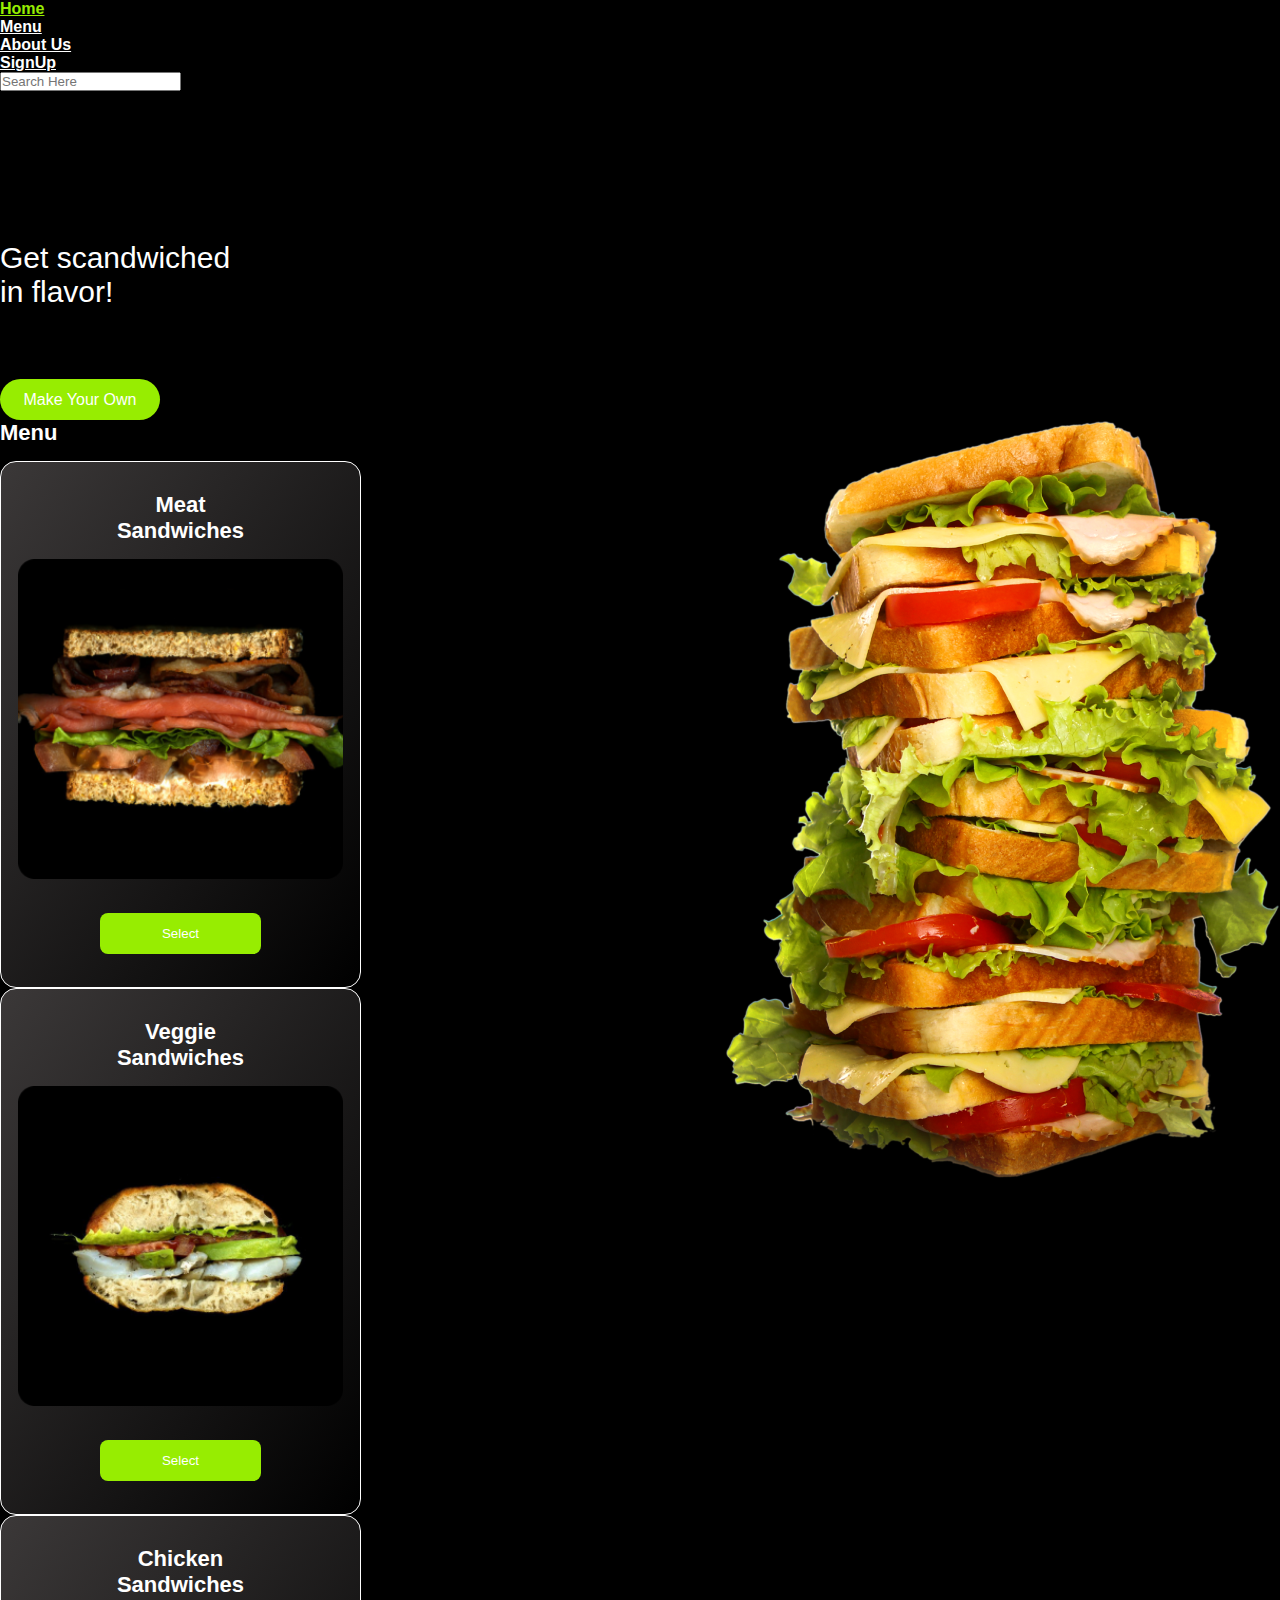
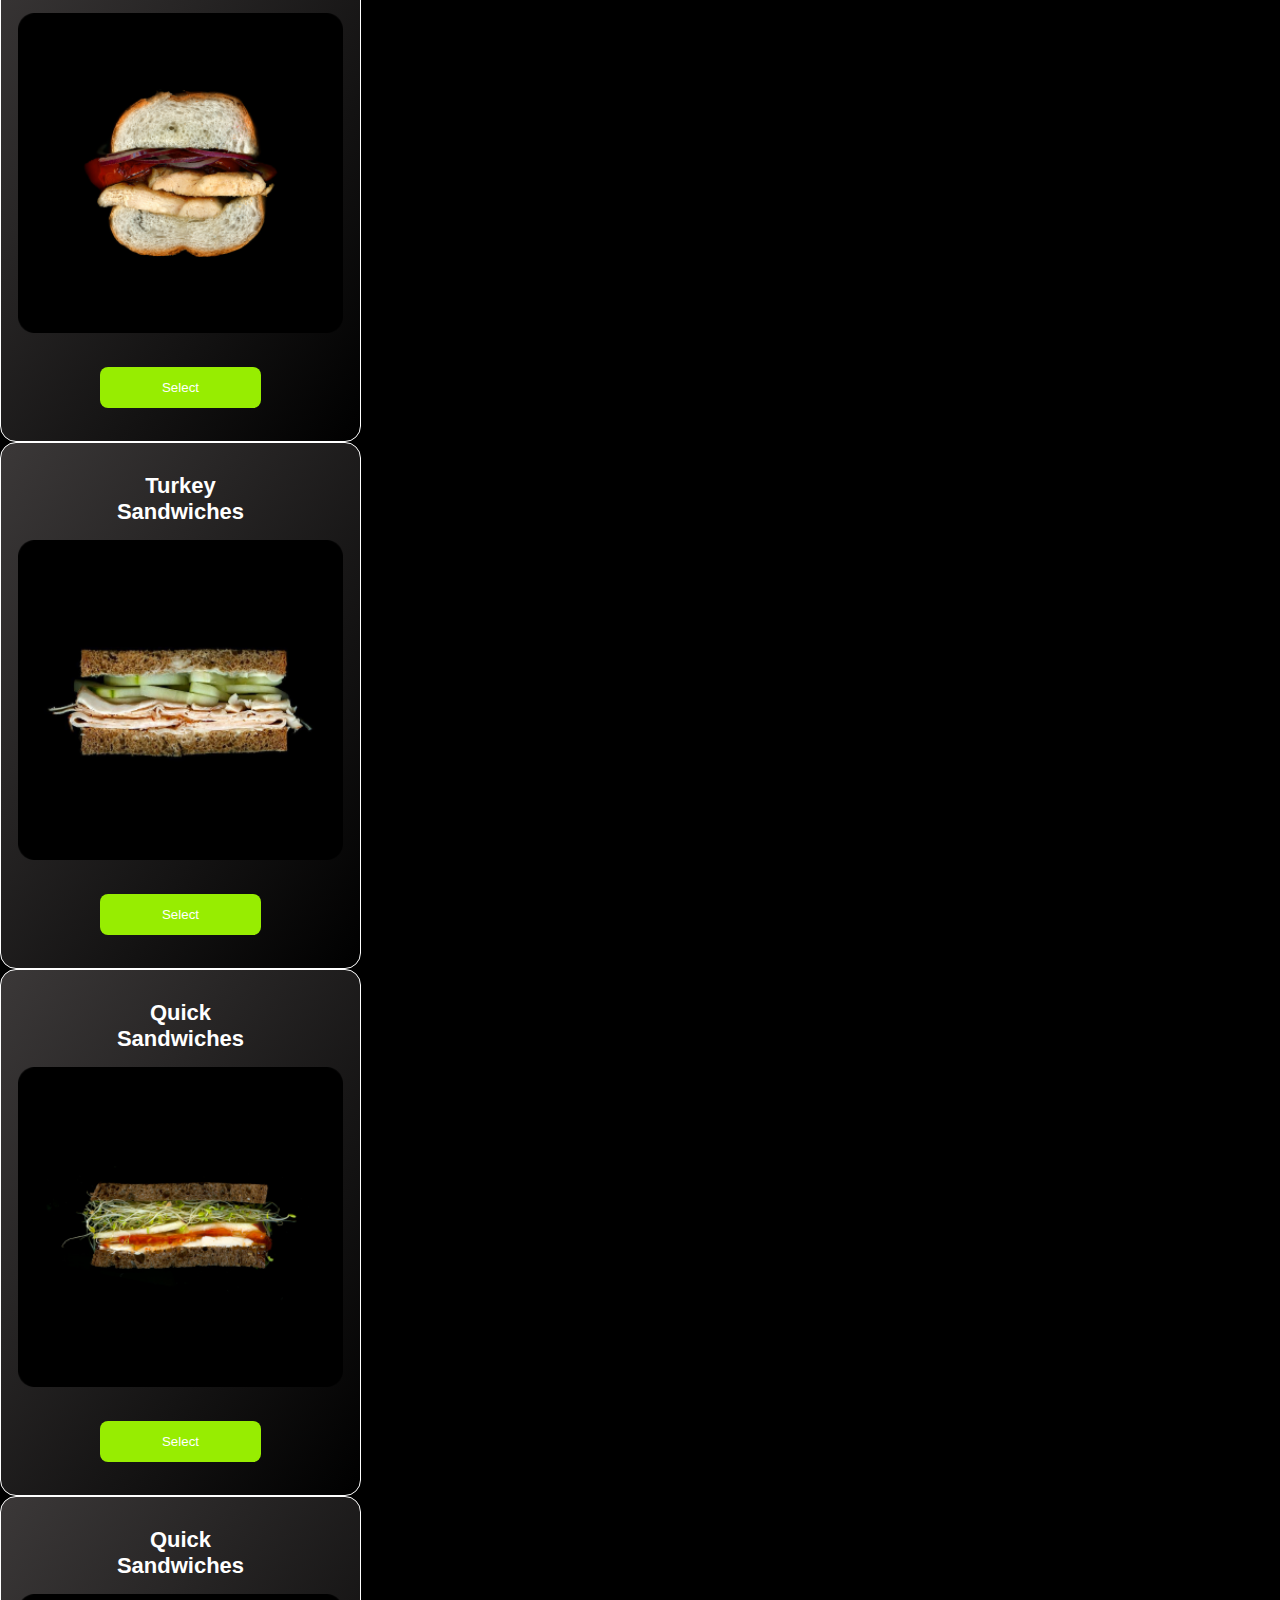
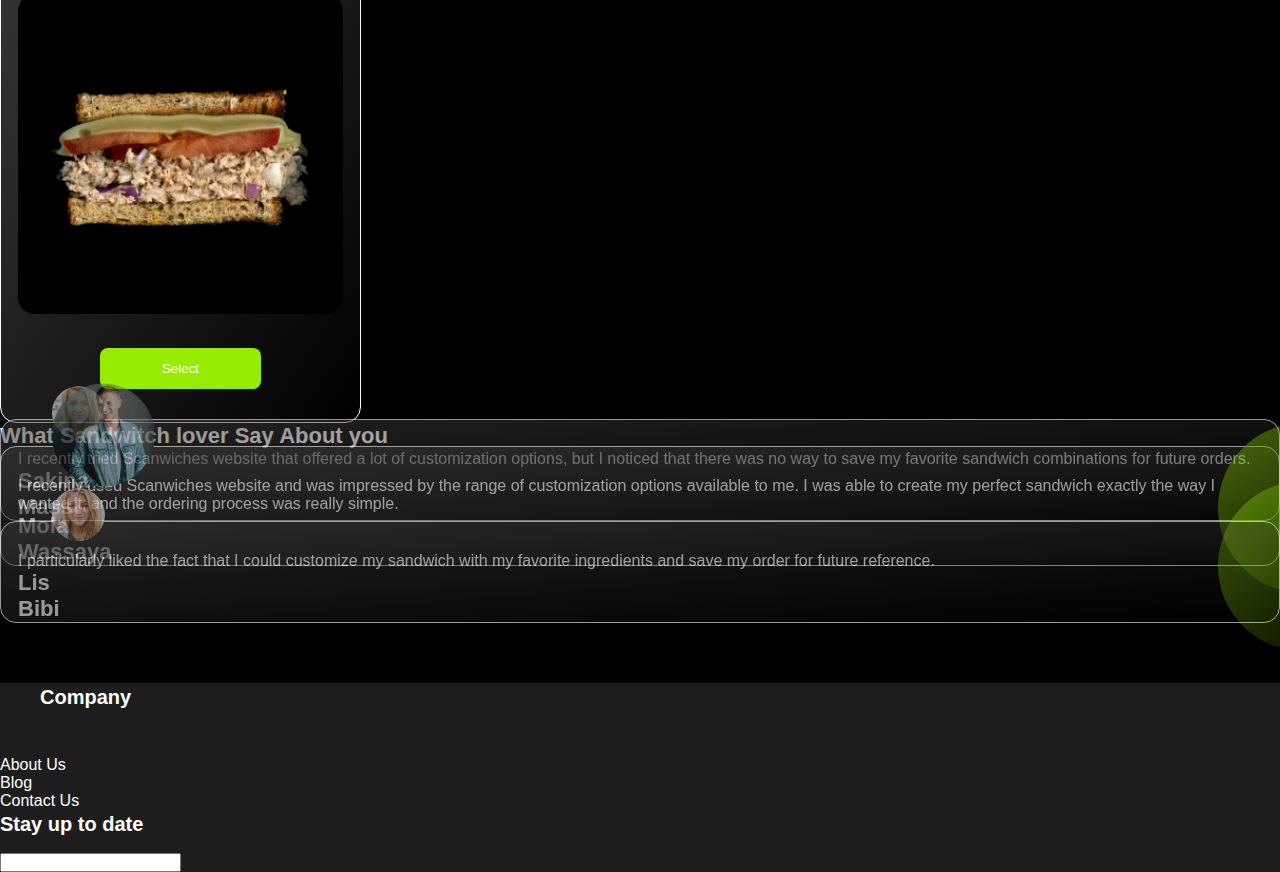
<file: index.html>
<!DOCTYPE html>
<html lang="en">
  <head>
    <meta charset="UTF-8" />
    <meta http-equiv="X-UA-Compatible" content="IE=edge" />
    <meta name="viewport" content="width=device-width, initial-scale=1.0" />
    <title>Get Sanditches</title>
    <link rel="stylesheet" href="css/style.css" />
    <link
      href="https://cdn.jsdelivr.net/npm/bootstrap@5.3.0-alpha3/dist/css/bootstrap.min.css"
      rel="stylesheet"
      integrity="sha384-KK94CHFLLe+nY2dmCWGMq91rCGa5gtU4mk92HdvYe+M/SXH301p5ILy+dN9+nJOZ"
      crossorigin="anonymous"
    />
    <script
      src="https://cdn.jsdelivr.net/npm/bootstrap@5.3.0-alpha3/dist/js/bootstrap.bundle.min.js"
      integrity="sha384-ENjdO4Dr2bkBIFxQpeoTz1HIcje39Wm4jDKdf19U8gI4ddQ3GYNS7NTKfAdVQSZe"
      crossorigin="anonymous"
    ></script>
  </head>
  <body>
    <div class="container mb-5">
      <nav class="navbar navbar-expand-lg nav-style-custom">
        <div
          class="collapse navbar-collapse d-flex justify-content-between"
          id="navbarSupportedContent"
        >
          <ul class="navbar-nav mr-auto">
            <li class="nav-item active">
              <a class="nav-link active" href="index.html">Home</a>
            </li>
            <li class="nav-item">
              <a class="nav-link" href="menu.html">Menu</a>
            </li>
            <li class="nav-item">
              <a class="nav-link" href="aboutus.html">About Us</a>
            </li>
            <li class="nav-item">
              <a class="nav-link" href="signup.html">SignUp</a>
            </li>
          </ul>
          <form class="form-inline my-2 my-lg-0 me-3">
            <input
              class="form-control mr-sm-2"
              type="search"
              placeholder="Search Here"
              aria-label="Search"
            />
          </form>
        </div>
      </nav>
    </div>
    <div class="container mt-5">
      <div class="row">
        <div class="col-md-5">
          <div class="banner-content">
            <div>Get scandwiched <br />in flavor!</div>
            <a href="make_your_own.html" target="_blank" class="btn-menu make-btn">Make Your Own</a>
          </div>
        </div>
        <div class="col-md-7">
          <img
            src="images/home/banner.png"
            style="float: right"
            alt="Banner Sandwitch"
          />
        </div>
      </div>
    </div>
    <div class="container mt-5">
      <div class="row pt-5">
        <div class="col-md-12">
          <h2>Menu</h2>
        </div>
      </div>
      <div class="row">
        <div class="p-5 col-md-4 col-sm-12">
          <div class="menu-wrapper">
            <h2>
              Meat<br />
              Sandwiches
            </h2>
            <img src="images/menu/meet.png" class="" alt="Meet Sandwitch" />
            <button
              type=""
              class="btn-menu"
              onclick="window.location.href = 'meatsandwitches.html'"
            >
              Select
            </button>
          </div>
        </div>
        <div class="p-5 col-md-4 col-sm-12">
          <div class="menu-wrapper">
            <h2>
              Veggie<br />
              Sandwiches
            </h2>
            <img src="images/menu/vegie.png" class="" alt="Veggie Sandwitch" />
            <button type="" class="btn-menu">Select</button>
          </div>
        </div>
        <div class="p-5 col-md-4 col-sm-12">
          <div class="menu-wrapper">
            <h2>
              Chicken<br />
              Sandwiches
            </h2>
            <img
              src="images/menu/chicken.png"
              class=""
              alt="Chicken Sandwitch"
            />
            <button type="" class="btn-menu">Select</button>
          </div>
        </div>
        <div class="p-5 col-md-4 col-sm-12">
          <div class="menu-wrapper">
            <h2>
              Turkey<br />
              Sandwiches
            </h2>
            <img src="images/menu/turkey.png" class="" alt="Turkey Sandwitch" />
            <button type="" class="btn-menu">Select</button>
          </div>
        </div>
        <div class="p-5 col-md-4 col-sm-12">
          <div class="menu-wrapper">
            <h2>
              Quick<br />
              Sandwiches
            </h2>
            <img src="images/menu/quick.png" class="" alt="Quick Sandwitch" />
            <button type="" class="btn-menu">Select</button>
          </div>
        </div>
        <div class="p-5 col-md-4 col-sm-12">
          <div class="menu-wrapper">
            <h2>
              Quick<br />
              Sandwiches
            </h2>
            <img src="images/menu/tuna.png" class="" alt="Tuna Sandwitch" />
            <button type="" class="btn-menu">Select</button>
          </div>
        </div>
      </div>
    </div>

    <div class="container">
      <div class="row">
        <div class="col-md-12 mt-5 pt-5 mb-5 pb-5">
          <h2 class="pb-5">What Sandwitch lover Say About you</h2>
        </div>
      </div>
      <div class="mt-5"></div>
      <div class="row">
        <div class="col-md-3 col-sm-12 testimonial-wrapper me-5 small sakeena ist">
          <div class="person-reiew">
            <p>
              I recently tried Scanwiches website that offered a lot of
              customization options, but I noticed that there was no way to save
              my favorite sandwich combinations for future orders.
            </p>
          </div>
          <p class="name">
            Sakina<br />
            Massi
          </p>
        </div>
        <div class="col-md-5 col-sm-12 testimonial-wrapper me-5 large mola-wasaya">
          <div class="person-reiew pt-5">
            <p>
              I recently used Scanwiches website and was impressed by the range of customization
               options available to me. I was able to create my perfect sandwich exactly the way
                I wanted it, and the ordering process was really simple.
            </p>
          </div>
          <p class="name">
            Mola<br />
            Wassaya
          </p>
        </div>
        <div class="col-md-3 col-sm-12 testimonial-wrapper small sakeena">
          <div class="person-reiew">
            <p>
              I particularly liked the fact that I could customize my sandwich with my favorite ingredients and save my order for future reference.
            </p>
          </div>
          <p class="name">Lis<br />Bibi</p>
        </div>
      </div>
    </div>
    <div class="container-fluid footer mt-5">
      <div class="row pb-5 pt-5">
        <div class="col-md-4">
          <h2 class="footer-company">Company</h2>
        </div>
        <div class="col-md-4">          
          <ul class="footer-aboutus">
            <li><a href="aboutus.html">About Us</a></li>
            <li><a href="aboutus.html">Blog</a></li>
            <li><a href="aboutus.html">Contact Us</a></li>         
          </ul>
        </div>        
        <div class="col-md-4">
          <h2>Stay up to date</h2>
          <form action="#" method="post">
            <input type="text" name="" id="" />
          </form>
        </div>
      </div>
    </div>
  </body>
</html>
</file>
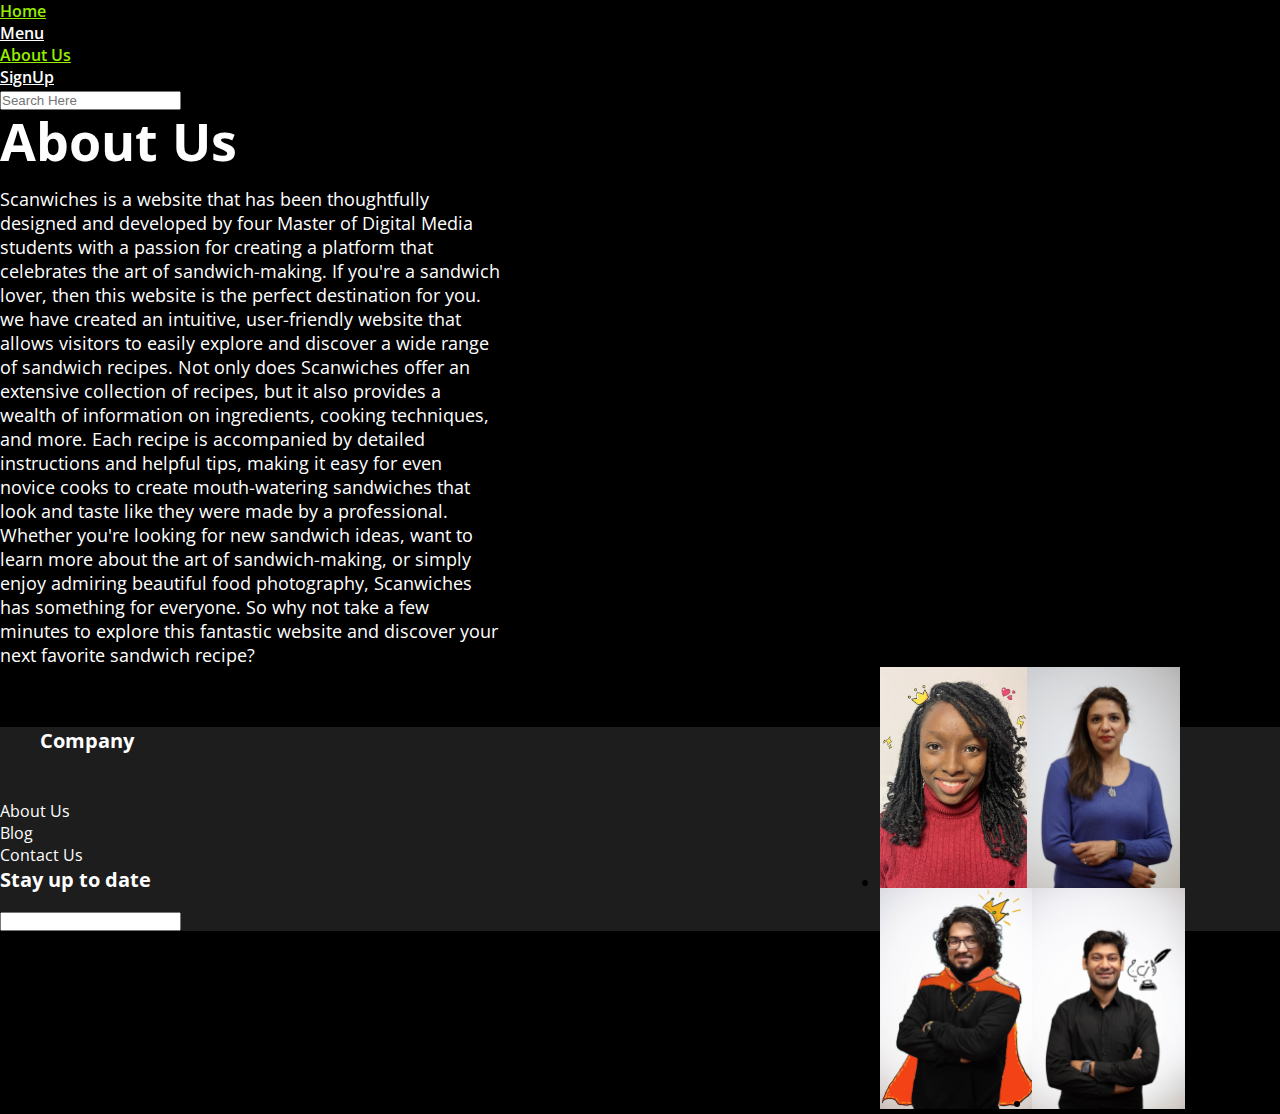
<file: aboutus.html>
<!DOCTYPE html>
<html lang="en">
  <head>
    <meta charset="UTF-8" />
    <meta http-equiv="X-UA-Compatible" content="IE=edge" />
    <meta name="viewport" content="width=device-width, initial-scale=1.0" />
    <title>Get Sanditches</title>
    <link rel="preconnect" href="https://fonts.googleapis.com" />
    <link rel="preconnect" href="https://fonts.gstatic.com" crossorigin />
    <link
      href="https://fonts.googleapis.com/css2?family=Open+Sans:wght@400;500;600;700;800&display=swap"
      rel="stylesheet"
    />
    <link rel="stylesheet" href="css/style.css" />
    <link
      href="https://cdn.jsdelivr.net/npm/bootstrap@5.3.0-alpha3/dist/css/bootstrap.min.css"
      rel="stylesheet"
      integrity="sha384-KK94CHFLLe+nY2dmCWGMq91rCGa5gtU4mk92HdvYe+M/SXH301p5ILy+dN9+nJOZ"
      crossorigin="anonymous"
    />
    <script
      src="https://cdn.jsdelivr.net/npm/bootstrap@5.3.0-alpha3/dist/js/bootstrap.bundle.min.js"
      integrity="sha384-ENjdO4Dr2bkBIFxQpeoTz1HIcje39Wm4jDKdf19U8gI4ddQ3GYNS7NTKfAdVQSZe"
      crossorigin="anonymous"
    ></script>
  </head>
  <body>
    <div class="container">
      <nav class="navbar navbar-expand-lg nav-style-custom">
        <div
          class="collapse navbar-collapse d-flex justify-content-between"
          id="navbarSupportedContent"
        >
          <ul class="navbar-nav mr-auto">
            <li class="nav-item active">
              <a class="nav-link" href="index.html">Home</a>
            </li>
            <li class="nav-item">
              <a class="nav-link" href="menu.html">Menu</a>
            </li>
            <li class="nav-item">
              <a class="nav-link active" href="aboutus.html">About Us</a>
            </li>
            <li class="nav-item">
              <a class="nav-link" href="signup.html">SignUp</a>
            </li>
          </ul>
          <form class="form-inline my-2 my-lg-0 me-3">
            <input
              class="form-control mr-sm-2"
              type="search"
              placeholder="Search Here"
              aria-label="Search"
            />
          </form>
        </div>
      </nav>
    </div>

    <div class="container mt-5">
      <div class="row pt-5">
        <div class="col-md-6">
          <h2 class="heading-about">About Us</h2>
          <p class="para-headeing pt-5">
            Scanwiches is a website that has been thoughtfully designed and
            developed by four Master of Digital Media students with a passion
            for creating a platform that celebrates the art of sandwich-making.
            If you're a sandwich lover, then this website is the perfect
            destination for you. we have created an intuitive, user-friendly
            website that allows visitors to easily explore and discover a wide
            range of sandwich recipes. Not only does Scanwiches offer an
            extensive collection of recipes, but it also provides a wealth of
            information on ingredients, cooking techniques, and more. Each
            recipe is accompanied by detailed instructions and helpful tips,
            making it easy for even novice cooks to create mouth-watering
            sandwiches that look and taste like they were made by a
            professional. Whether you're looking for new sandwich ideas, want to
            learn more about the art of sandwich-making, or simply enjoy
            admiring beautiful food photography, Scanwiches has something for
            everyone. So why not take a few minutes to explore this fantastic
            website and discover your next favorite sandwich recipe?
          </p>
        </div>
        <div class="col-md-6">
          <div class="about-profile-gallery">
            <ul>
              <li class="mb-3">
                <img src="images/aboutus/1.png" class="me-3" alt="Profile 1" />
              </li>
              <li class="mb-3">
                <img src="images/aboutus/2.png" class="" alt="Profile 2" />
              </li>
              <li>
                <img src="images/aboutus/3.png" class="me-3" alt="Profile 3" />
              </li>
              <li>
                <img src="images/aboutus/4.png" class="" alt="Profile 4" />
              </li>
            </ul>
          </div>
        </div>
      </div>
    </div>
    <div class="container-fluid footer mt-5">
      <div class="row pb-5 pt-5">
        <div class="col-md-4">
          <h2 class="footer-company">Company</h2>
        </div>
        <div class="col-md-4">          
          <ul class="footer-aboutus">
            <li><a href="aboutus.html">About Us</a></li>
            <li><a href="aboutus.html">Blog</a></li>
            <li><a href="aboutus.html">Contact Us</a></li>         
          </ul>
        </div>        
        <div class="col-md-4">
          <h2>Stay up to date</h2>
          <form action="#" method="post">
            <input type="text" name="" id="" />
          </form>
        </div>
      </div>
    </div>
  </body>
</html>
</file>
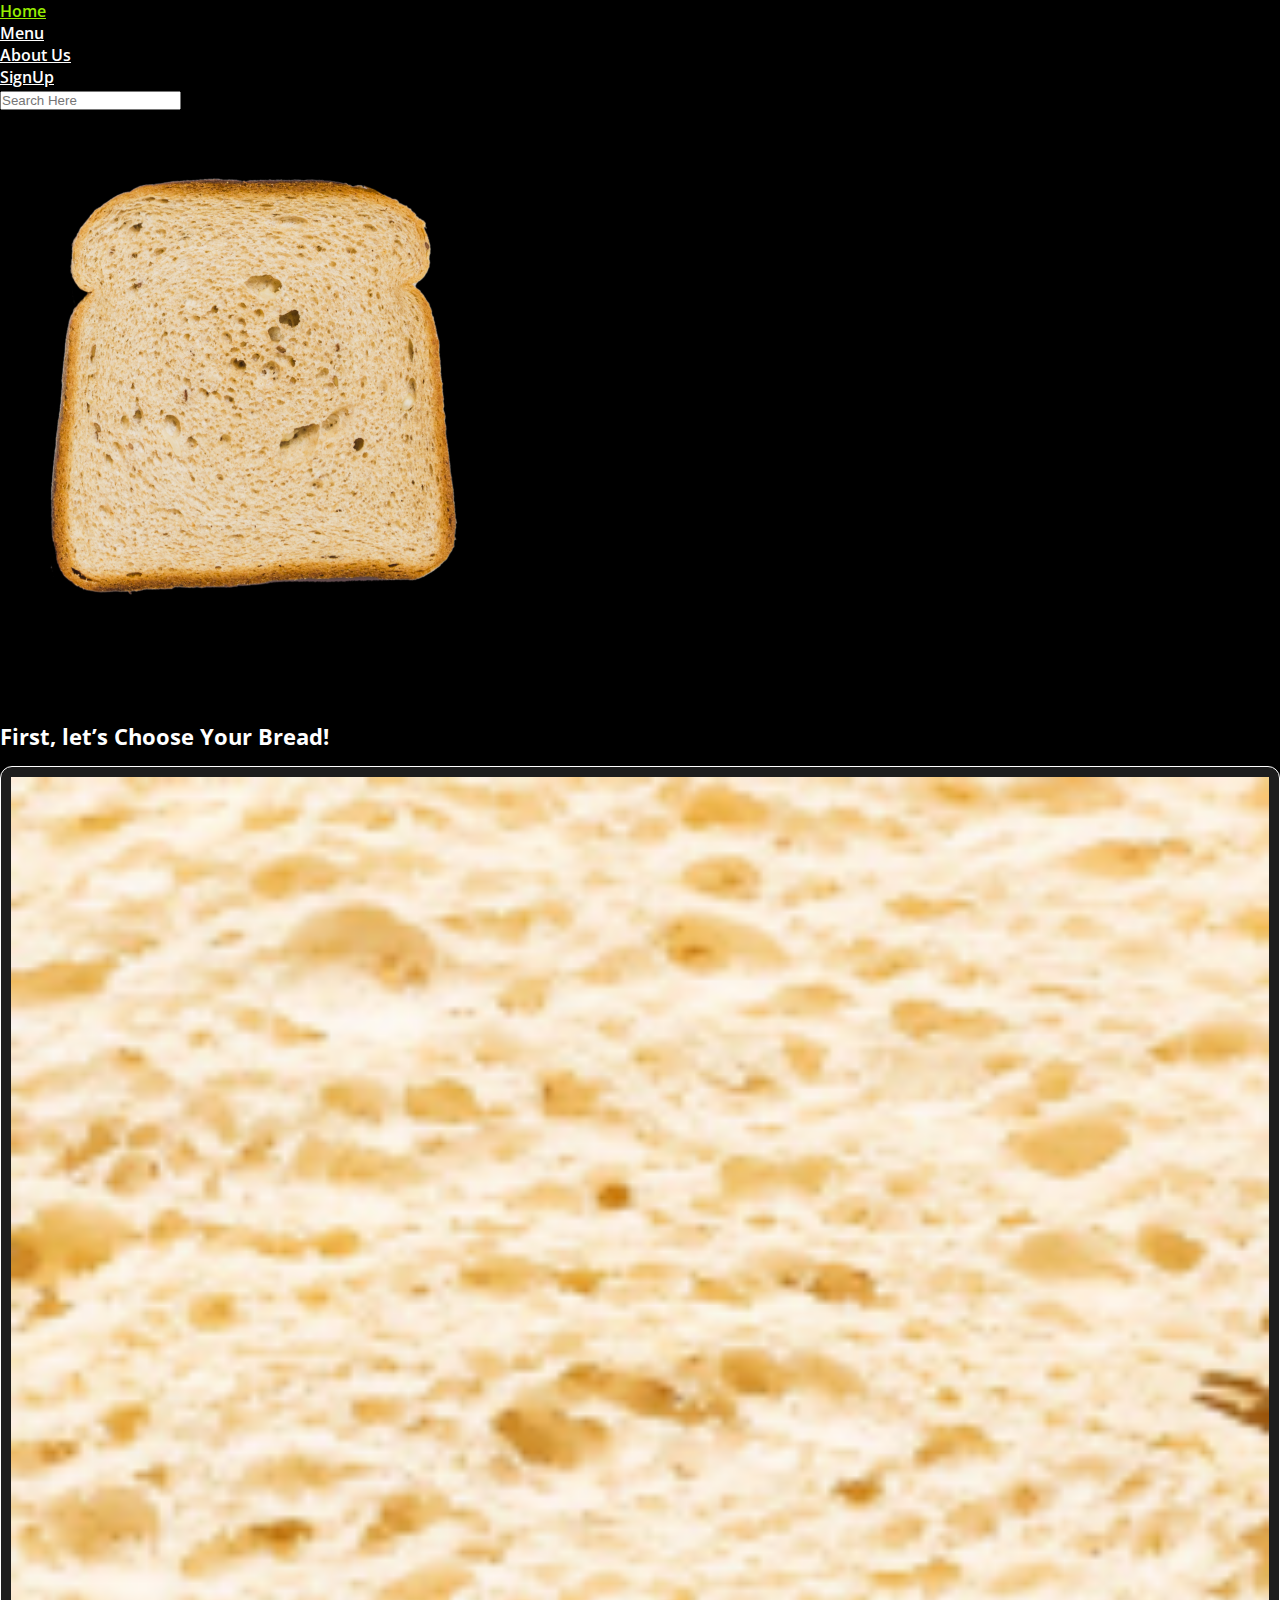
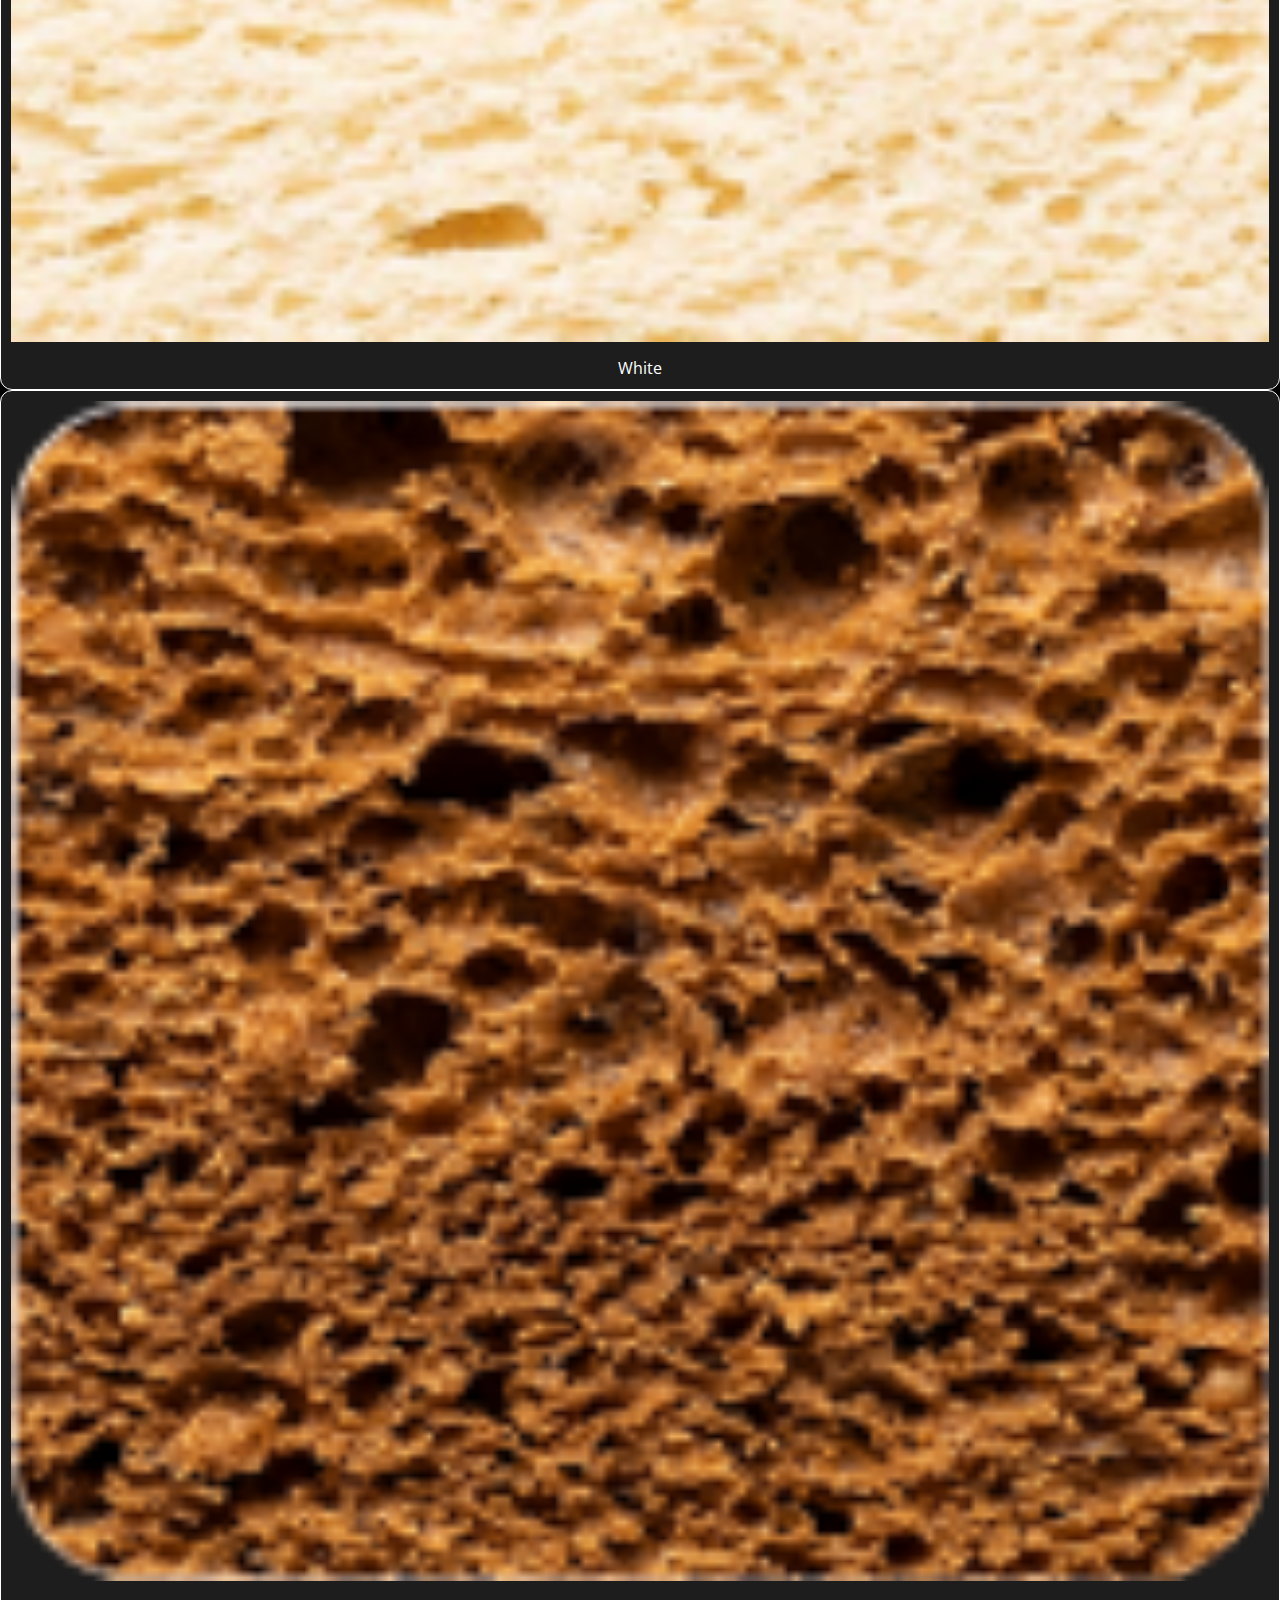
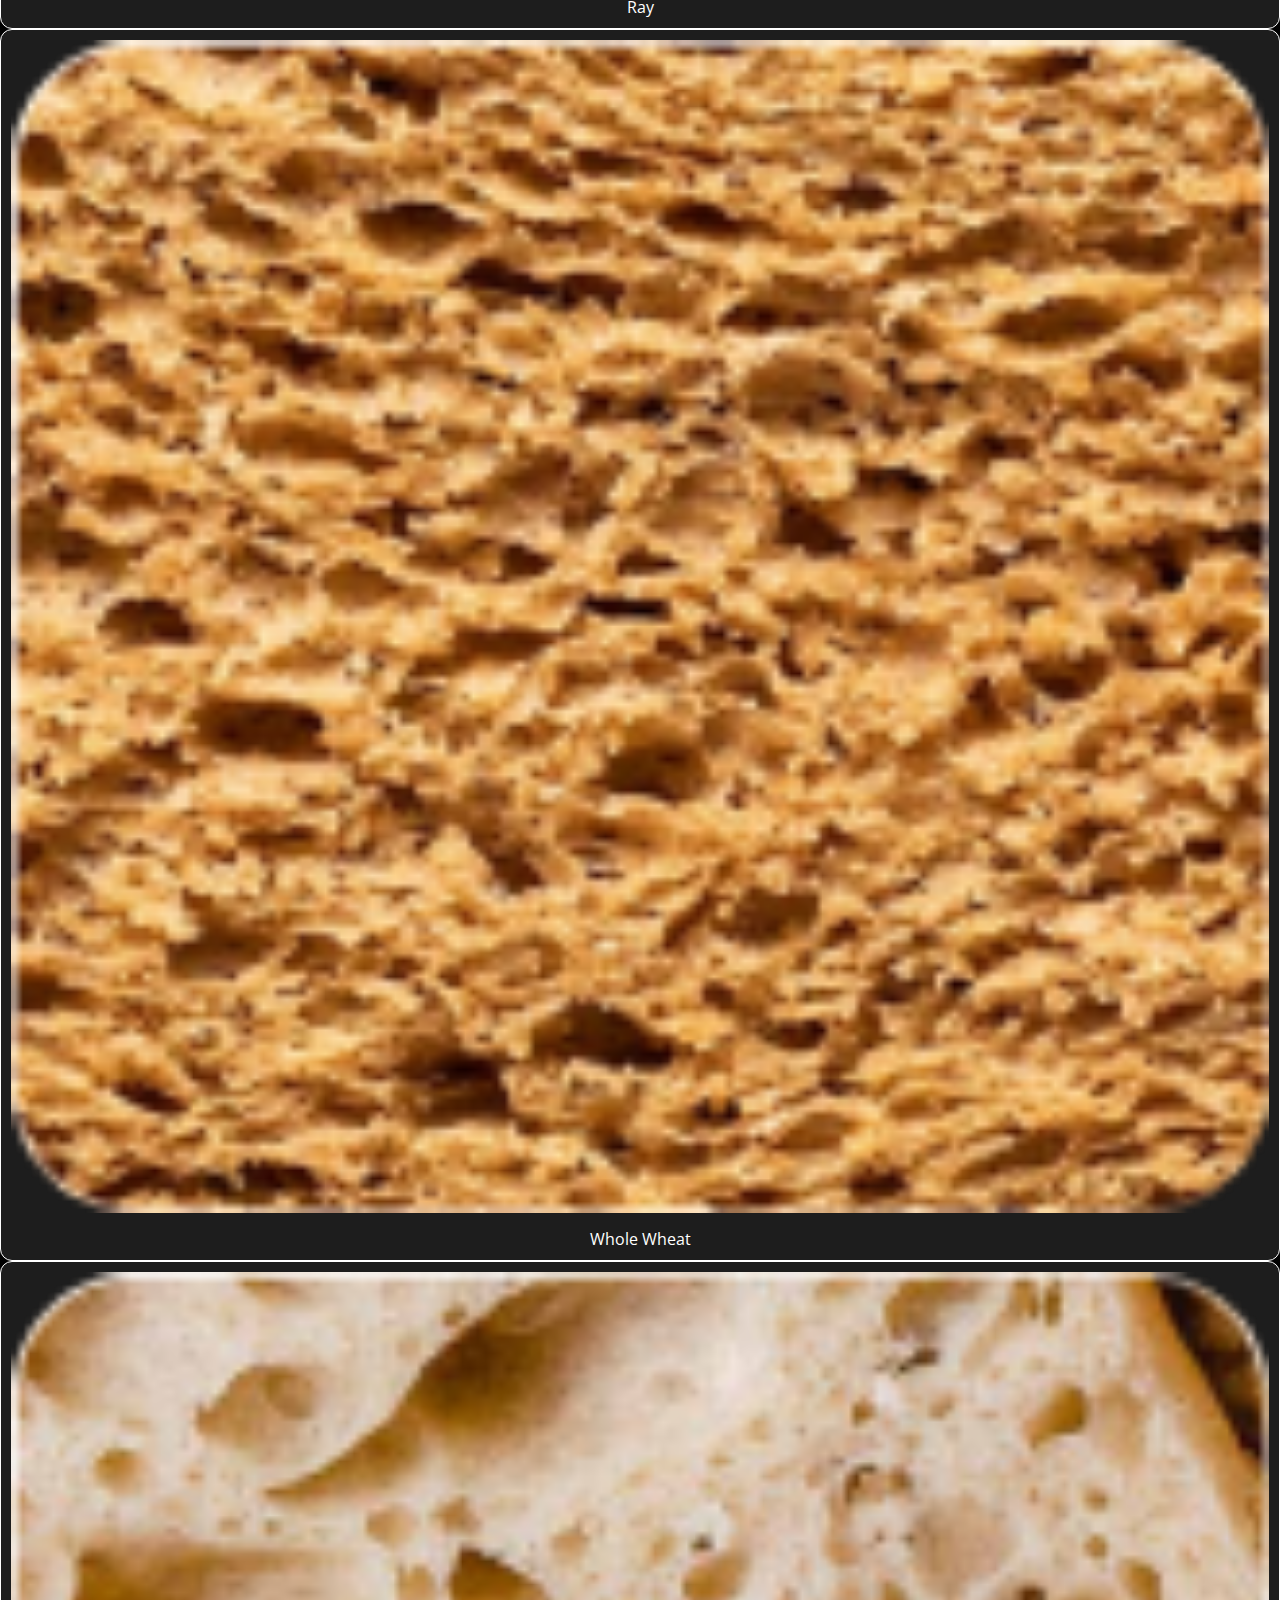
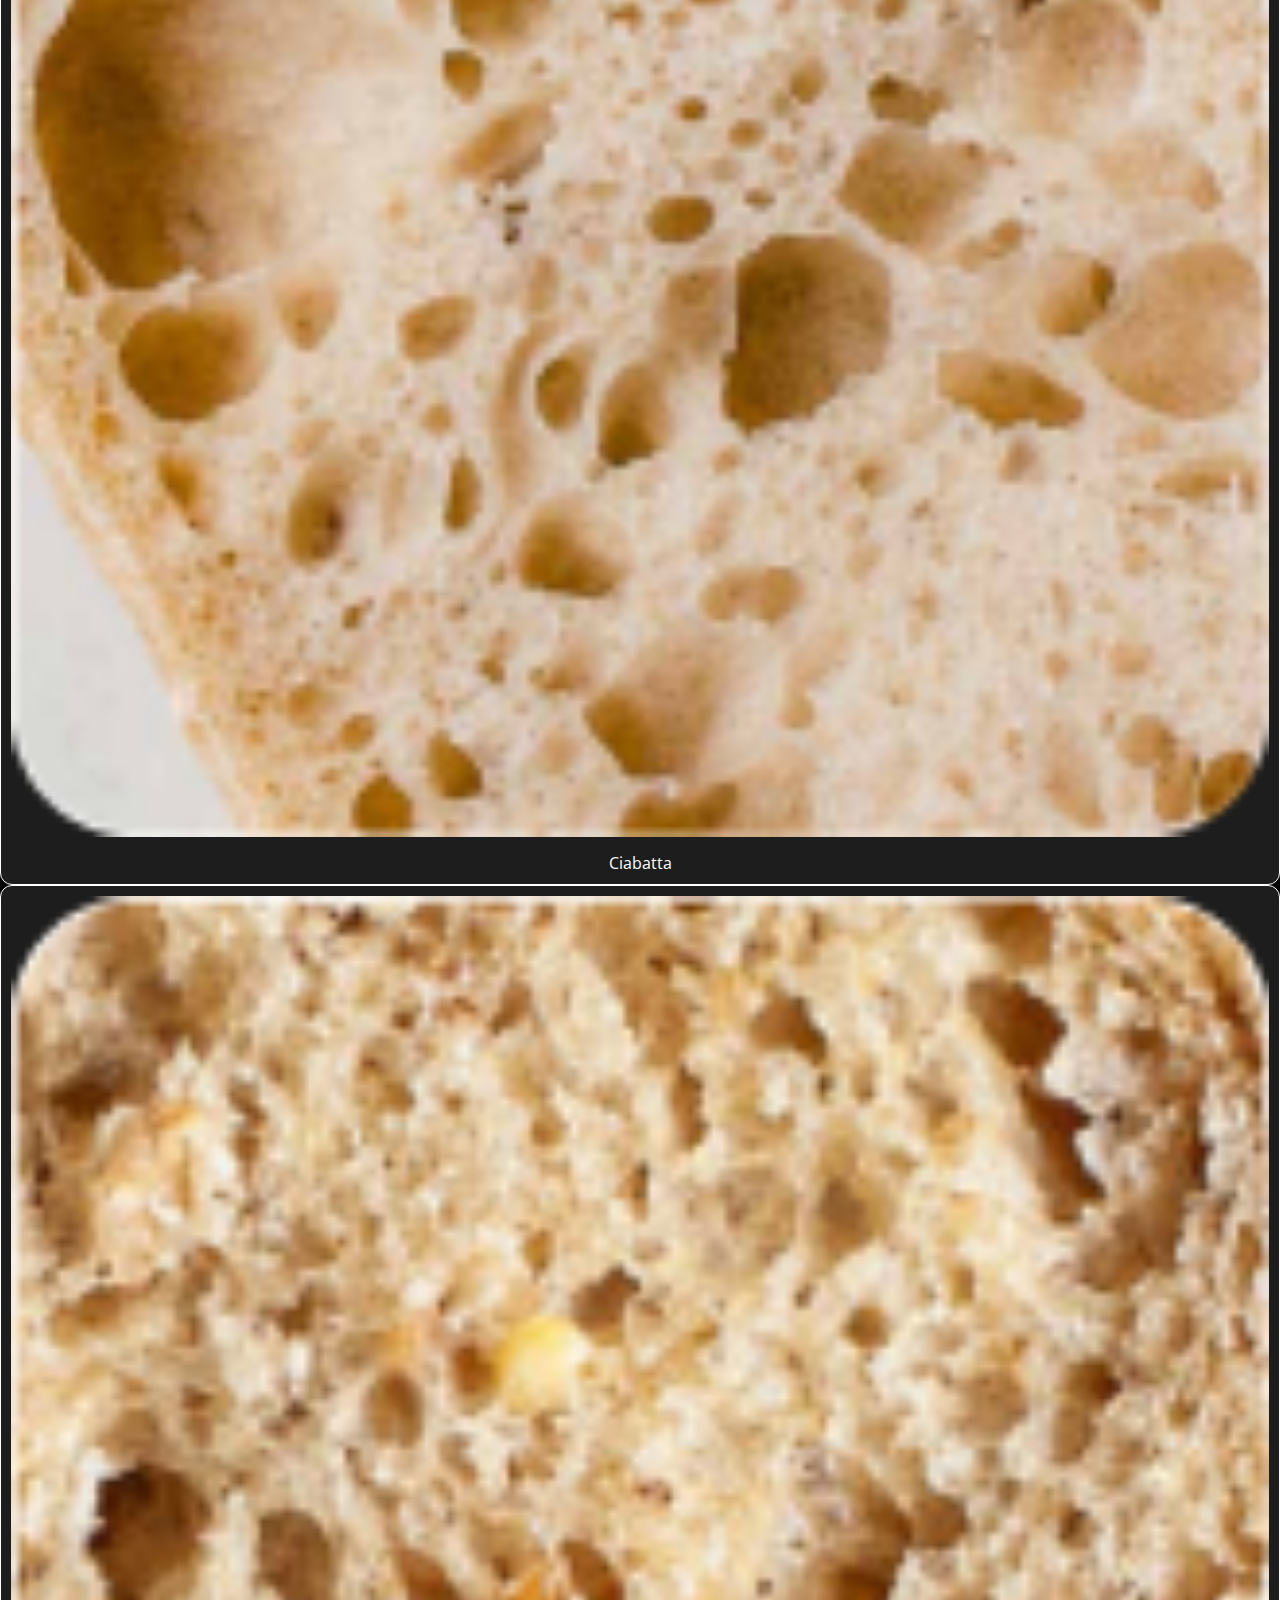
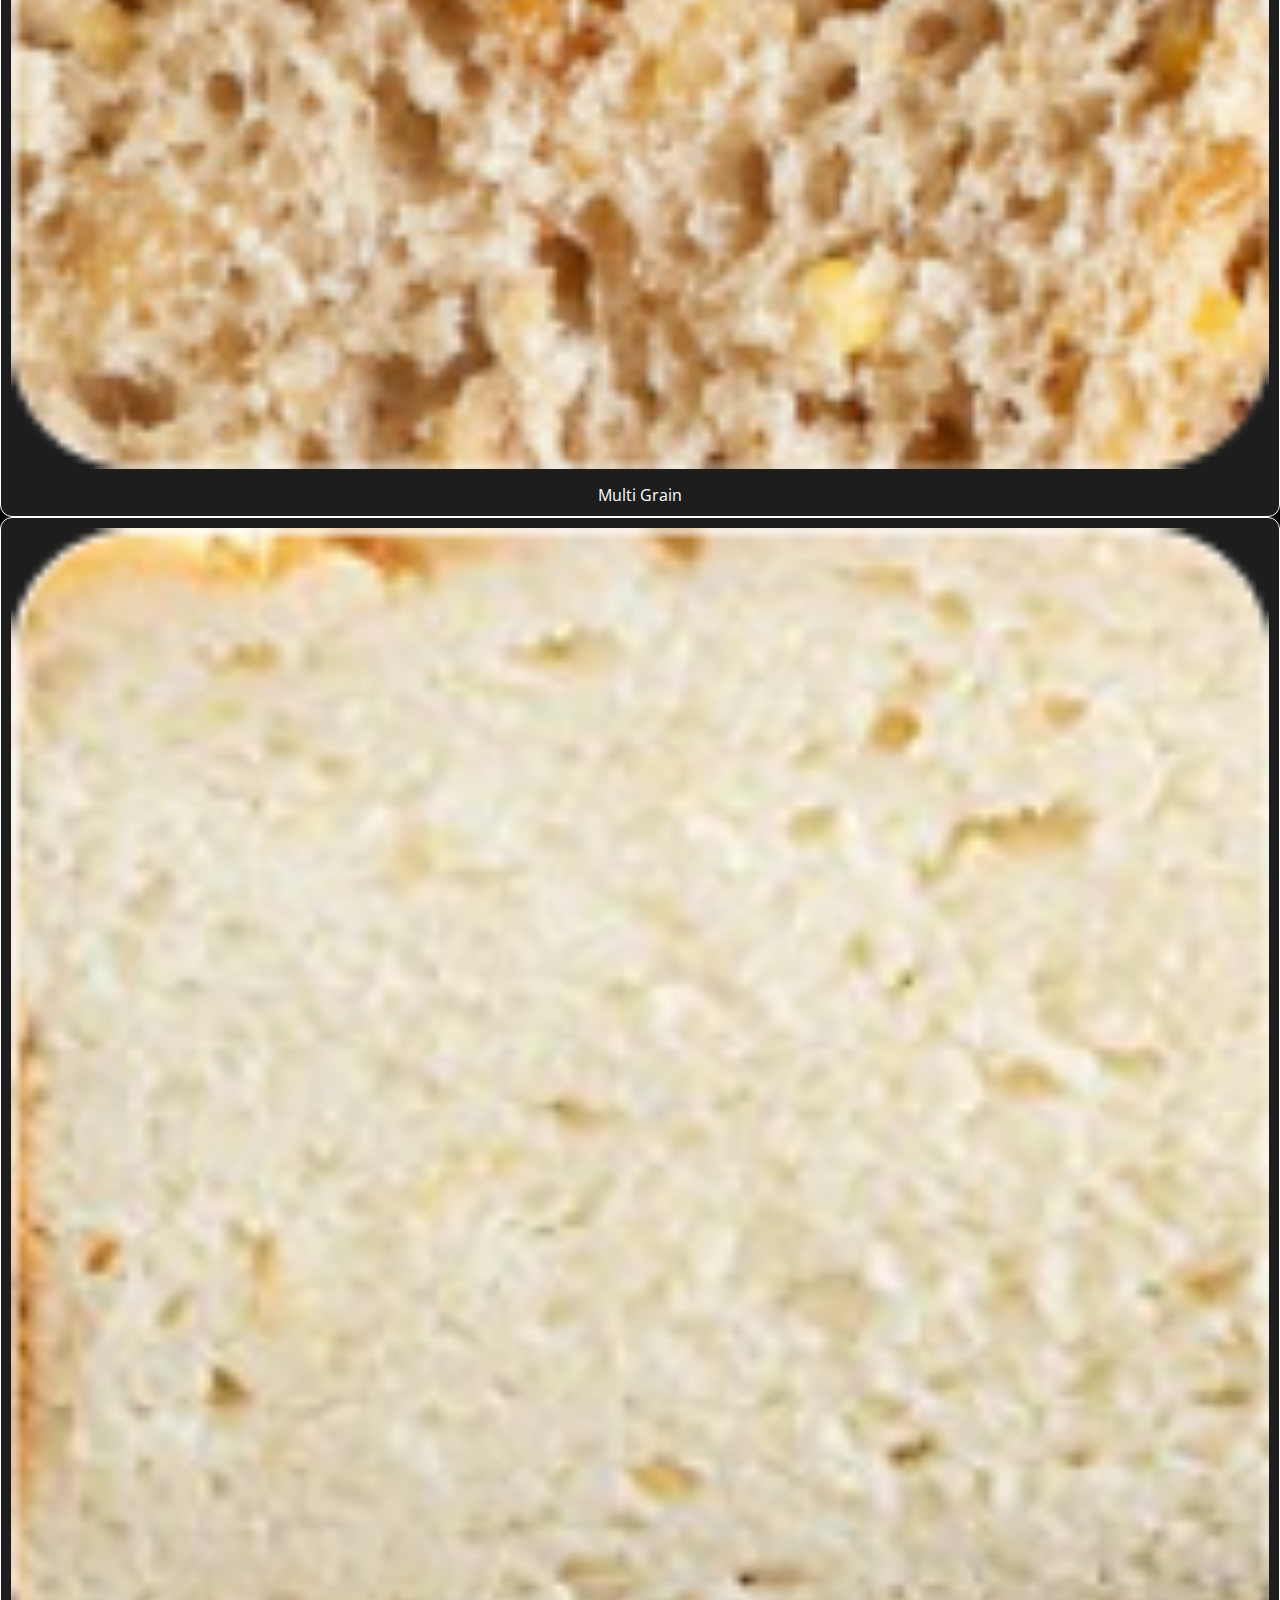
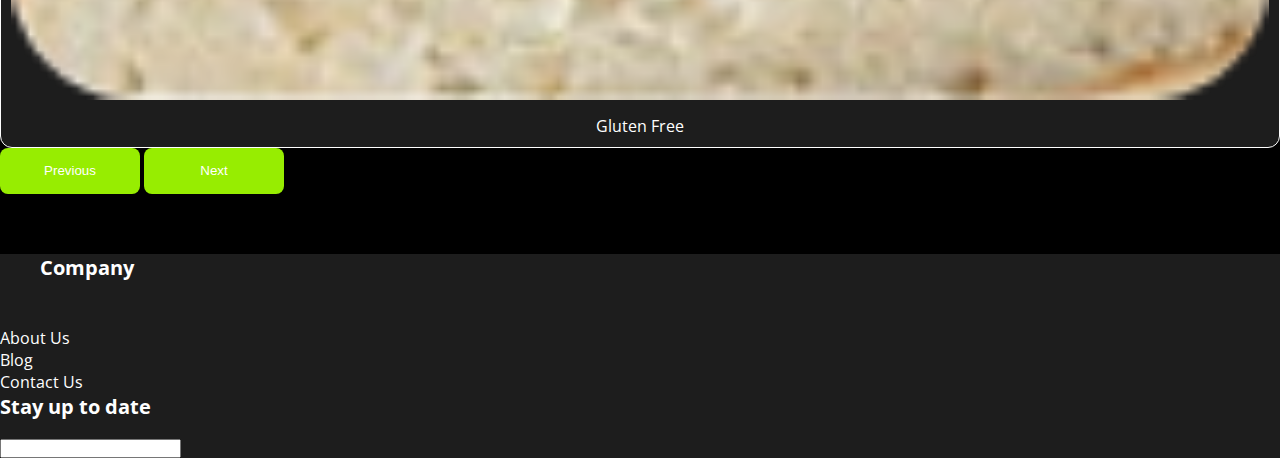
<file: choose_bread.html>
<!DOCTYPE html>
<html lang="en">
  <head>
    <meta charset="UTF-8" />
    <meta http-equiv="X-UA-Compatible" content="IE=edge" />
    <meta name="viewport" content="width=device-width, initial-scale=1.0" />
    <title>Get Sanditches</title>
    <link rel="preconnect" href="https://fonts.googleapis.com" />
    <link rel="preconnect" href="https://fonts.gstatic.com" crossorigin />
    <link
      href="https://fonts.googleapis.com/css2?family=Open+Sans:wght@400;500;600;700;800&display=swap"
      rel="stylesheet"
    />
    <link rel="stylesheet" href="css/style.css" />
    <link
      href="https://cdn.jsdelivr.net/npm/bootstrap@5.3.0-alpha3/dist/css/bootstrap.min.css"
      rel="stylesheet"
      integrity="sha384-KK94CHFLLe+nY2dmCWGMq91rCGa5gtU4mk92HdvYe+M/SXH301p5ILy+dN9+nJOZ"
      crossorigin="anonymous"
    />
    <script
      src="https://cdn.jsdelivr.net/npm/bootstrap@5.3.0-alpha3/dist/js/bootstrap.bundle.min.js"
      integrity="sha384-ENjdO4Dr2bkBIFxQpeoTz1HIcje39Wm4jDKdf19U8gI4ddQ3GYNS7NTKfAdVQSZe"
      crossorigin="anonymous"
    ></script>
  </head>
  <body>
    <div class="container">
      <nav class="navbar navbar-expand-lg nav-style-custom">
        <div
          class="collapse navbar-collapse d-flex justify-content-between"
          id="navbarSupportedContent"
        >
          <ul class="navbar-nav mr-auto">
            <li class="nav-item">
              <a class="nav-link" href="index.html">Home</a>
            </li>
            <li class="nav-item">
              <a class="nav-link" href="menu.html">Menu</a>
            </li>
            <li class="nav-item">
              <a class="nav-link" href="aboutus.html">About Us</a>
            </li>
            <li class="nav-item">
              <a class="nav-link" href="signup.html">SignUp</a>
            </li>
          </ul>
          <form class="form-inline my-2 my-lg-0 me-3">
            <input
              class="form-control mr-sm-2"
              type="search"
              placeholder="Search Here"
              aria-label="Search"
            />
          </form>
        </div>
      </nav>
    </div>

    <div class="container mt-5">
      <div class="row pt-5">
        <div class="col-md-6">
          <img src="images/meat/implemented_bread.png" alt="" />
        </div>
        <div class="col-md-6">
          <div class="row">
            <div class="col-md-12 mb-5 mt-5">
              <h2>First, let’s Choose Your Bread!</h2>
            </div>
          </div>
          <div class="row">
            <div class="col-md-4 mb-3">
              <div
                class="choose-common-wrapper"
                onclick="window.location.href = 'choose_meet.html'"
              >
                <img
                  src="images/breads/white.png"
                  width="100%"
                  alt="White Sandwitch"
                />
                <p>White</p>
              </div>
            </div>
            <div class="col-md-4 mb-3">
              <div
                class="choose-common-wrapper"
                onclick="window.location.href = 'choose_meet.html'"
              >
                <img
                  src="images/breads/ray.png"
                  width="100%"
                  alt="Ray Sandwitch"
                />
                <p>Ray</p>
              </div>
            </div>
            <div class="col-md-4 mb-3">
              <div
                class="choose-common-wrapper"
                onclick="window.location.href = 'choose_meet.html'"
              >
                <img
                  src="images/breads/wheat.png"
                  width="100%"
                  alt="Wheat Sandwitch"
                />
                <p>Whole Wheat</p>
              </div>
            </div>
            <div class="col-md-4 mb-3">
              <div
                class="choose-common-wrapper"
                onclick="window.location.href = 'choose_meet.html'"
              >
                <img
                  src="images/breads/ciabata.png"
                  width="100%"
                  alt="Ciabatta Sandwitch"
                />
                <p>Ciabatta</p>
              </div>
            </div>
            <div class="col-md-4 mb-3">
              <div
                class="choose-common-wrapper"
                onclick="window.location.href = 'choose_meet.html'"
              >
                <img
                  src="images/breads/grain.png"
                  width="100%"
                  alt="Multi Sandwitch"
                />
                <p>Multi Grain</p>
              </div>
            </div>
            <div class="col-md-4 mb-3">
              <div
                class="choose-common-wrapper"
                onclick="window.location.href = 'choose_meet.html'"
              >
                <img
                  src="images/breads/gluten.png"
                  width="100%"
                  alt="Gluten Sandwitch"
                />
                <p>Gluten Free</p>
              </div>
            </div>
          </div>
          <div class="row">
            <div class="col-md-12 mt-5 mb-5">
              <button
                type=""
                class="btn-choose me-3 left"
                onclick="window.location.href = 'make_your_own.html'"
              >
                Previous
              </button>
              <button
                type=""
                class="btn-choose left"
                onclick="window.location.href = 'choose_meet.html'"
              >
                Next
              </button>
            </div>
          </div>
        </div>
      </div>
    </div>

    <div class="container-fluid footer mt-5">
      <div class="row pb-5 pt-5">
        <div class="col-md-4">
          <h2 class="footer-company">Company</h2>
        </div>
        <div class="col-md-4">          
          <ul class="footer-aboutus">
            <li><a href="aboutus.html">About Us</a></li>
            <li><a href="aboutus.html">Blog</a></li>
            <li><a href="aboutus.html">Contact Us</a></li>         
          </ul>
        </div>        
        <div class="col-md-4">
          <h2>Stay up to date</h2>
          <form action="#" method="post">
            <input type="text" name="" id="" />
          </form>
        </div>
      </div>
    </div>
  </body>
</html>
</file>
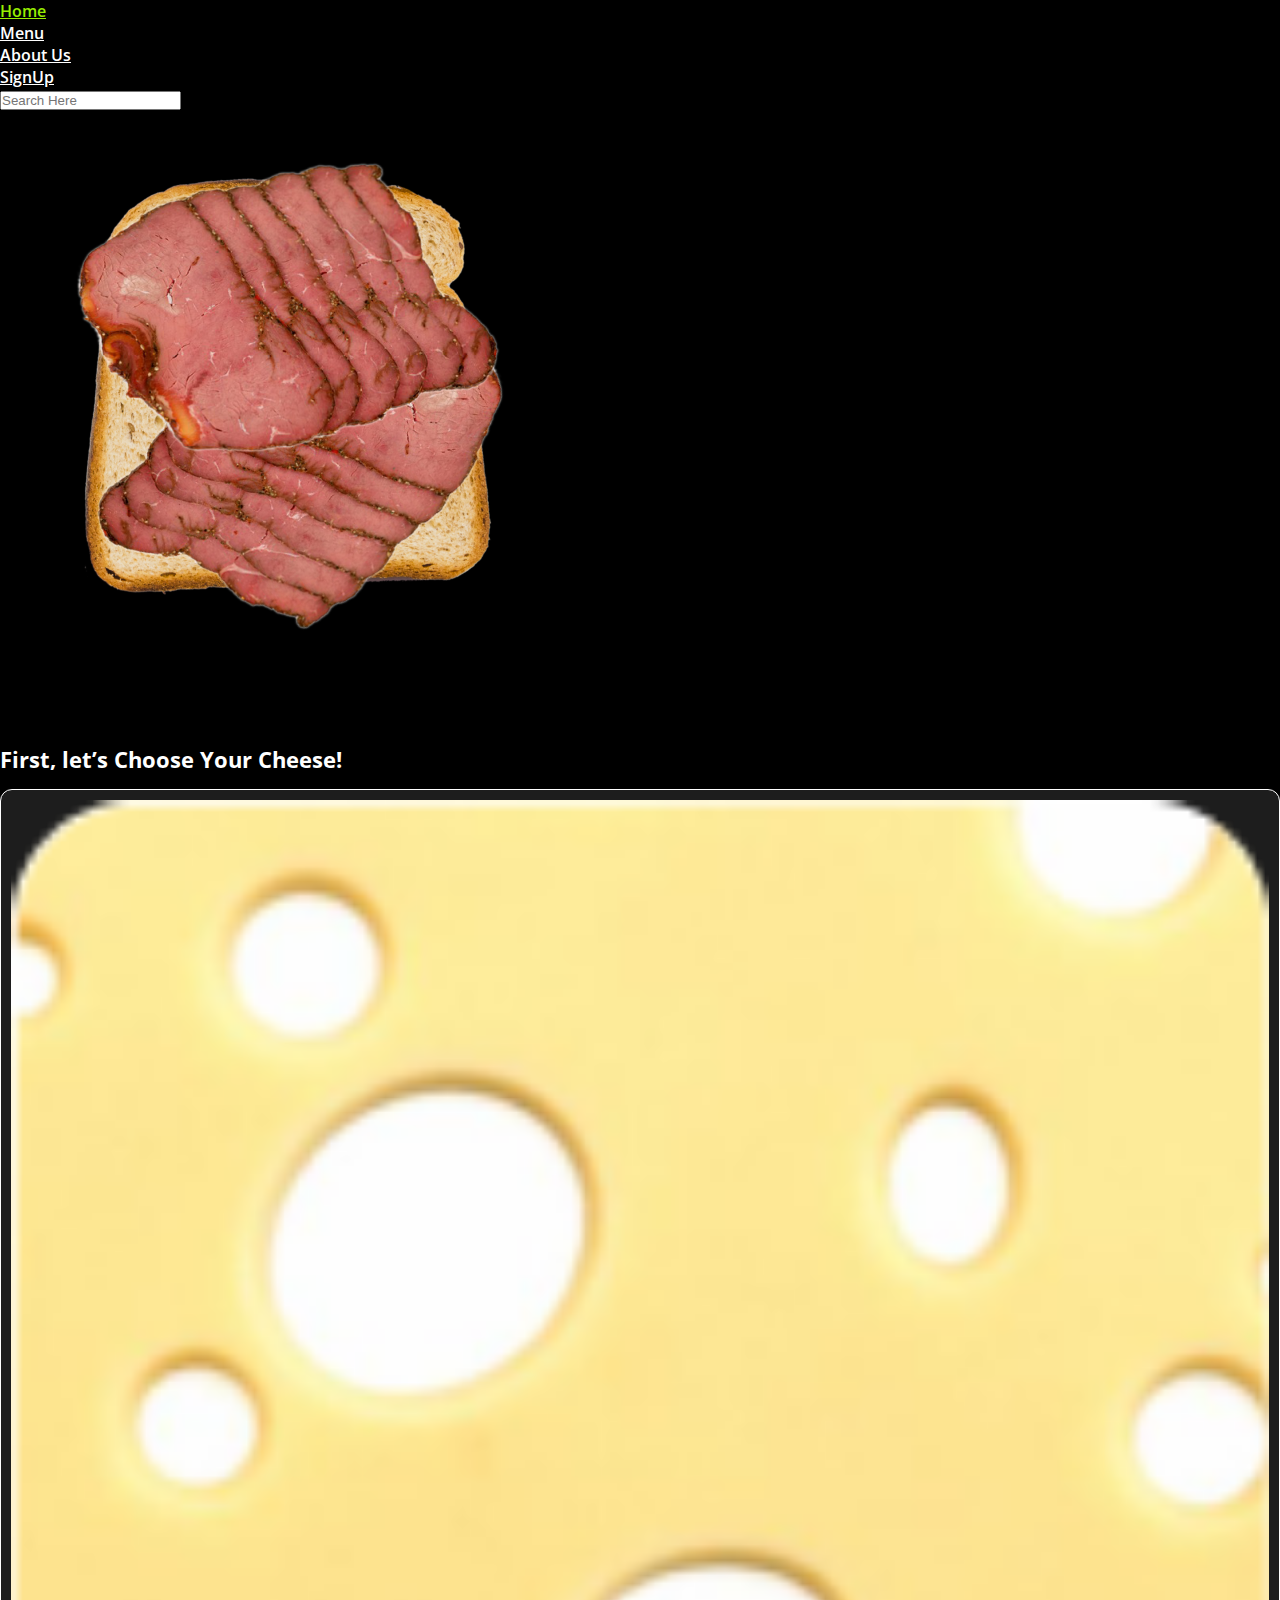
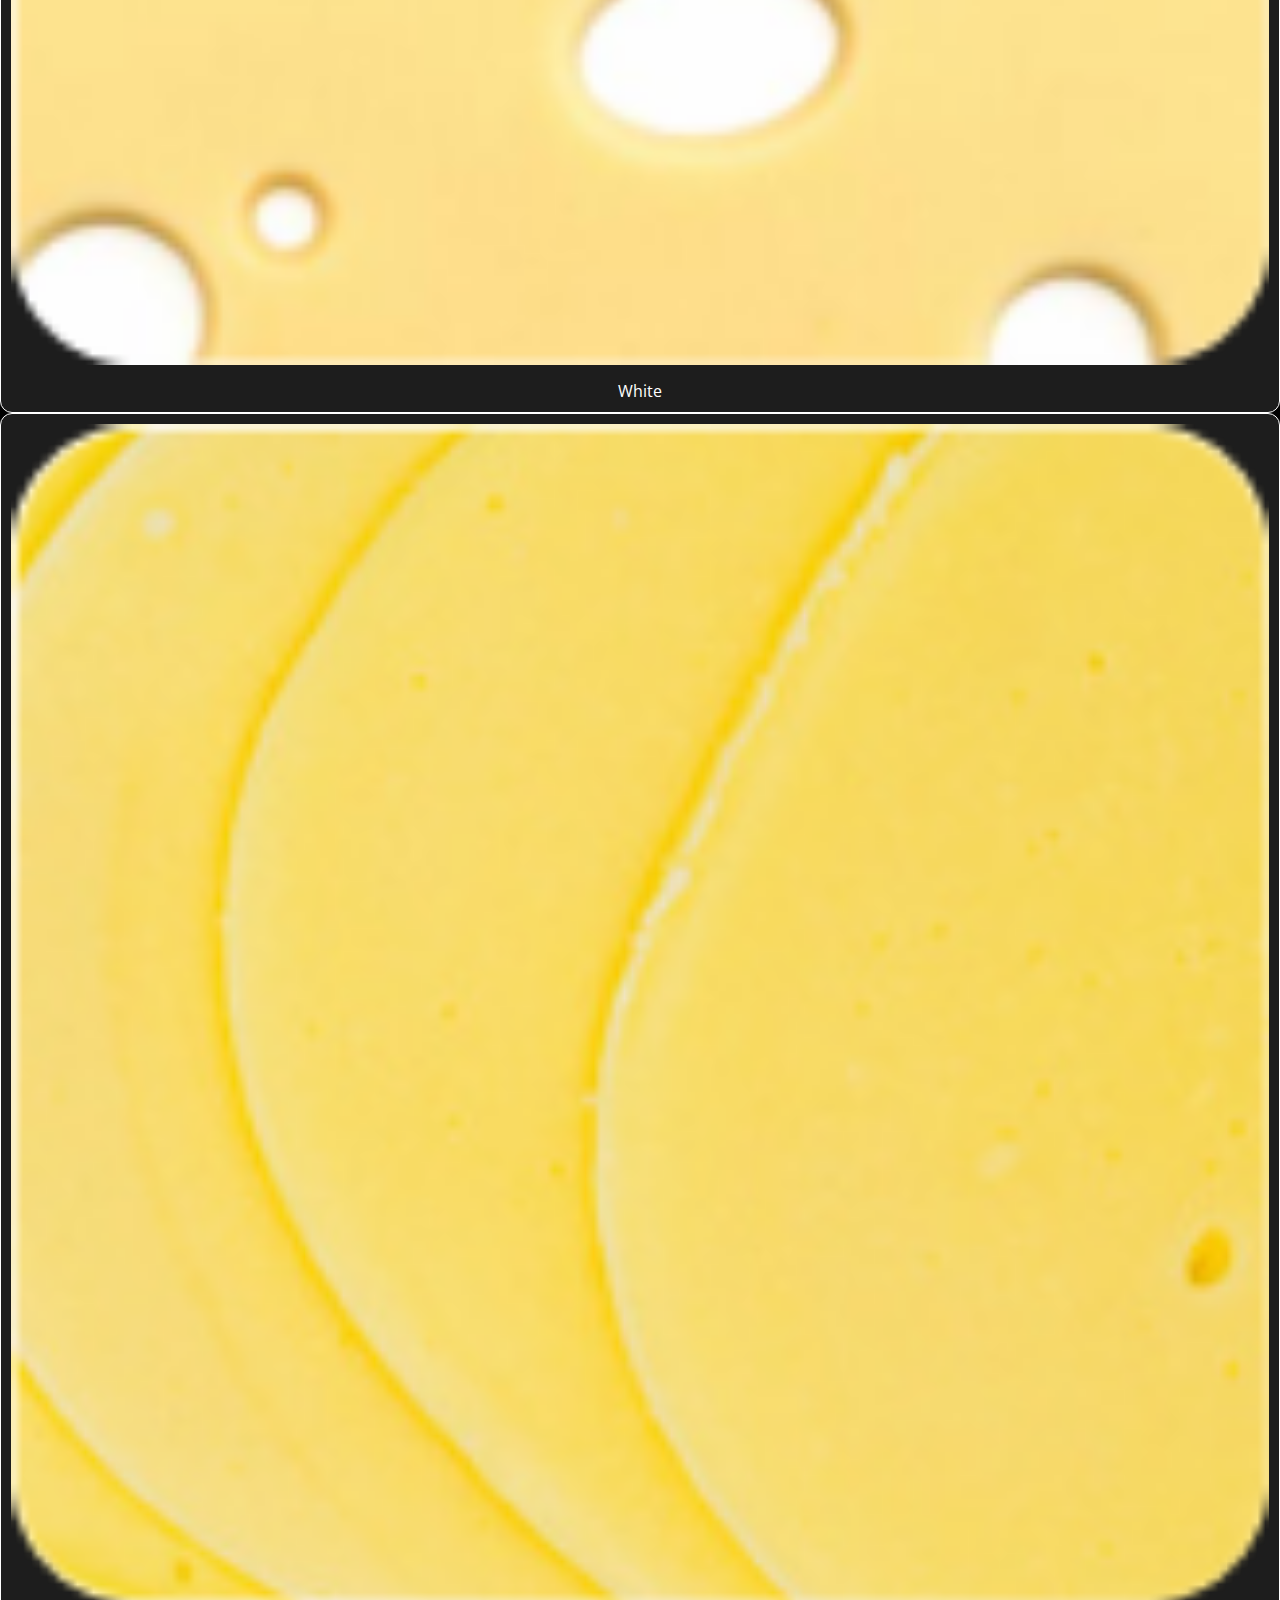
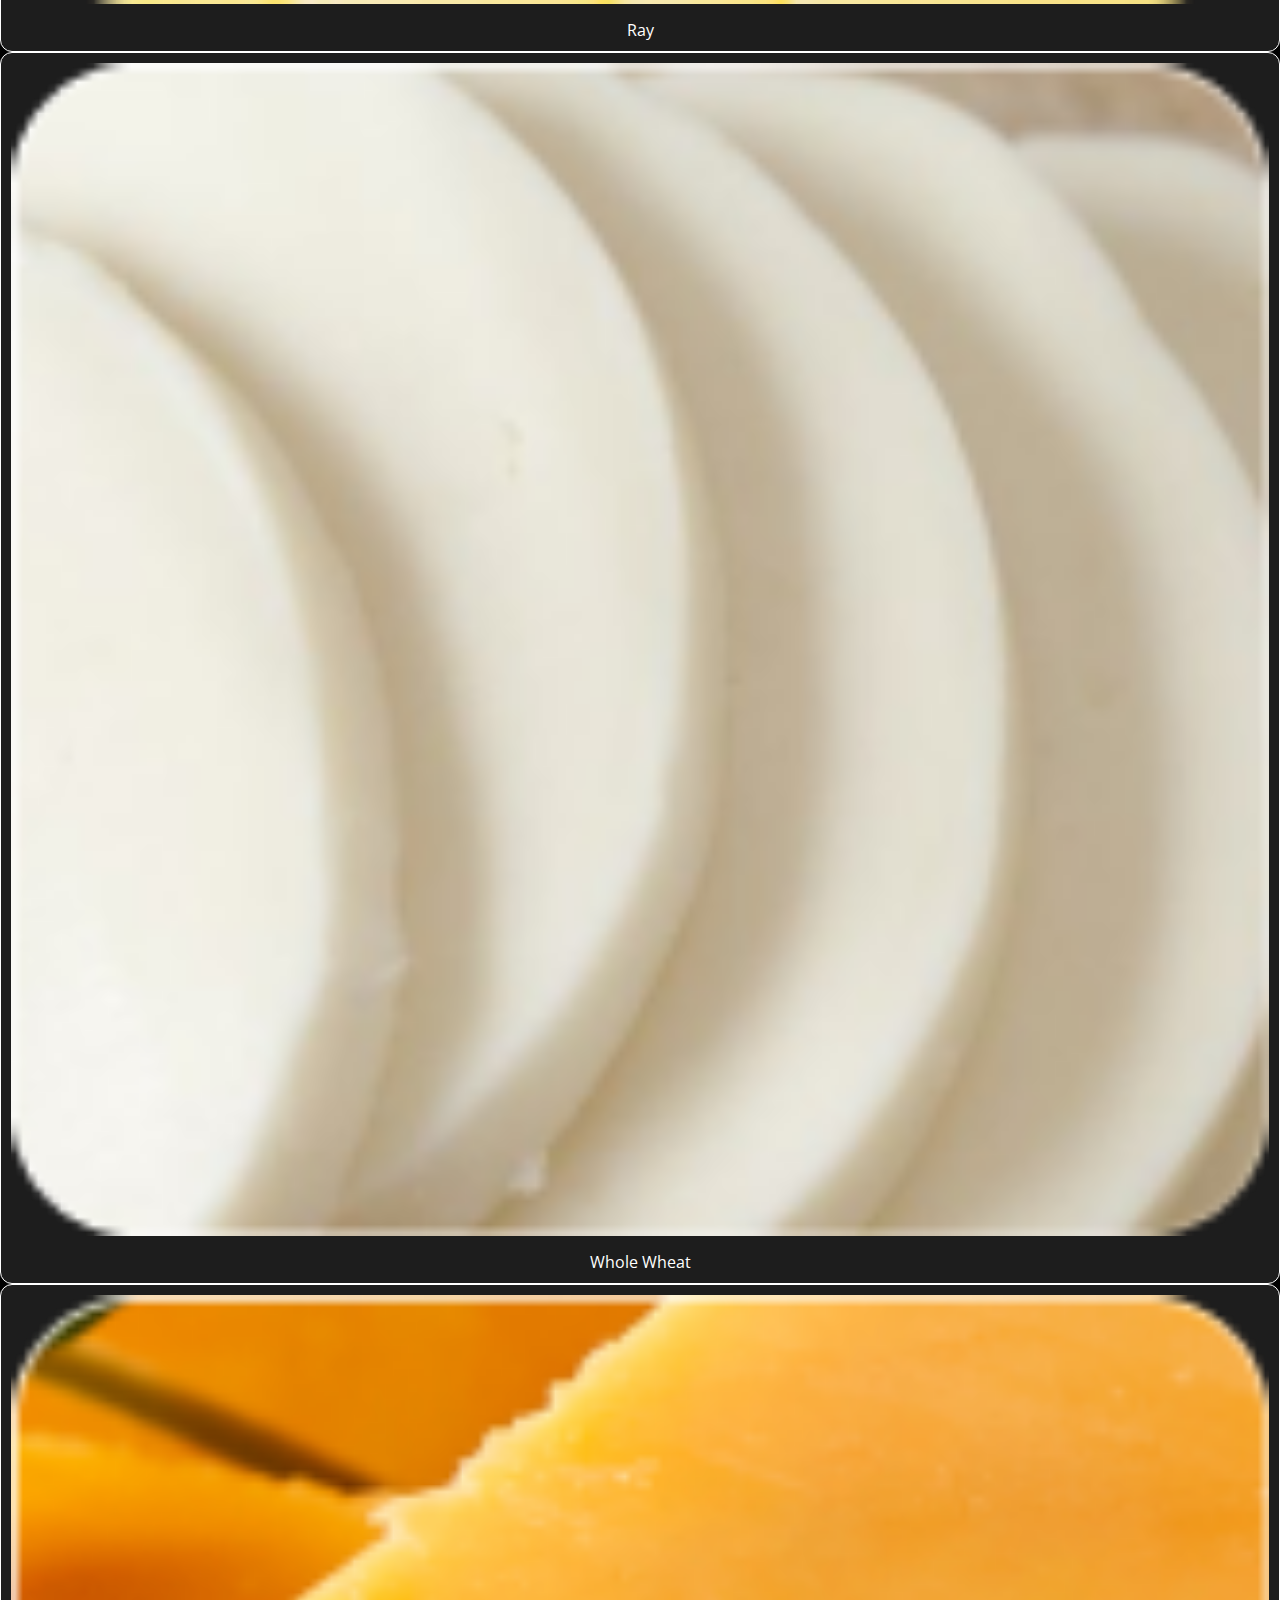
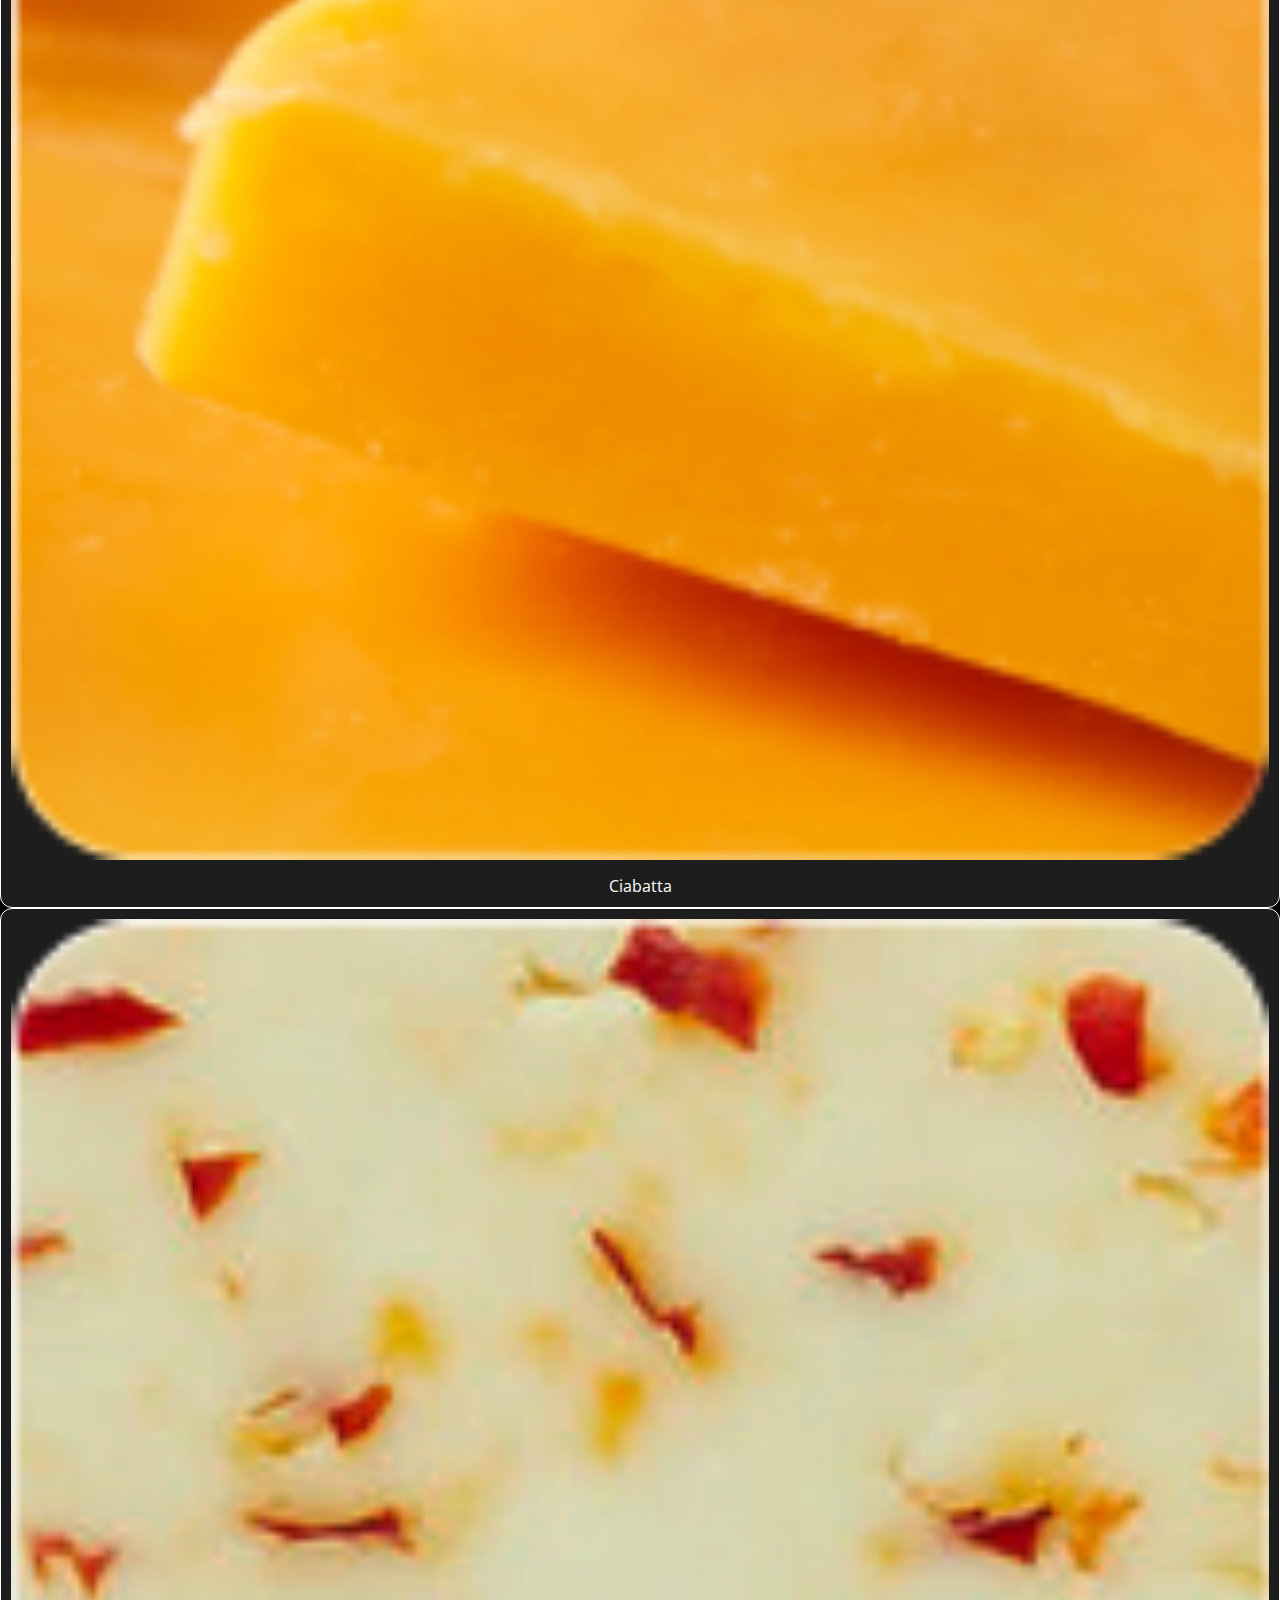
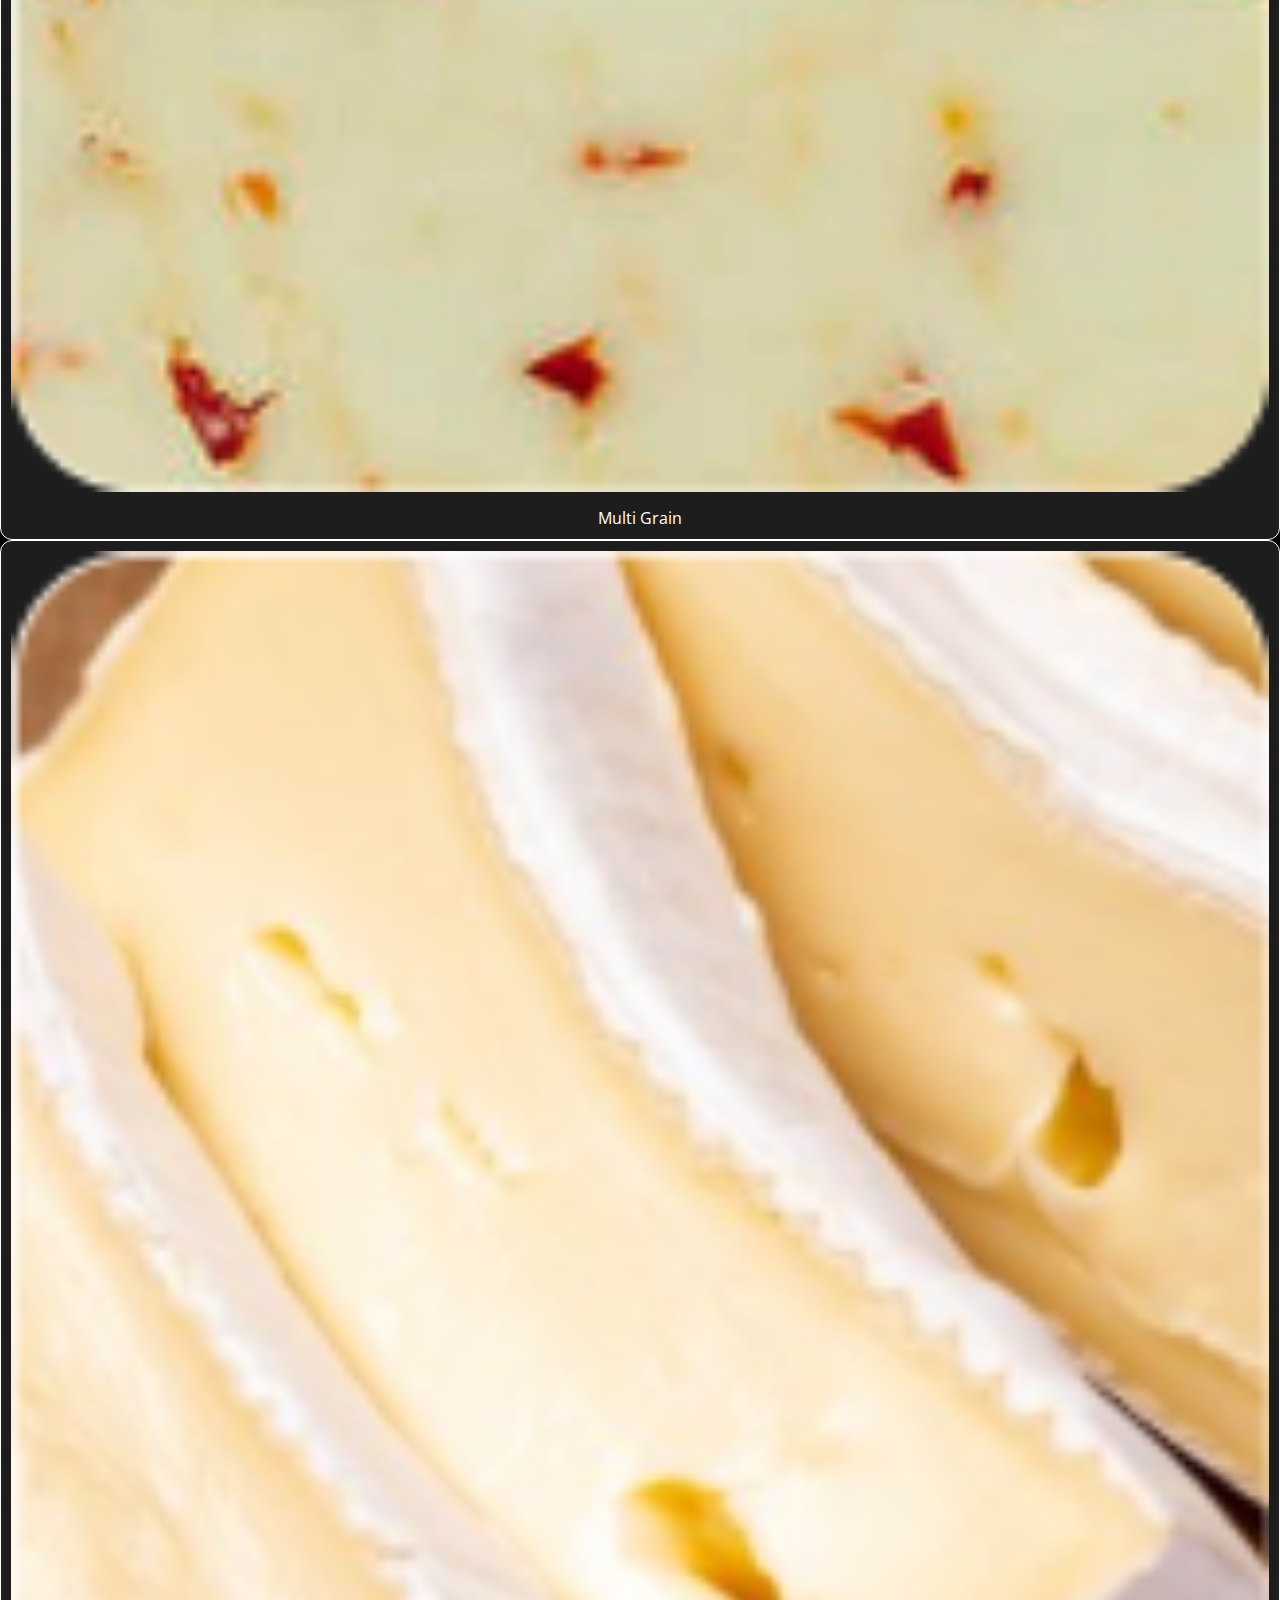
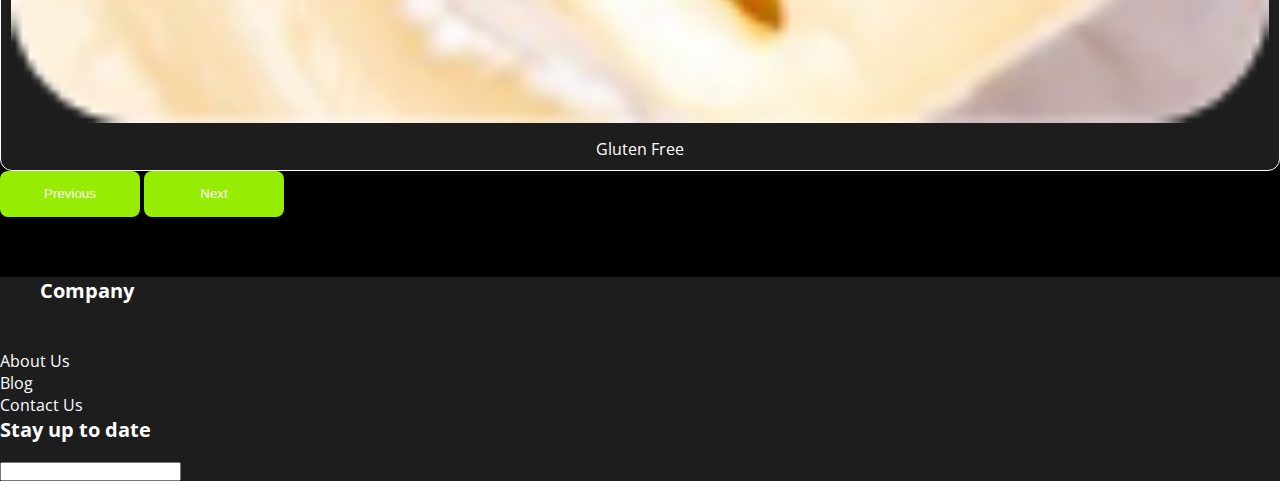
<file: choose_cheese.html>
<!DOCTYPE html>
<html lang="en">
  <head>
    <meta charset="UTF-8" />
    <meta http-equiv="X-UA-Compatible" content="IE=edge" />
    <meta name="viewport" content="width=device-width, initial-scale=1.0" />
    <title>Get Sanditches</title>
    <link rel="preconnect" href="https://fonts.googleapis.com" />
    <link rel="preconnect" href="https://fonts.gstatic.com" crossorigin />
    <link
      href="https://fonts.googleapis.com/css2?family=Open+Sans:wght@400;500;600;700;800&display=swap"
      rel="stylesheet"
    />
    <link rel="stylesheet" href="css/style.css" />
    <link
      href="https://cdn.jsdelivr.net/npm/bootstrap@5.3.0-alpha3/dist/css/bootstrap.min.css"
      rel="stylesheet"
      integrity="sha384-KK94CHFLLe+nY2dmCWGMq91rCGa5gtU4mk92HdvYe+M/SXH301p5ILy+dN9+nJOZ"
      crossorigin="anonymous"
    />
    <script
      src="https://cdn.jsdelivr.net/npm/bootstrap@5.3.0-alpha3/dist/js/bootstrap.bundle.min.js"
      integrity="sha384-ENjdO4Dr2bkBIFxQpeoTz1HIcje39Wm4jDKdf19U8gI4ddQ3GYNS7NTKfAdVQSZe"
      crossorigin="anonymous"
    ></script>
  </head>
  <body>
    <div class="container">
      <nav class="navbar navbar-expand-lg nav-style-custom">
        <div
          class="collapse navbar-collapse d-flex justify-content-between"
          id="navbarSupportedContent"
        >
          <ul class="navbar-nav mr-auto">
            <li class="nav-item">
              <a class="nav-link" href="index.html">Home</a>
            </li>
            <li class="nav-item">
              <a class="nav-link" href="menu.html">Menu</a>
            </li>
            <li class="nav-item">
              <a class="nav-link" href="aboutus.html">About Us</a>
            </li>
            <li class="nav-item">
              <a class="nav-link" href="signup.html">SignUp</a>
            </li>
          </ul>
          <form class="form-inline my-2 my-lg-0 me-3">
            <input
              class="form-control mr-sm-2"
              type="search"
              placeholder="Search Here"
              aria-label="Search"
            />
          </form>
        </div>
      </nav>
    </div>

    <div class="container mt-5">
      <div class="row pt-5">
        <div class="col-md-6">
          <img src="images/cheese/implemented_meet.png" alt="" />
        </div>
        <div class="col-md-6">
          <div class="row">
            <div class="col-md-12 mb-5 mt-5">
              <h2>First, let’s Choose Your Cheese!</h2>
            </div>
          </div>
          <div class="row">
            <div class="col-md-4 mb-3">
              <div
                class="choose-common-wrapper"
                onclick="window.location.href = 'choose_vegie.html'"
              >
                <img
                  src="images/cheese/swiss.png"
                  width="100%"
                  alt="White Sandwitch"
                />
                <p>White</p>
              </div>
            </div>
            <div class="col-md-4 mb-3">
              <div
                class="choose-common-wrapper"
                onclick="window.location.href = 'choose_vegie.html'"
              >
                <img
                  src="images/cheese/provolone.png"
                  width="100%"
                  alt="Ray Sandwitch"
                />
                <p>Ray</p>
              </div>
            </div>
            <div class="col-md-4 mb-3">
              <div
                class="choose-common-wrapper"
                onclick="window.location.href = 'choose_vegie.html'"
              >
                <img
                  src="images/cheese/mozzaerella.png"
                  width="100%"
                  alt="Wheat Sandwitch"
                />
                <p>Whole Wheat</p>
              </div>
            </div>
            <div class="col-md-4 mb-3">
              <div
                class="choose-common-wrapper"
                onclick="window.location.href = 'choose_vegie.html'"
              >
                <img
                  src="images/cheese/cheddar.png"
                  width="100%"
                  alt="Ciabatta Sandwitch"
                />
                <p>Ciabatta</p>
              </div>
            </div>
            <div class="col-md-4 mb-3">
              <div
                class="choose-common-wrapper"
                onclick="window.location.href = 'choose_vegie.html'"
              >
                <img
                  src="images/cheese/pepper_jack.png"
                  width="100%"
                  alt="Multi Sandwitch"
                />
                <p>Multi Grain</p>
              </div>
            </div>
            <div class="col-md-4 mb-3">
              <div
                class="choose-common-wrapper"
                onclick="window.location.href = 'choose_vegie.html'"
              >
                <img
                  src="images/cheese/bire.png"
                  width="100%"
                  alt="Gluten Sandwitch"
                />
                <p>Gluten Free</p>
              </div>
            </div>
          </div>
          <div class="row">
            <div class="col-md-12 mt-5 mb-5">
              <button
                type=""
                class="btn-choose me-3 left"
                onclick="window.location.href = 'choose_meet.html'"
              >
                Previous
              </button>
              <button
                type=""
                class="btn-choose left"
                onclick="window.location.href = 'choose_vegie.html'"
              >
                Next
              </button>
            </div>
          </div>
        </div>
      </div>
    </div>

    <div class="container-fluid footer mt-5">
      <div class="row pb-5 pt-5">
        <div class="col-md-4">
          <h2 class="footer-company">Company</h2>
        </div>
        <div class="col-md-4">          
          <ul class="footer-aboutus">
            <li><a href="aboutus.html">About Us</a></li>
            <li><a href="aboutus.html">Blog</a></li>
            <li><a href="aboutus.html">Contact Us</a></li>         
          </ul>
        </div>        
        <div class="col-md-4">
          <h2>Stay up to date</h2>
          <form action="#" method="post">
            <input type="text" name="" id="" />
          </form>
        </div>
      </div>
    </div>
  </body>
</html>
</file>
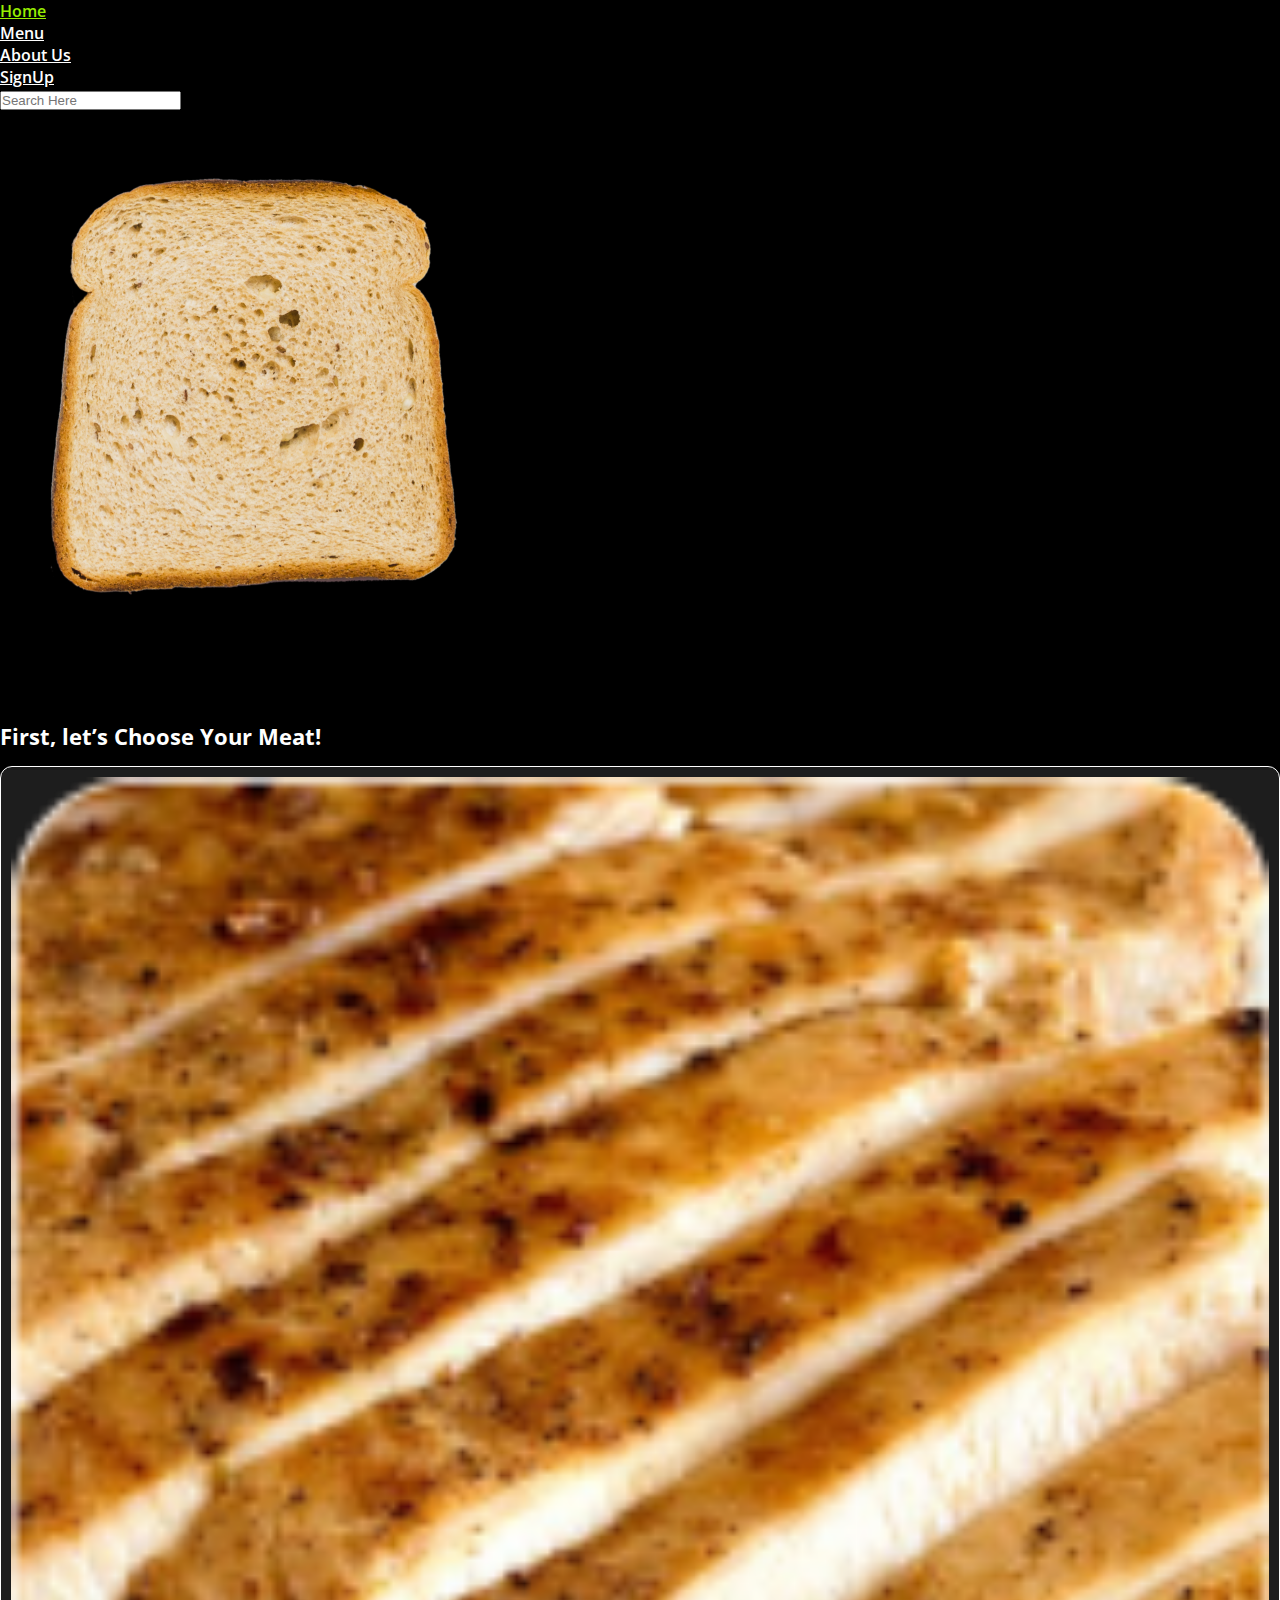
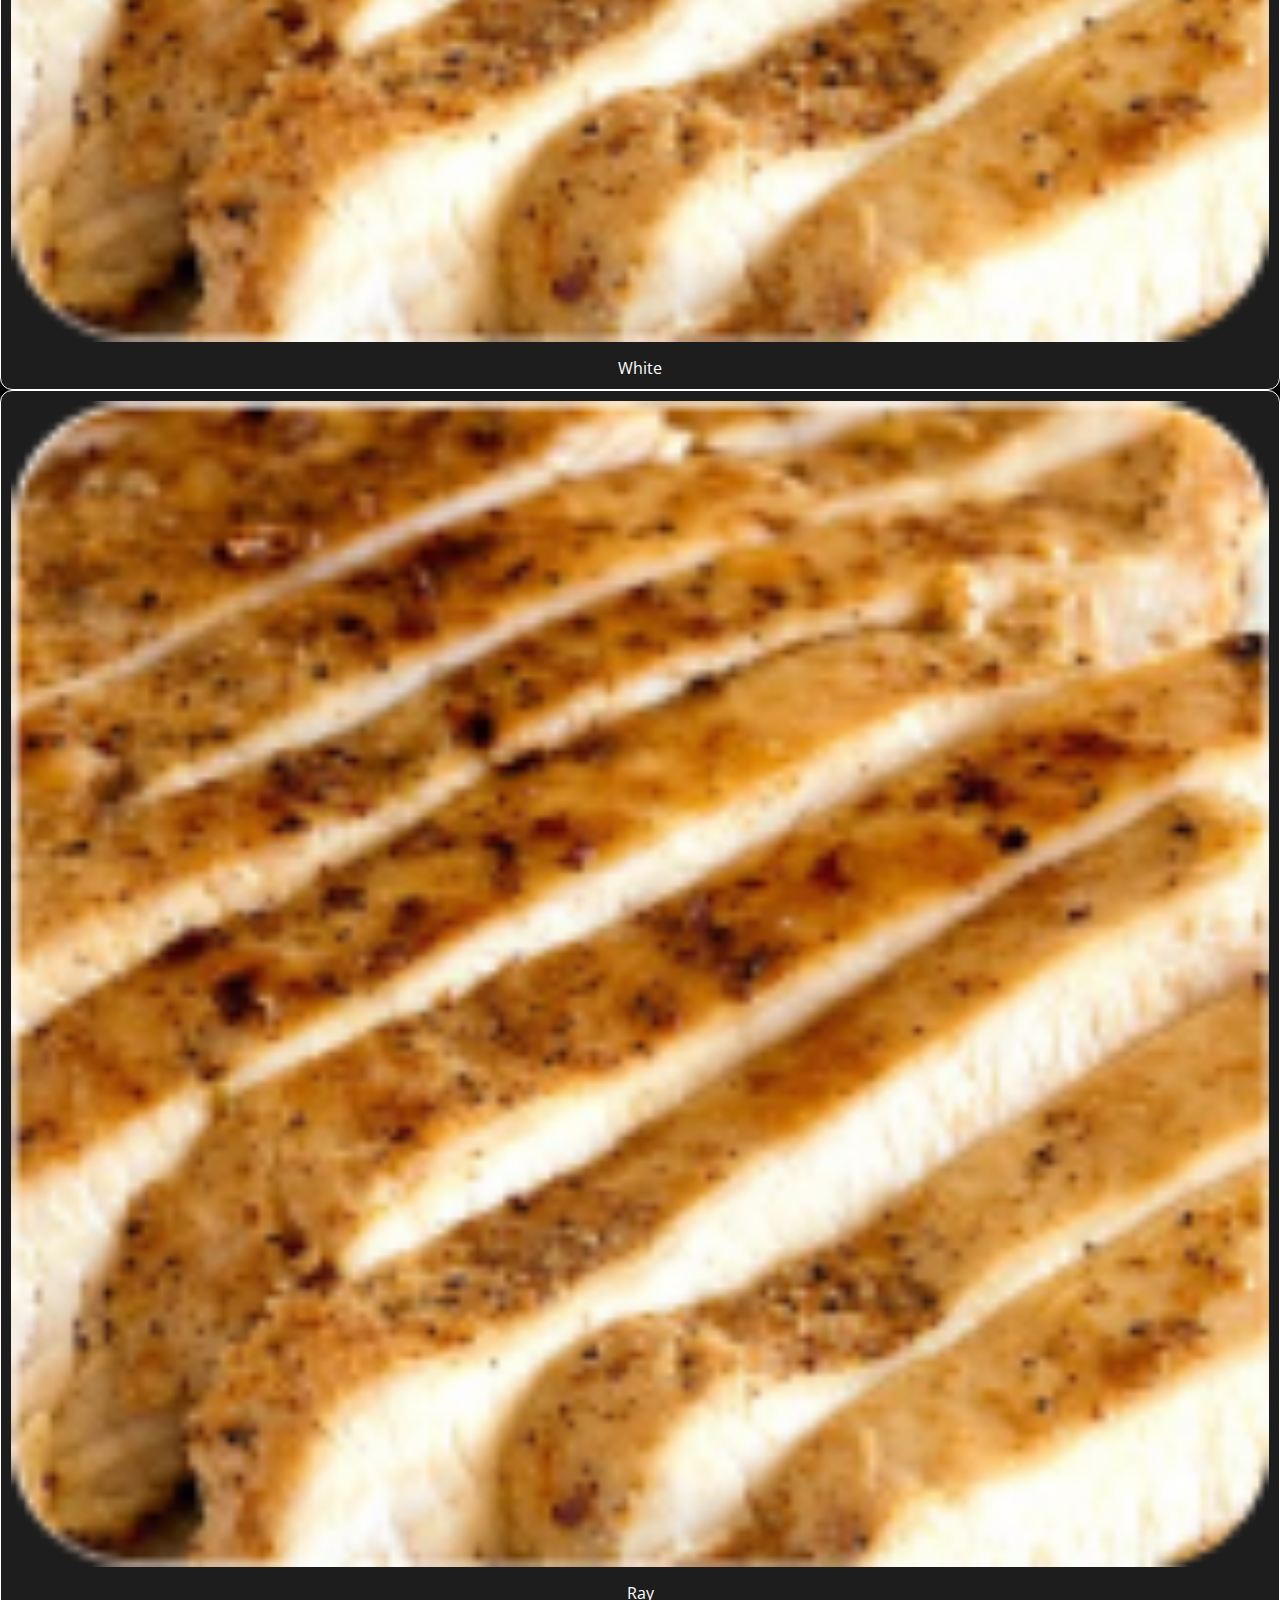
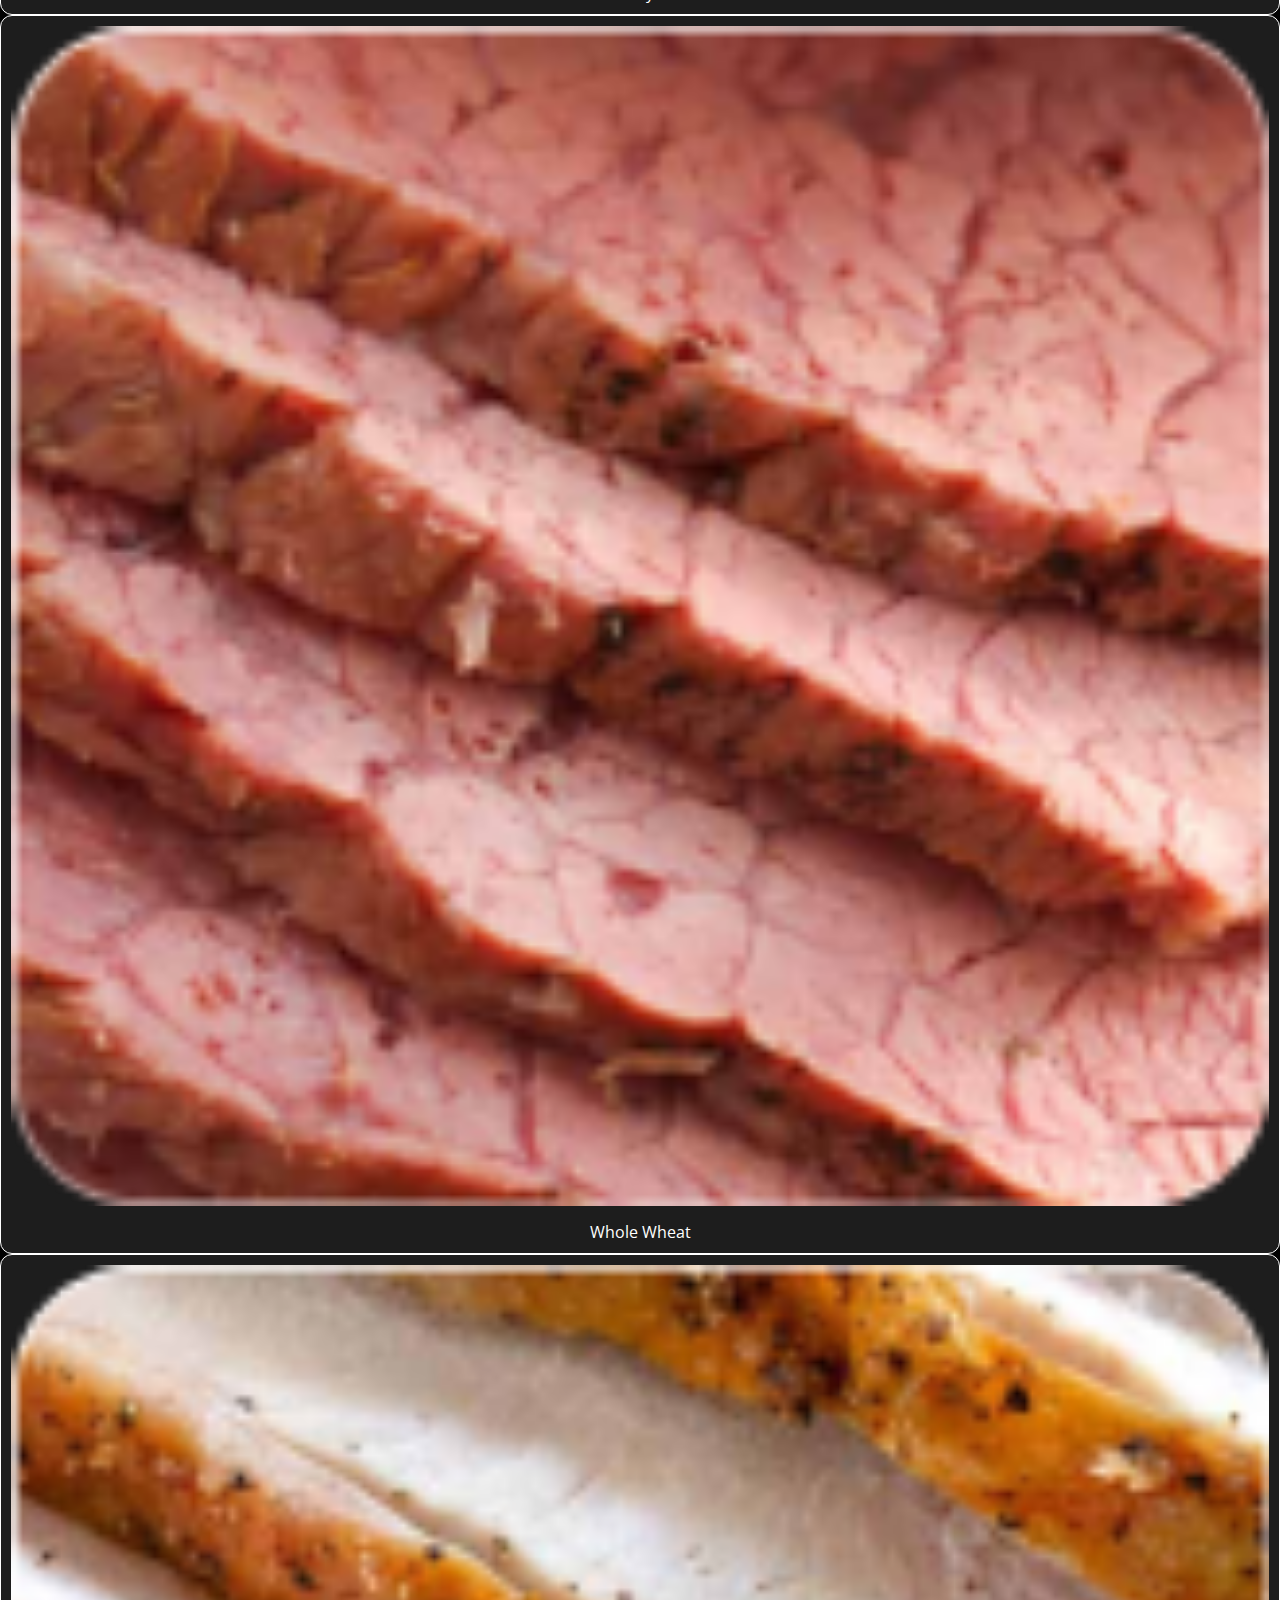
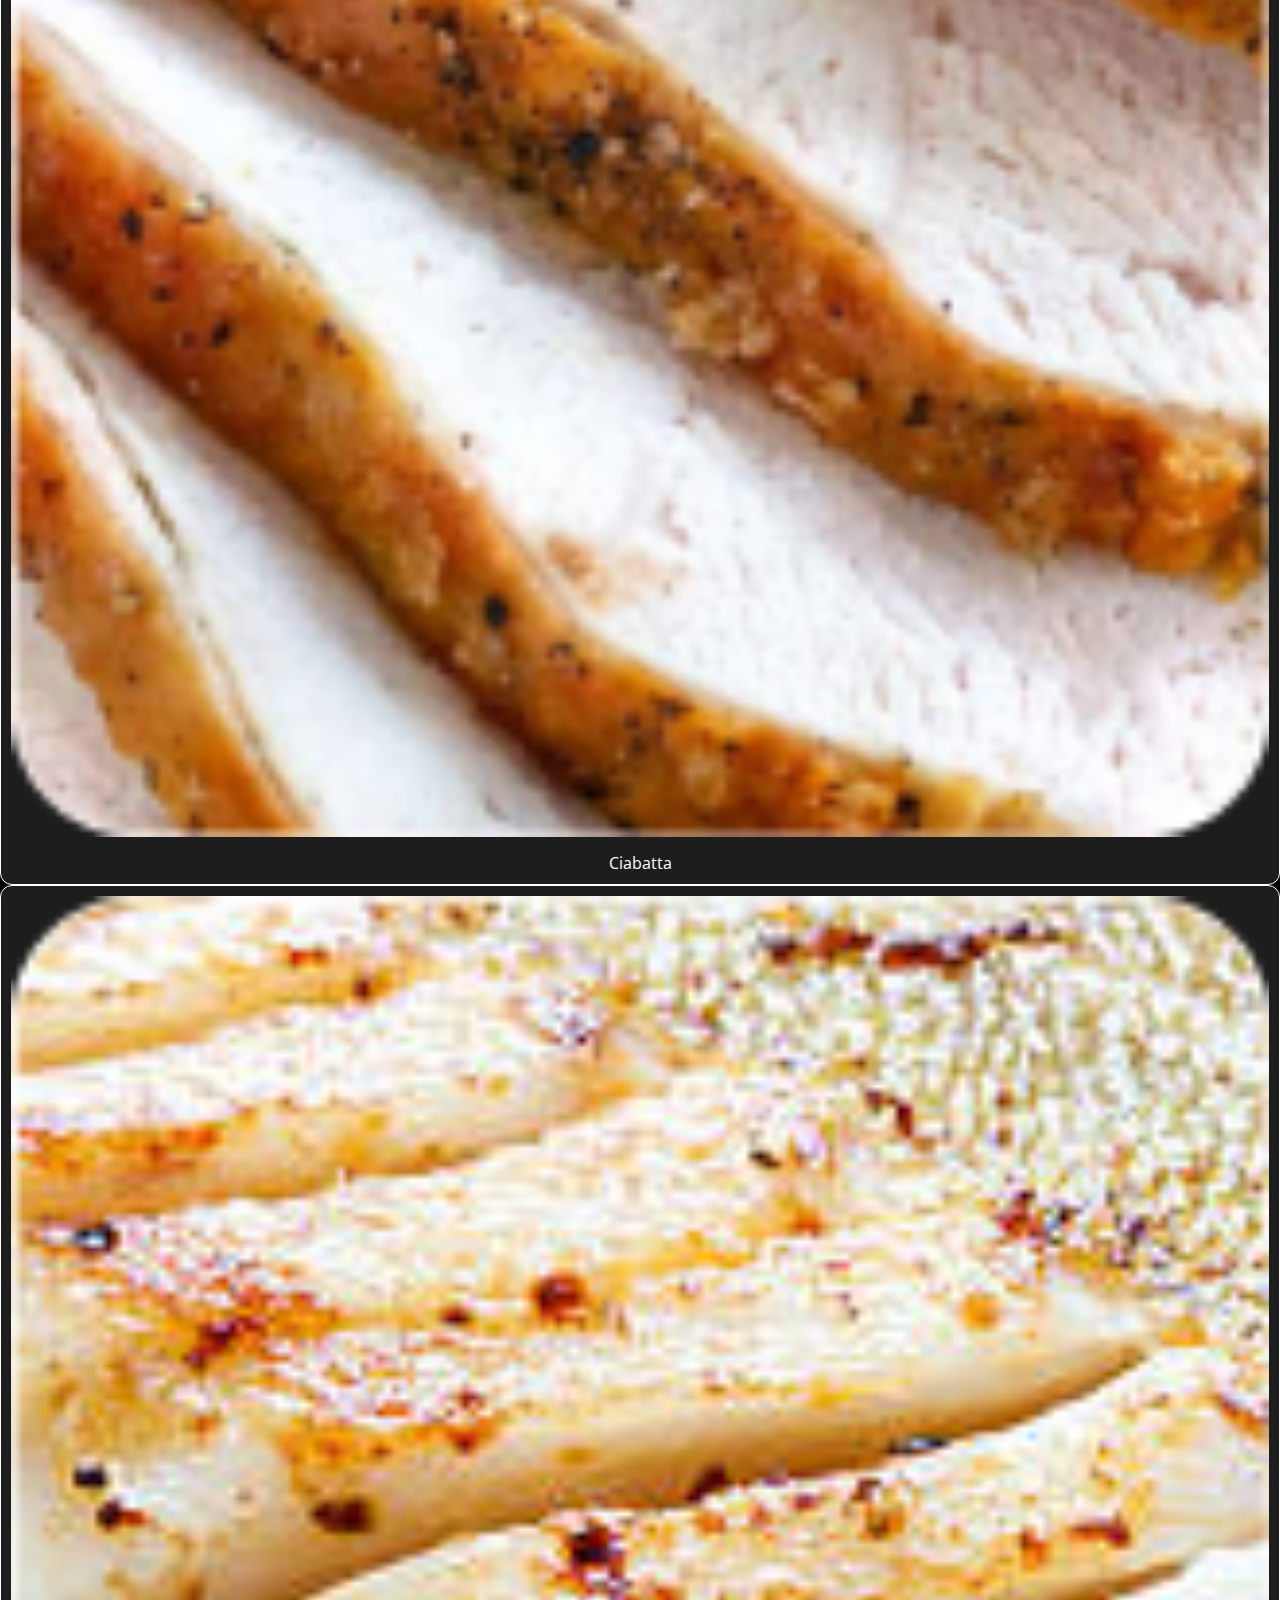
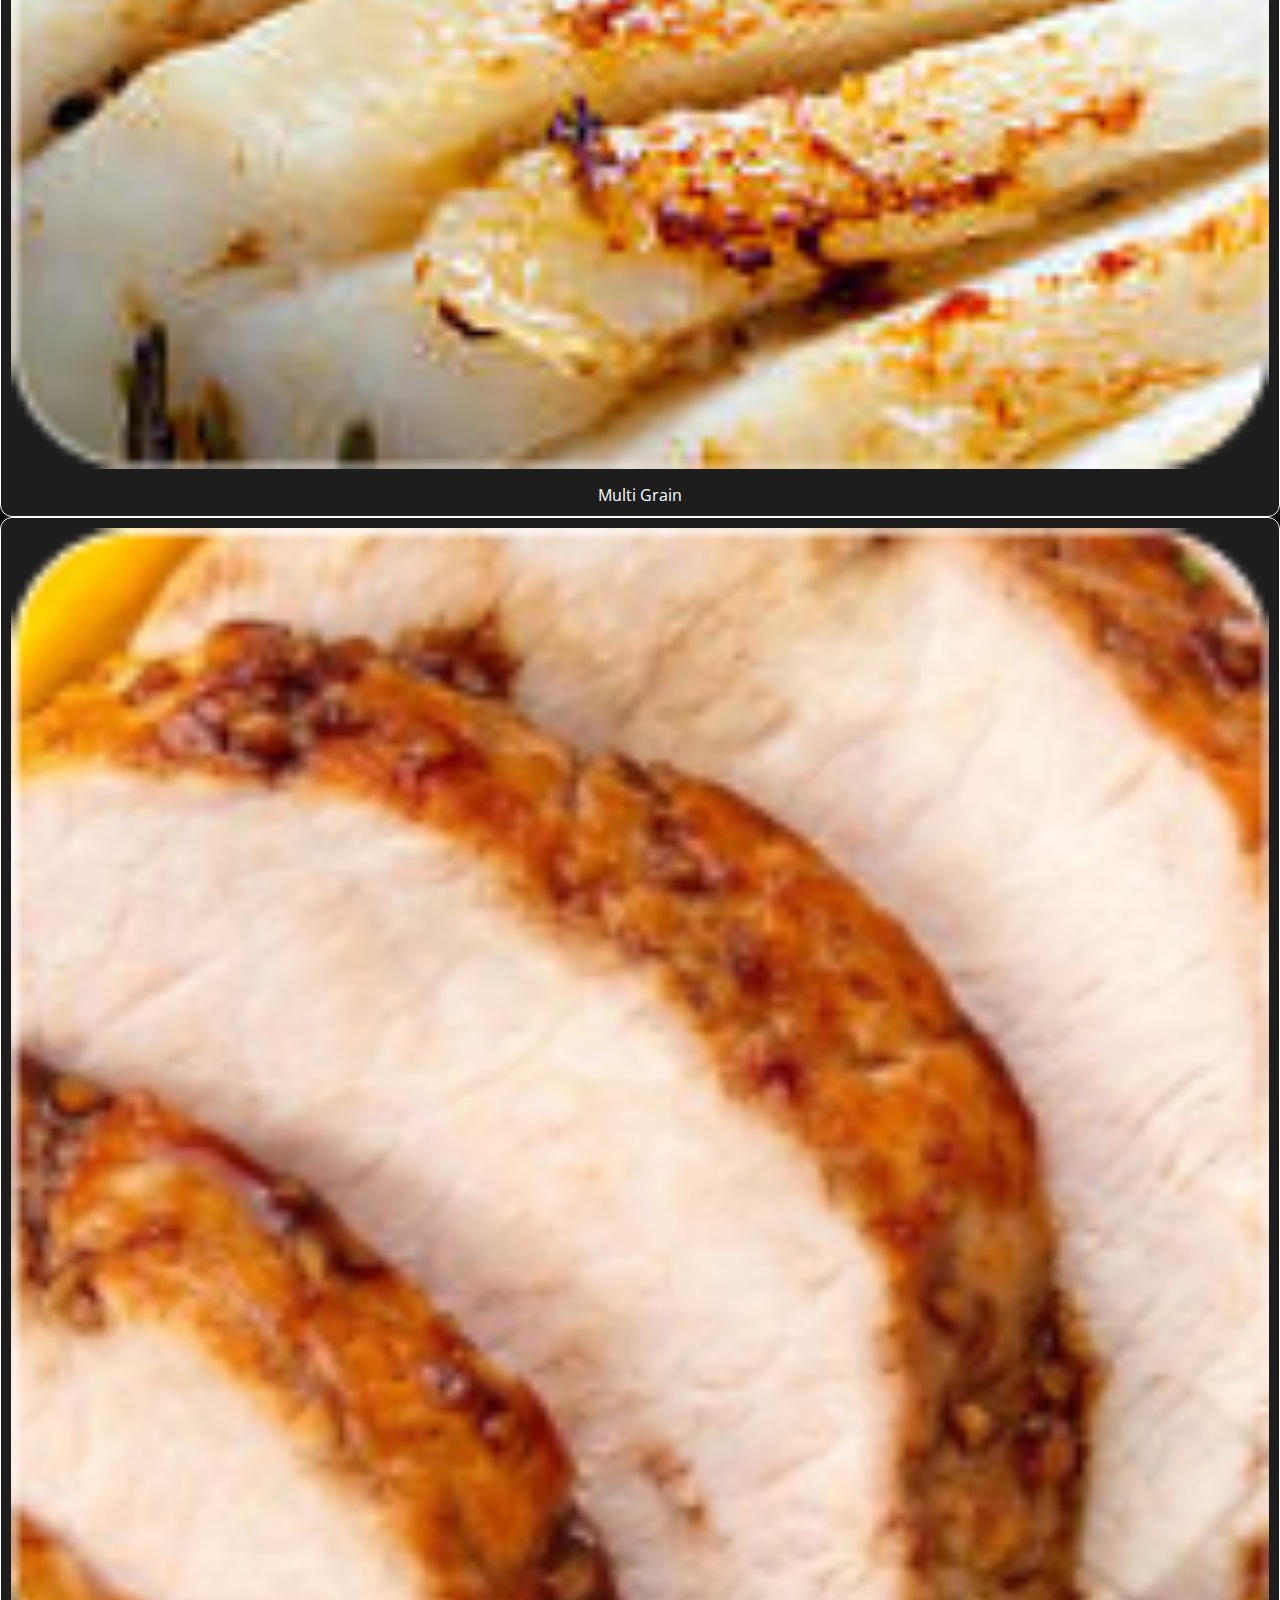
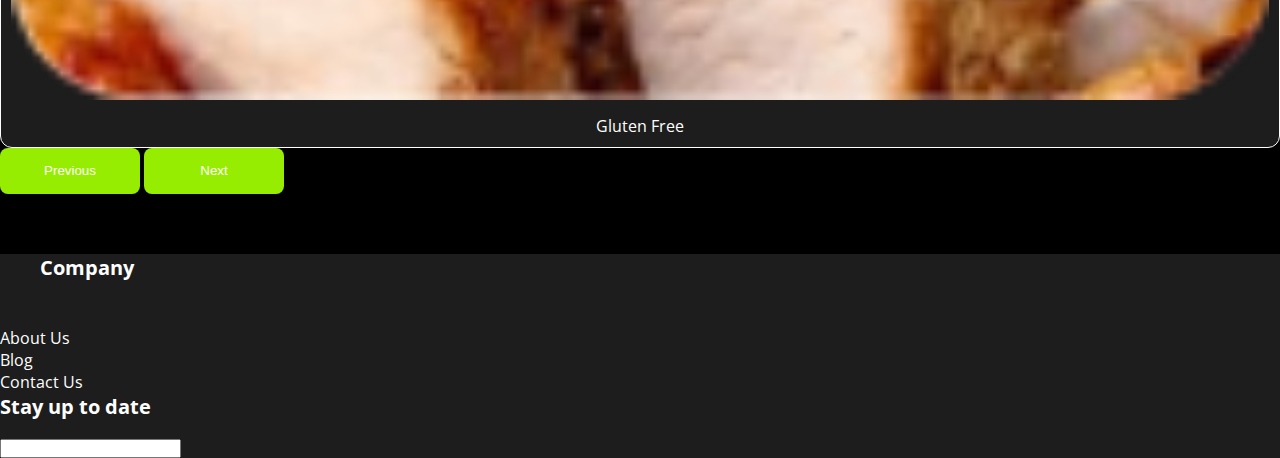
<file: choose_meet.html>
<!DOCTYPE html>
<html lang="en">
  <head>
    <meta charset="UTF-8" />
    <meta http-equiv="X-UA-Compatible" content="IE=edge" />
    <meta name="viewport" content="width=device-width, initial-scale=1.0" />
    <title>Get Sanditches</title>
    <link rel="preconnect" href="https://fonts.googleapis.com" />
    <link rel="preconnect" href="https://fonts.gstatic.com" crossorigin />
    <link
      href="https://fonts.googleapis.com/css2?family=Open+Sans:wght@400;500;600;700;800&display=swap"
      rel="stylesheet"
    />
    <link rel="stylesheet" href="css/style.css" />
    <link
      href="https://cdn.jsdelivr.net/npm/bootstrap@5.3.0-alpha3/dist/css/bootstrap.min.css"
      rel="stylesheet"
      integrity="sha384-KK94CHFLLe+nY2dmCWGMq91rCGa5gtU4mk92HdvYe+M/SXH301p5ILy+dN9+nJOZ"
      crossorigin="anonymous"
    />
    <script
      src="https://cdn.jsdelivr.net/npm/bootstrap@5.3.0-alpha3/dist/js/bootstrap.bundle.min.js"
      integrity="sha384-ENjdO4Dr2bkBIFxQpeoTz1HIcje39Wm4jDKdf19U8gI4ddQ3GYNS7NTKfAdVQSZe"
      crossorigin="anonymous"
    ></script>
  </head>
  <body>
    <div class="container">
      <nav class="navbar navbar-expand-lg nav-style-custom">
        <div
          class="collapse navbar-collapse d-flex justify-content-between"
          id="navbarSupportedContent"
        >
          <ul class="navbar-nav mr-auto">
            <li class="nav-item">
              <a class="nav-link" href="index.html">Home</a>
            </li>
            <li class="nav-item">
              <a class="nav-link" href="menu.html">Menu</a>
            </li>
            <li class="nav-item">
              <a class="nav-link" href="aboutus.html">About Us</a>
            </li>
            <li class="nav-item">
              <a class="nav-link" href="signup.html">SignUp</a>
            </li>
          </ul>
          <form class="form-inline my-2 my-lg-0 me-3">
            <input
              class="form-control mr-sm-2"
              type="search"
              placeholder="Search Here"
              aria-label="Search"
            />
          </form>
        </div>
      </nav>
    </div>

    <div class="container mt-5">
      <div class="row pt-5">
        <div class="col-md-6">
          <img src="images/meat/implemented_bread.png" alt="" />
        </div>
        <div class="col-md-6">
          <div class="row">
            <div class="col-md-12 mb-5 mt-5">
              <h2>First, let’s Choose Your Meat!</h2>
            </div>
          </div>
          <div class="row">
            <div class="col-md-4 mb-3">
              <div
                class="choose-common-wrapper"
                onclick="window.location.href = 'choose_cheese.html'"
              >
                <img
                  src="images/meat/chicken.png"
                  width="100%"
                  alt="White Sandwitch"
                />
                <p>White</p>
              </div>
            </div>
            <div class="col-md-4 mb-3">
              <div
                class="choose-common-wrapper"
                onclick="window.location.href = 'choose_cheese.html'"
              >
                <img
                  src="images/meat/chicken.png"
                  width="100%"
                  alt="Ray Sandwitch"
                />
                <p>Ray</p>
              </div>
            </div>
            <div class="col-md-4 mb-3">
              <div
                class="choose-common-wrapper"
                onclick="window.location.href = 'choose_cheese.html'"
              >
                <img
                  src="images/meat/beef.png"
                  width="100%"
                  alt="Wheat Sandwitch"
                />
                <p>Whole Wheat</p>
              </div>
            </div>
            <div class="col-md-4 mb-3">
              <div
                class="choose-common-wrapper"
                onclick="window.location.href = 'choose_cheese.html'"
              >
                <img
                  src="images/meat/turkey.png"
                  width="100%"
                  alt="Ciabatta Sandwitch"
                />
                <p>Ciabatta</p>
              </div>
            </div>
            <div class="col-md-4 mb-3">
              <div
                class="choose-common-wrapper"
                onclick="window.location.href = 'choose_cheese.html'"
              >
                <img
                  src="images/meat/fish.png"
                  width="100%"
                  alt="Multi Sandwitch"
                />
                <p>Multi Grain</p>
              </div>
            </div>
            <div class="col-md-4 mb-3">
              <div
                class="choose-common-wrapper"
                onclick="window.location.href = 'choose_cheese.html'"
              >
                <img
                  src="images/meat/pork.png"
                  width="100%"
                  alt="Gluten Sandwitch"
                />
                <p>Gluten Free</p>
              </div>
            </div>
          </div>
          <div class="row">
            <div class="col-md-12 mt-5 mb-5">
              <button
                type=""
                class="btn-choose me-3 left"
                onclick="window.location.href = 'choose_bread.html'"
              >
                Previous
              </button>
              <button
                type=""
                class="btn-choose left"
                onclick="window.location.href = 'choose_cheese.html'"
              >
                Next
              </button>
            </div>
          </div>
        </div>
      </div>
    </div>

    <div class="container-fluid footer mt-5">
      <div class="row pb-5 pt-5">
        <div class="col-md-4">
          <h2 class="footer-company">Company</h2>
        </div>
        <div class="col-md-4">          
          <ul class="footer-aboutus">
            <li><a href="aboutus.html">About Us</a></li>
            <li><a href="aboutus.html">Blog</a></li>
            <li><a href="aboutus.html">Contact Us</a></li>         
          </ul>
        </div>        
        <div class="col-md-4">
          <h2>Stay up to date</h2>
          <form action="#" method="post">
            <input type="text" name="" id="" />
          </form>
        </div>
      </div>
    </div>
  </body>
</html>
</file>
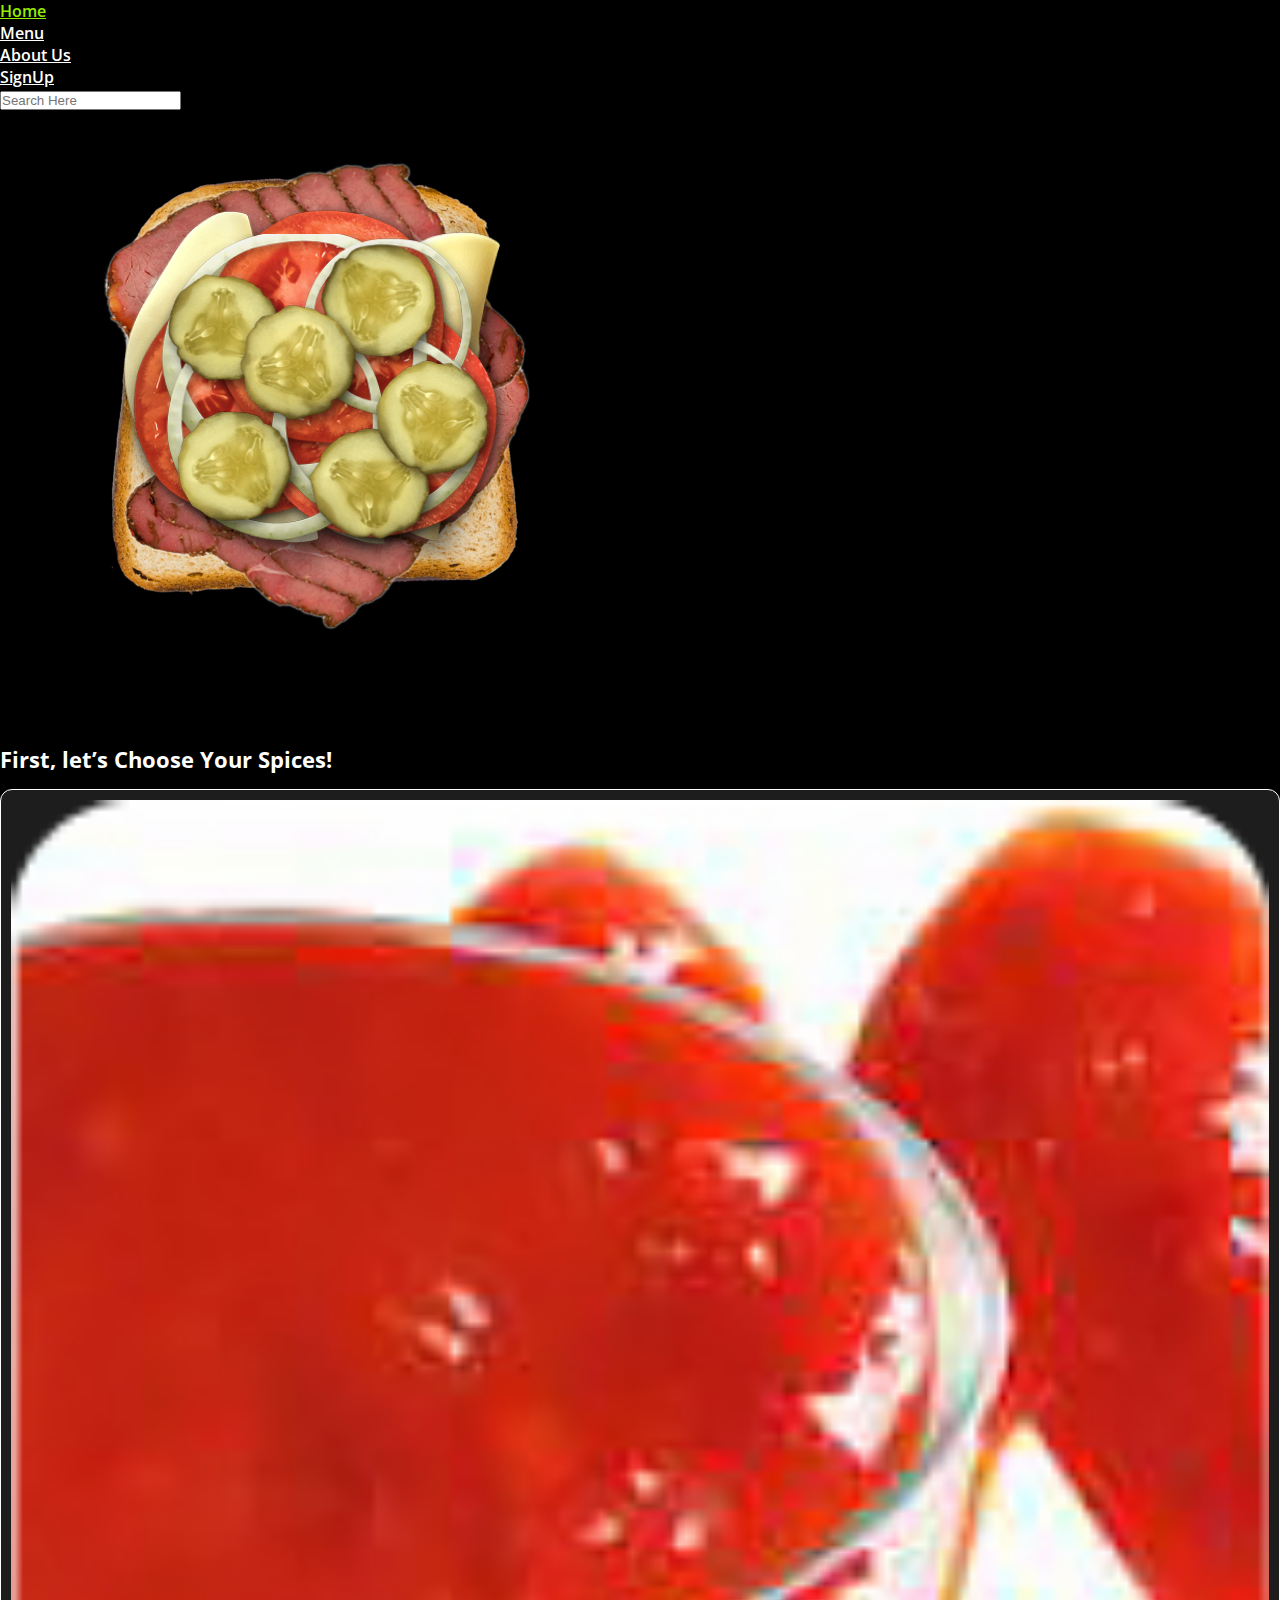
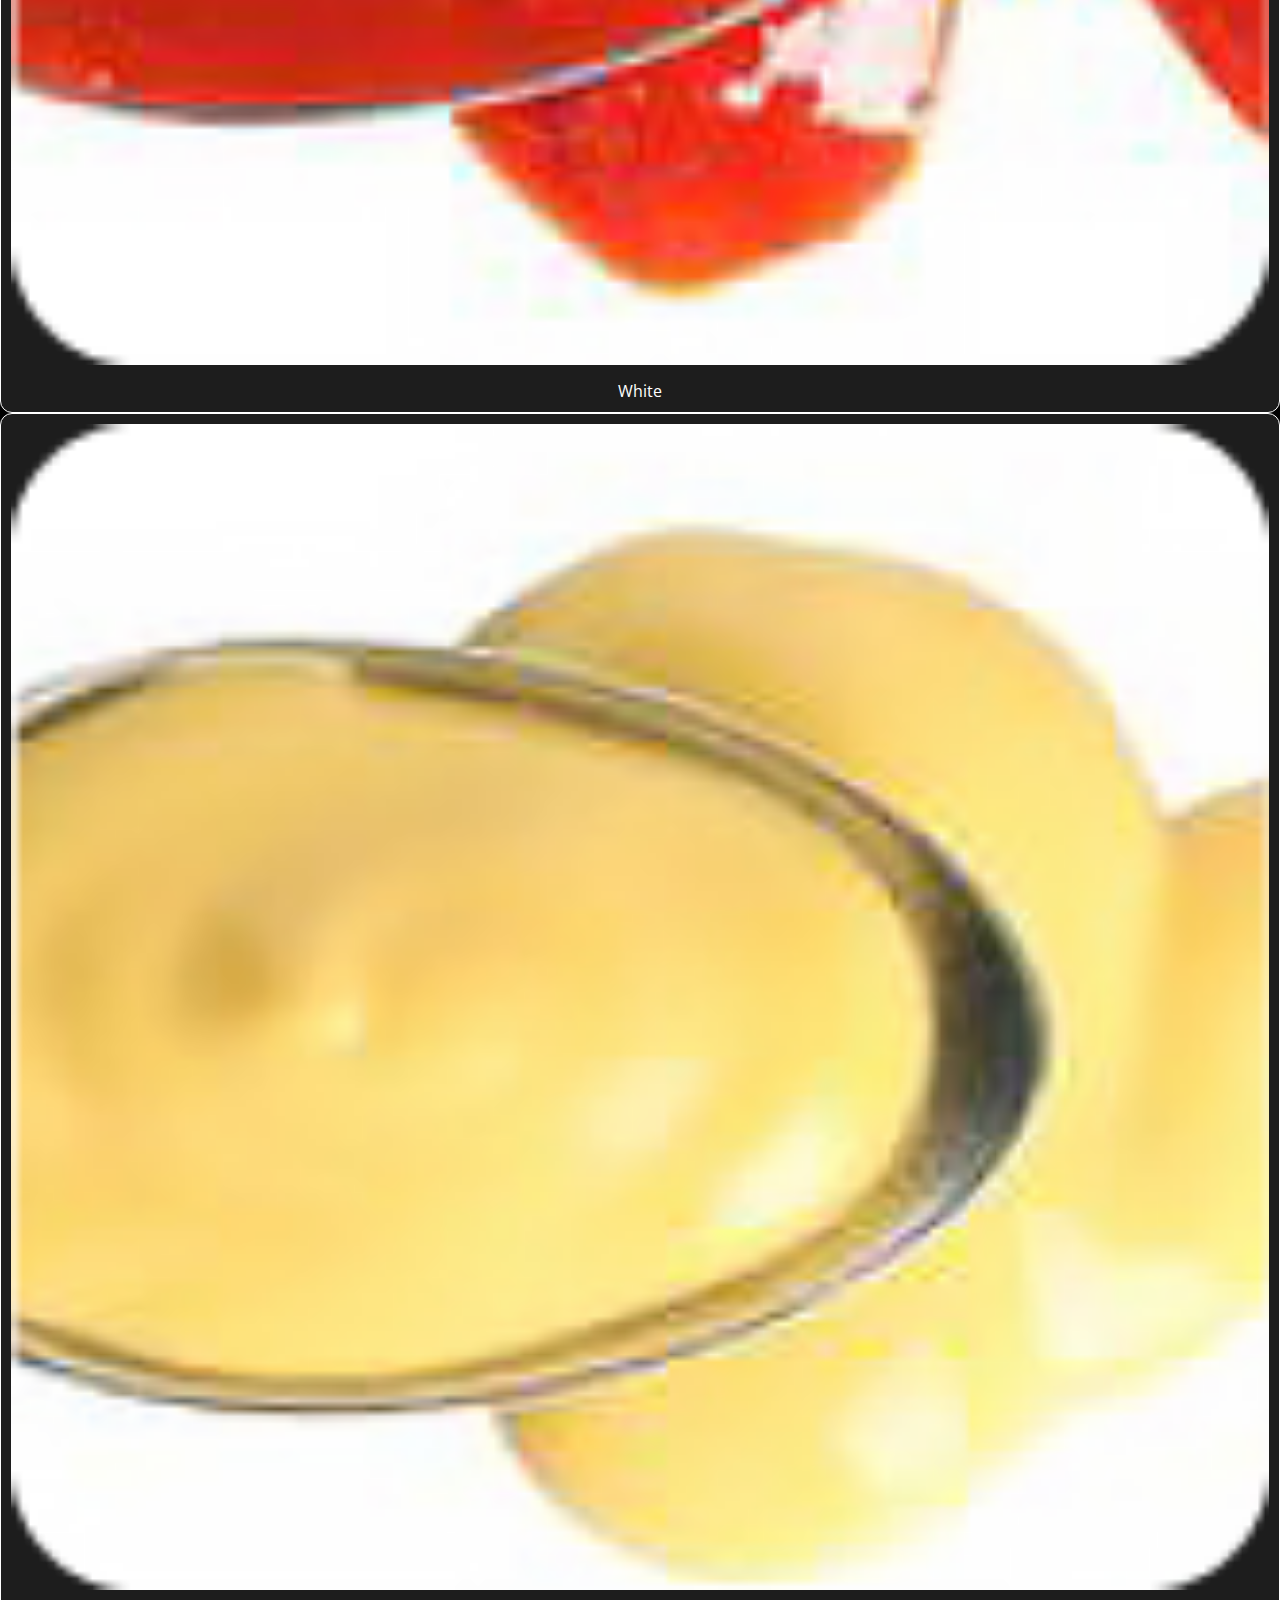
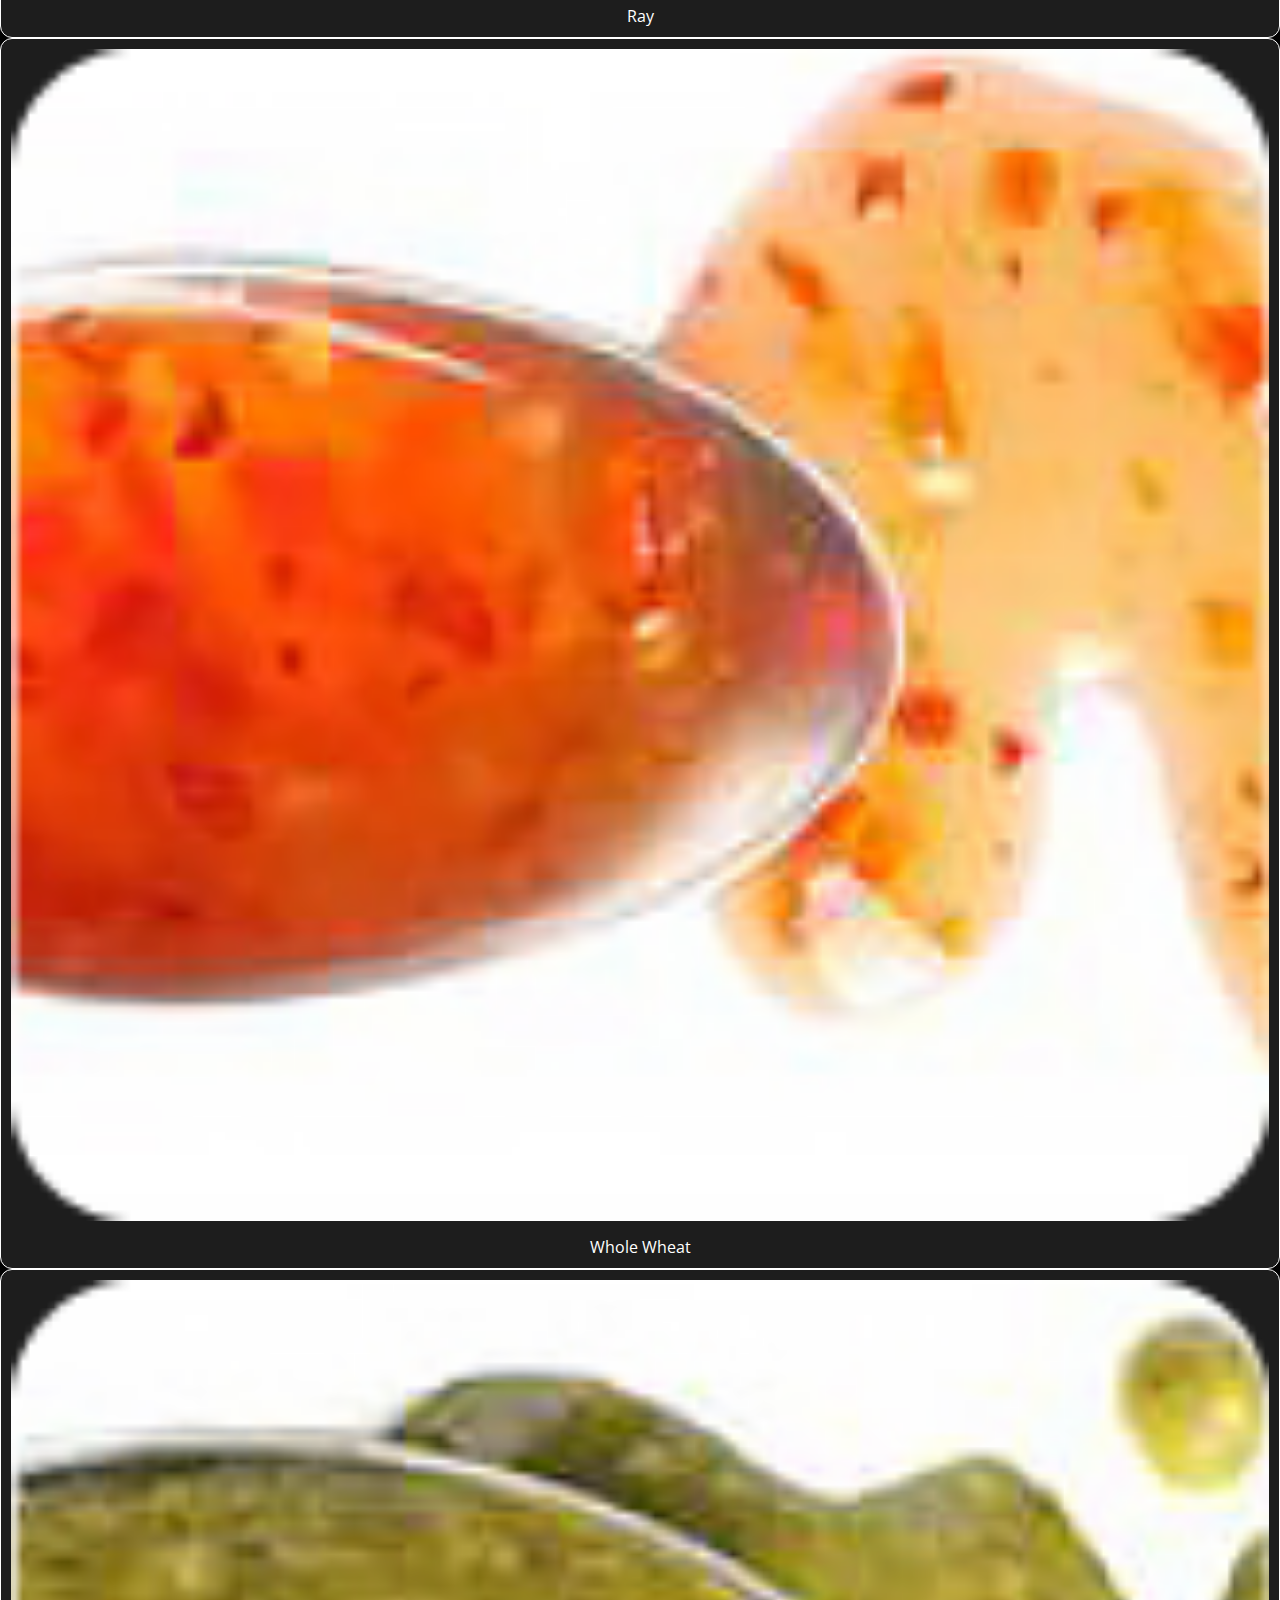
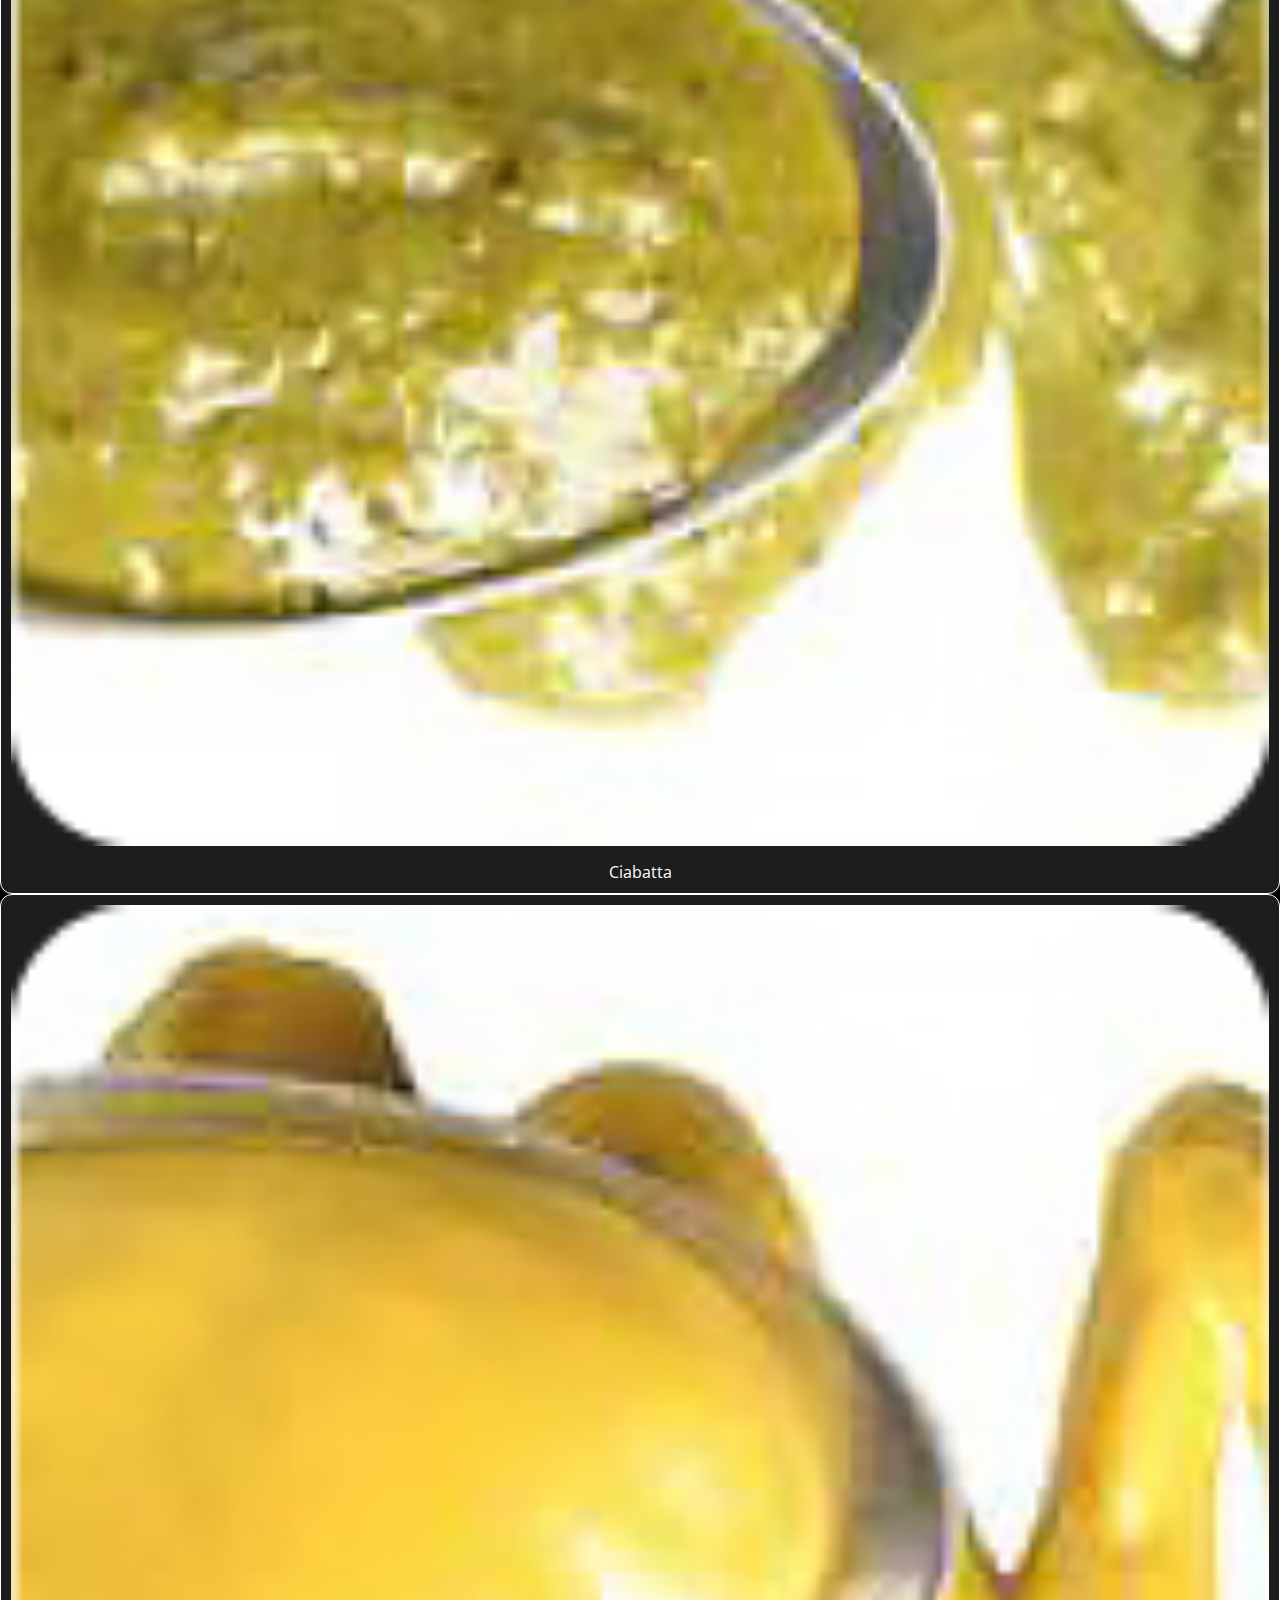
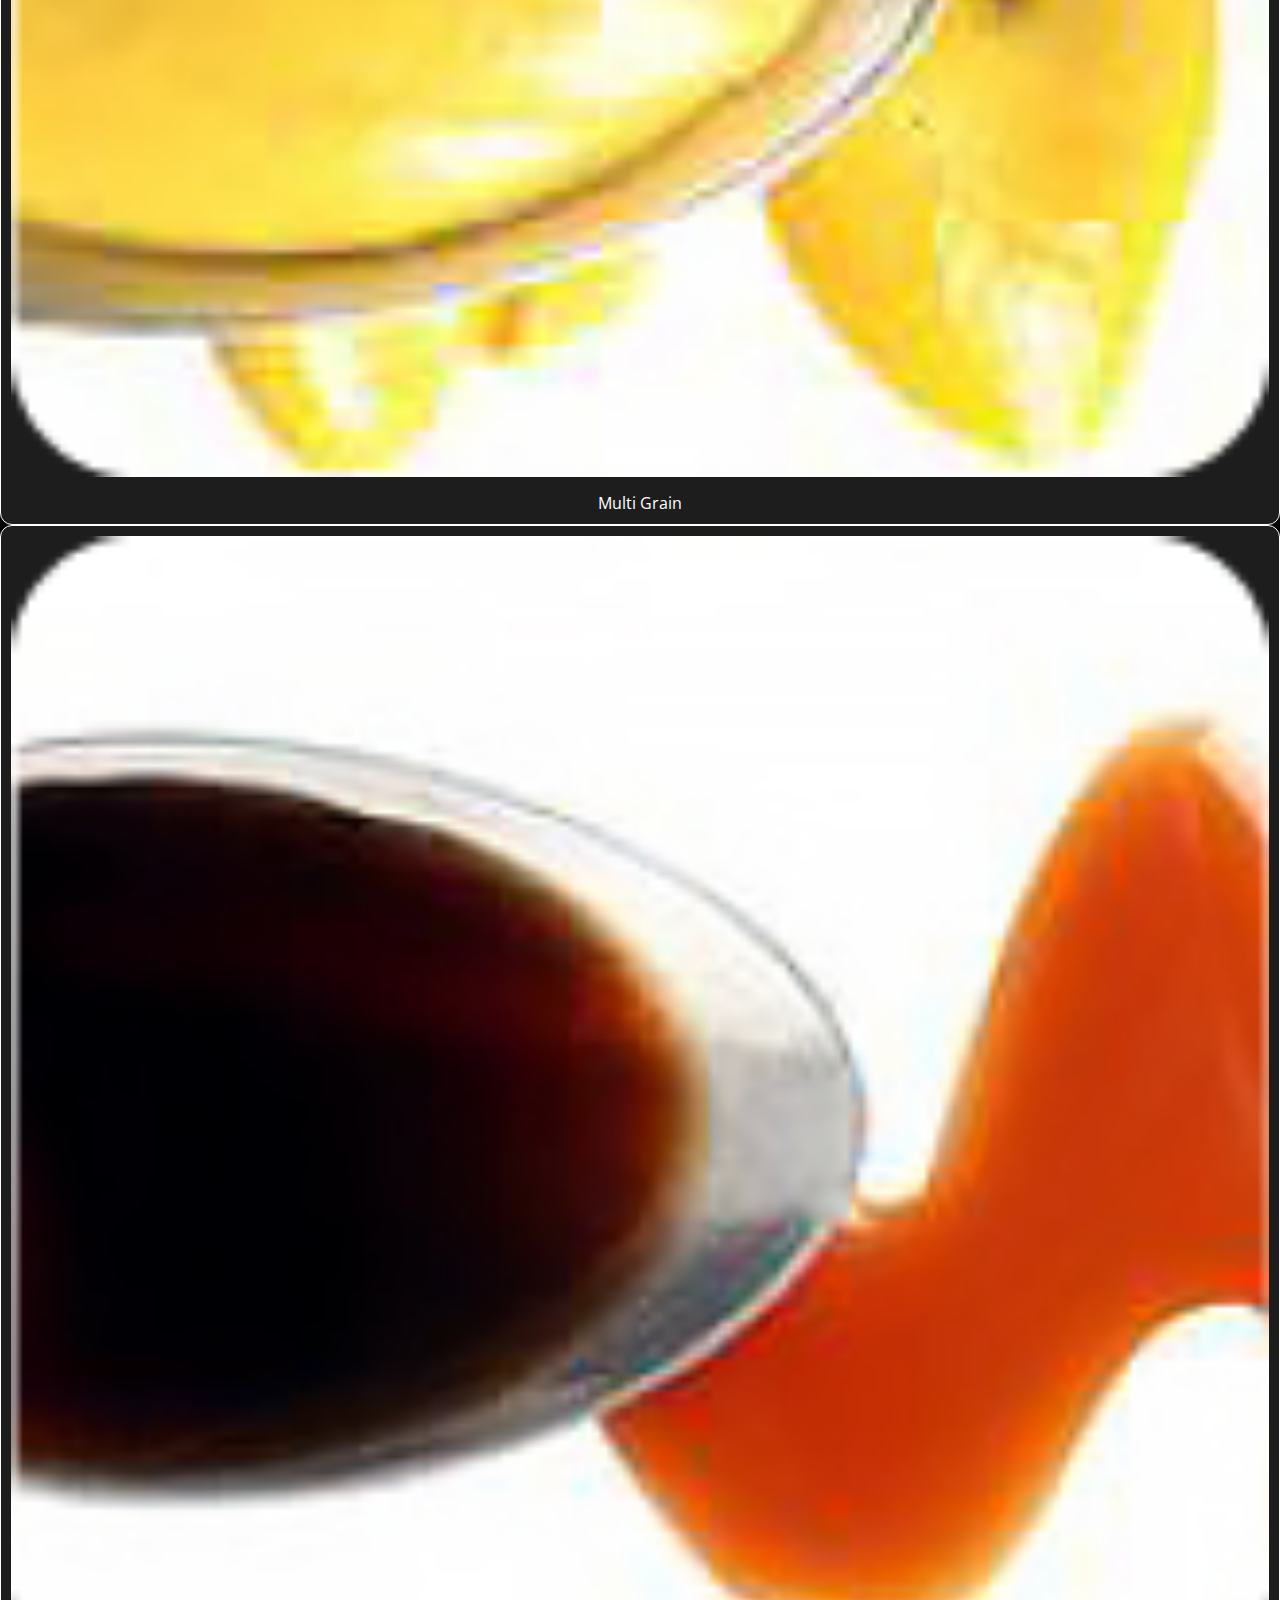
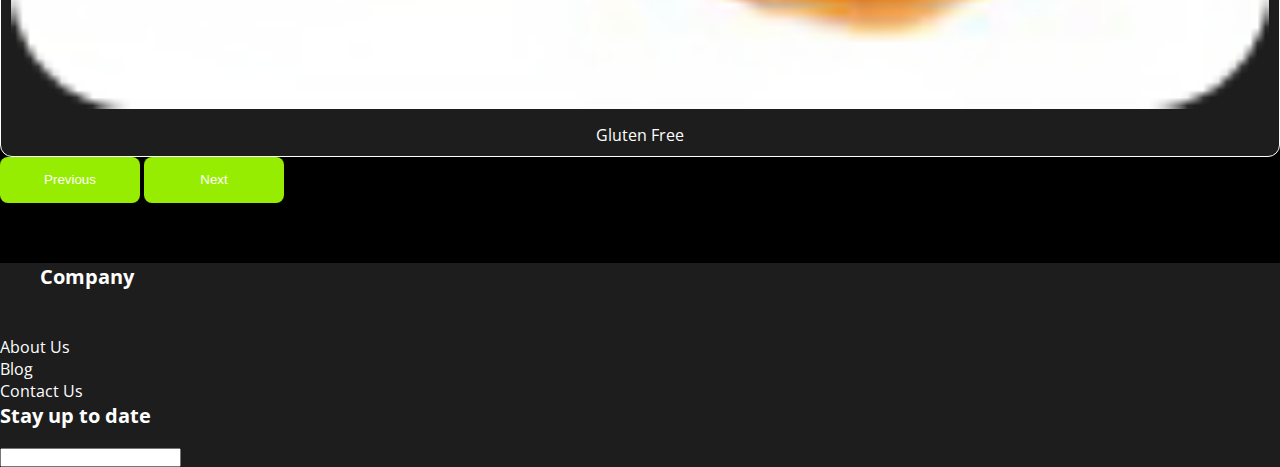
<file: choose_spices.html>
<!DOCTYPE html>
<html lang="en">
  <head>
    <meta charset="UTF-8" />
    <meta http-equiv="X-UA-Compatible" content="IE=edge" />
    <meta name="viewport" content="width=device-width, initial-scale=1.0" />
    <title>Get Sanditches</title>
    <link rel="preconnect" href="https://fonts.googleapis.com" />
    <link rel="preconnect" href="https://fonts.gstatic.com" crossorigin />
    <link
      href="https://fonts.googleapis.com/css2?family=Open+Sans:wght@400;500;600;700;800&display=swap"
      rel="stylesheet"
    />
    <link rel="stylesheet" href="css/style.css" />
    <link
      href="https://cdn.jsdelivr.net/npm/bootstrap@5.3.0-alpha3/dist/css/bootstrap.min.css"
      rel="stylesheet"
      integrity="sha384-KK94CHFLLe+nY2dmCWGMq91rCGa5gtU4mk92HdvYe+M/SXH301p5ILy+dN9+nJOZ"
      crossorigin="anonymous"
    />
    <script
      src="https://cdn.jsdelivr.net/npm/bootstrap@5.3.0-alpha3/dist/js/bootstrap.bundle.min.js"
      integrity="sha384-ENjdO4Dr2bkBIFxQpeoTz1HIcje39Wm4jDKdf19U8gI4ddQ3GYNS7NTKfAdVQSZe"
      crossorigin="anonymous"
    ></script>
  </head>
  <body>
    <div class="container">
      <nav class="navbar navbar-expand-lg nav-style-custom">
        <div
          class="collapse navbar-collapse d-flex justify-content-between"
          id="navbarSupportedContent"
        >
          <ul class="navbar-nav mr-auto">
            <li class="nav-item">
              <a class="nav-link" href="index.html">Home</a>
            </li>
            <li class="nav-item">
              <a class="nav-link" href="menu.html">Menu</a>
            </li>
            <li class="nav-item">
              <a class="nav-link" href="aboutus.html">About Us</a>
            </li>
            <li class="nav-item">
              <a class="nav-link" href="signup.html">SignUp</a>
            </li>
          </ul>
          <form class="form-inline my-2 my-lg-0 me-3">
            <input
              class="form-control mr-sm-2"
              type="search"
              placeholder="Search Here"
              aria-label="Search"
            />
          </form>
        </div>
      </nav>
    </div>

    <div class="container mt-5">
      <div class="row pt-5">
        <div class="col-md-6">
          <img src="images/spice/implemented_veggoes.png" alt="" />
        </div>
        <div class="col-md-6">
          <div class="row">
            <div class="col-md-12 mb-5 mt-5">
              <h2>First, let’s Choose Your Spices!</h2>
            </div>
          </div>
          <div class="row">
            <div class="col-md-4 mb-3">
              <div
                class="choose-common-wrapper"
                onclick="window.location.href = 'choose_spices_more.html'"
              >
                <img
                  src="images/spice/ketchup.png"
                  width="100%"
                  alt="White Sandwitch"
                />
                <p>White</p>
              </div>
            </div>
            <div class="col-md-4 mb-3">
              <div
                class="choose-common-wrapper"
                onclick="window.location.href = 'choose_spices_more.html'"
              >
                <img
                  src="images/spice/mayonnaise.png"
                  width="100%"
                  alt="Ray Sandwitch"
                />
                <p>Ray</p>
              </div>
            </div>
            <div class="col-md-4 mb-3">
              <div
                class="choose-common-wrapper"
                onclick="window.location.href = 'choose_spices_more.html'"
              >
                <img
                  src="images/spice/honey_garlic.png"
                  width="100%"
                  alt="Wheat Sandwitch"
                />
                <p>Whole Wheat</p>
              </div>
            </div>
            <div class="col-md-4 mb-3">
              <div
                class="choose-common-wrapper"
                onclick="window.location.href = 'choose_spices_more.html'"
              >
                <img
                  src="images/spice/pesto.png"
                  width="100%"
                  alt="Ciabatta Sandwitch"
                />
                <p>Ciabatta</p>
              </div>
            </div>
            <div class="col-md-4 mb-3">
              <div
                class="choose-common-wrapper"
                onclick="window.location.href = 'choose_spices_more.html'"
              >
                <img
                  src="images/spice/mustard.png"
                  width="100%"
                  alt="Multi Sandwitch"
                />
                <p>Multi Grain</p>
              </div>
            </div>
            <div class="col-md-4 mb-3">
              <div
                class="choose-common-wrapper"
                onclick="window.location.href = 'choose_spices_more.html'"
              >
                <img
                  src="images/spice/buffalo.png"
                  width="100%"
                  alt="Gluten Sandwitch"
                />
                <p>Gluten Free</p>
              </div>
            </div>
          </div>
          <div class="row">
            <div class="col-md-12 mt-5 mb-5">
              <button
                type=""
                class="btn-choose me-3 left"
                onclick="window.location.href = 'choose_vegie.html'"
              >
                Previous
              </button>
              <button
                type=""
                class="btn-choose left"
                onclick="window.location.href = 'choose_spices_more.html'"
              >
                Next
              </button>
            </div>
          </div>
        </div>
      </div>
    </div>

    <div class="container-fluid footer mt-5">
      <div class="row pb-5 pt-5">
        <div class="col-md-4">
          <h2 class="footer-company">Company</h2>
        </div>
        <div class="col-md-4">          
          <ul class="footer-aboutus">
            <li><a href="aboutus.html">About Us</a></li>
            <li><a href="aboutus.html">Blog</a></li>
            <li><a href="aboutus.html">Contact Us</a></li>         
          </ul>
        </div>        
        <div class="col-md-4">
          <h2>Stay up to date</h2>
          <form action="#" method="post">
            <input type="text" name="" id="" />
          </form>
        </div>
      </div>
    </div>
  </body>
</html>
</file>
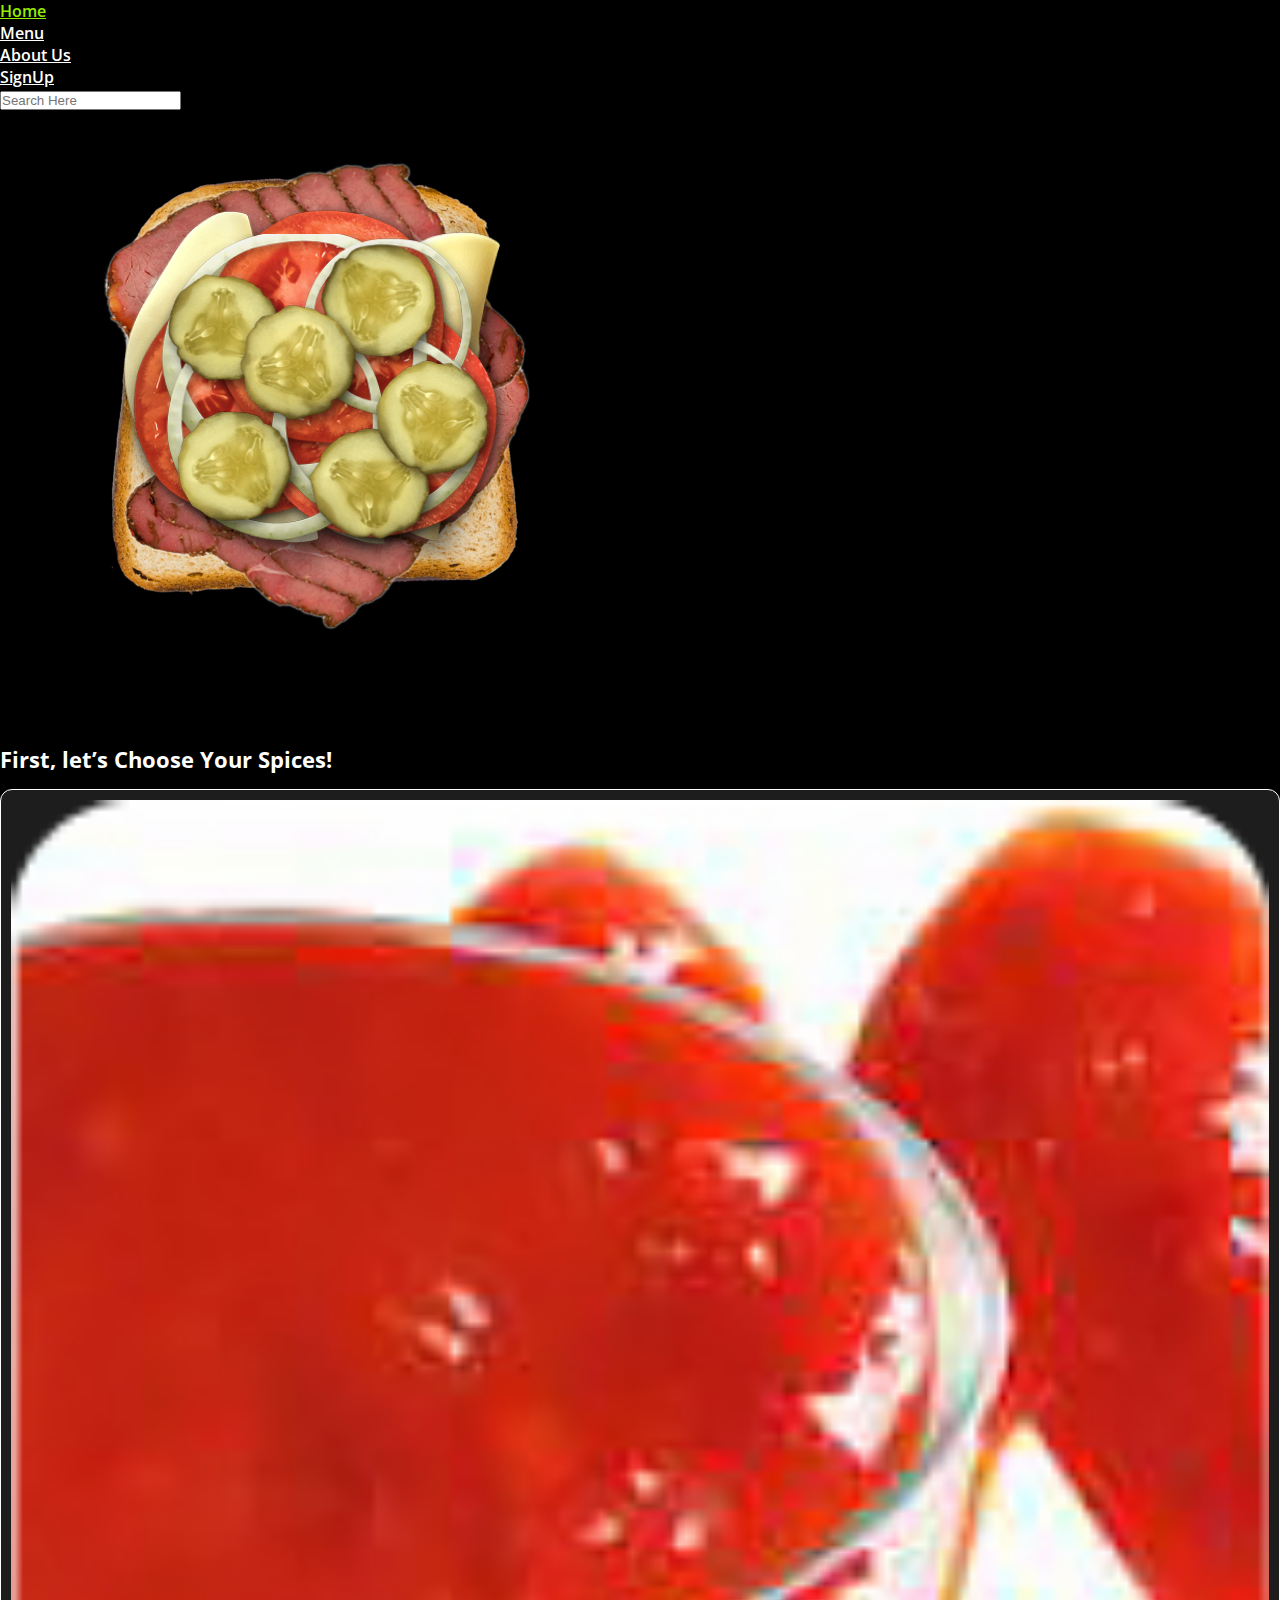
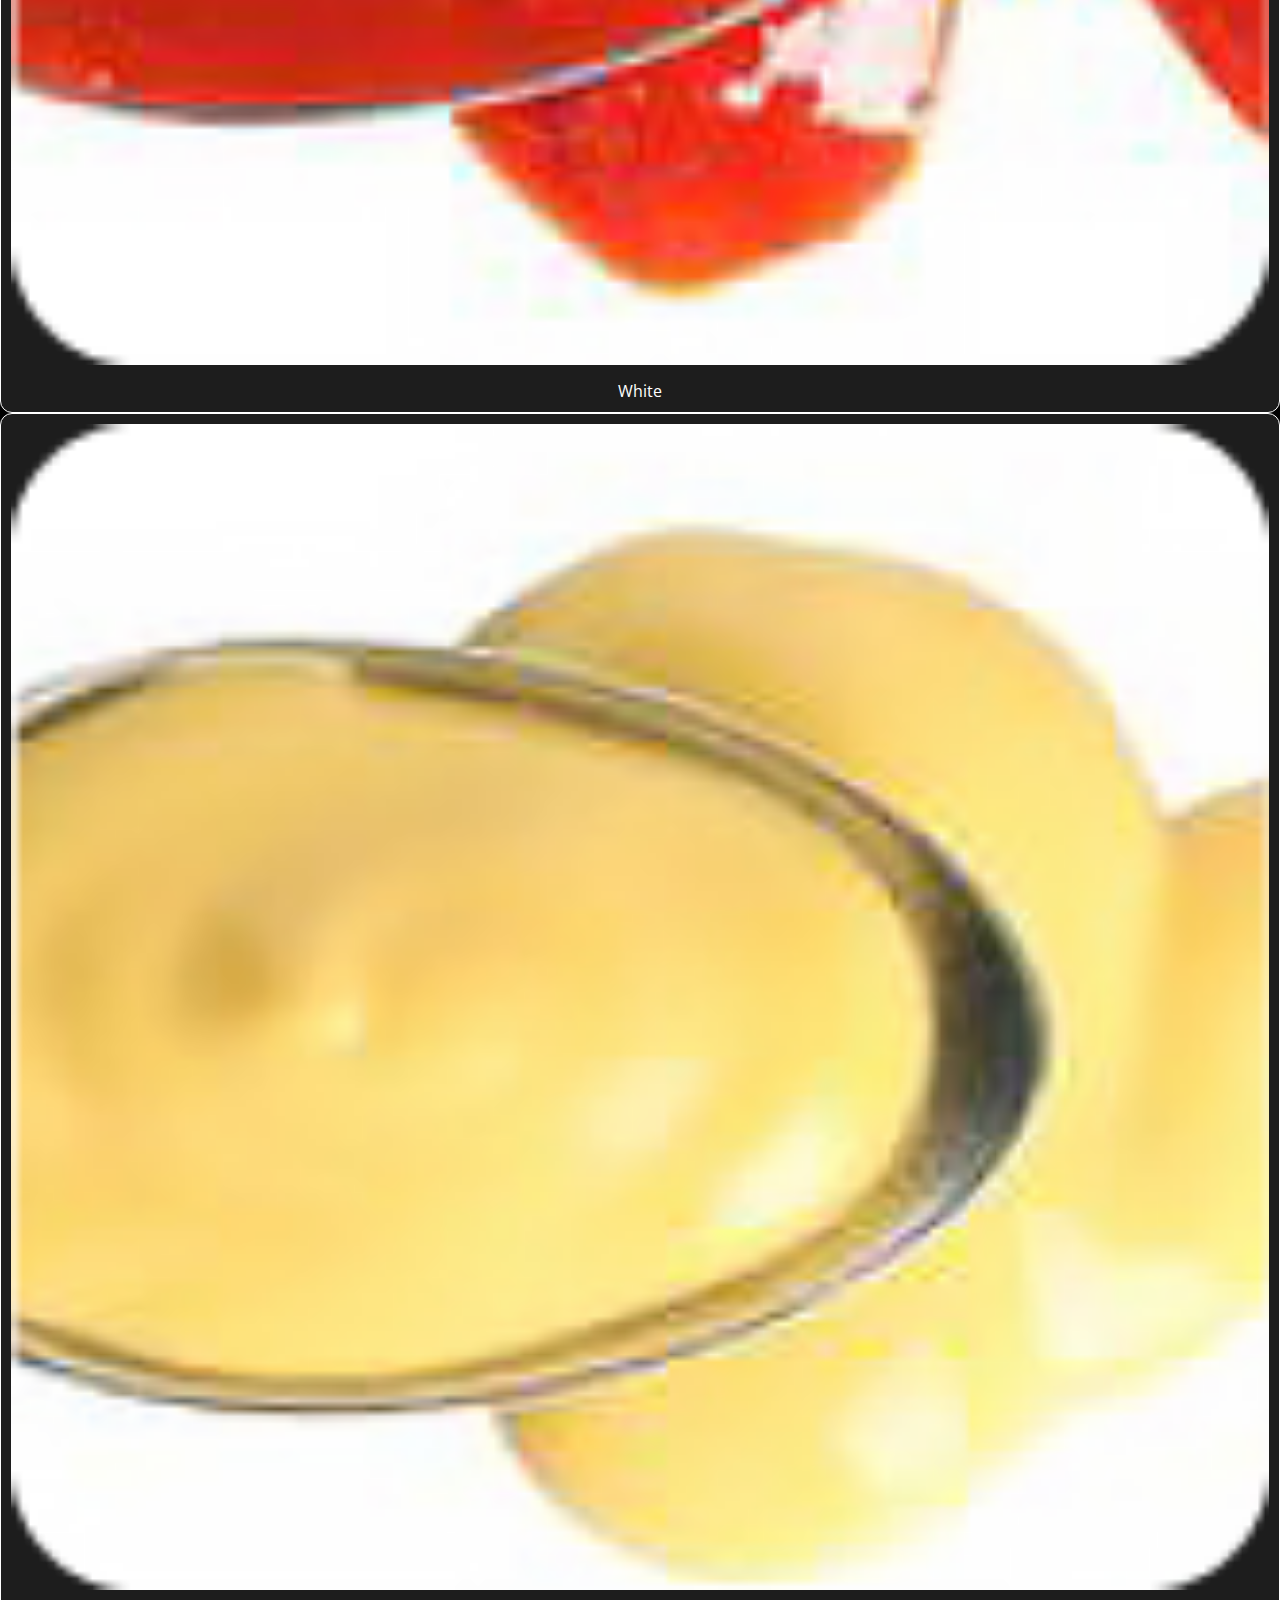
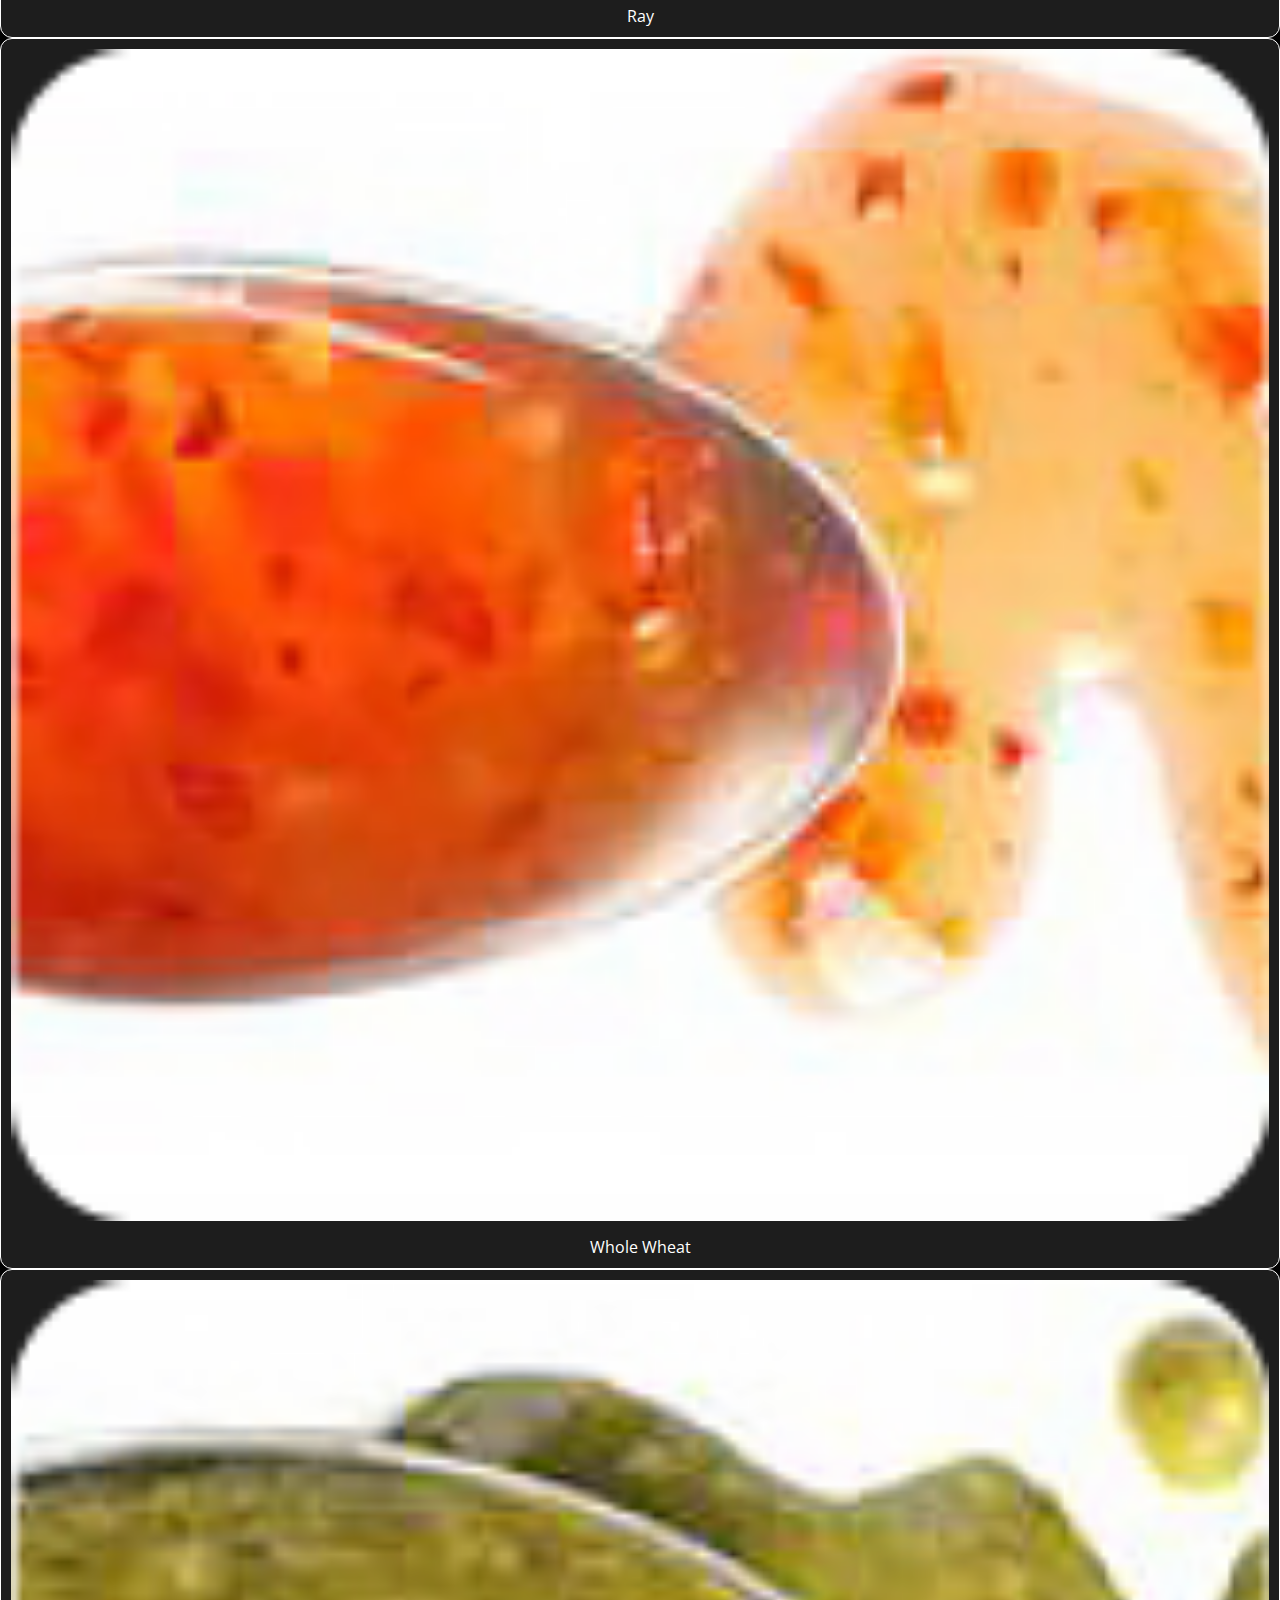
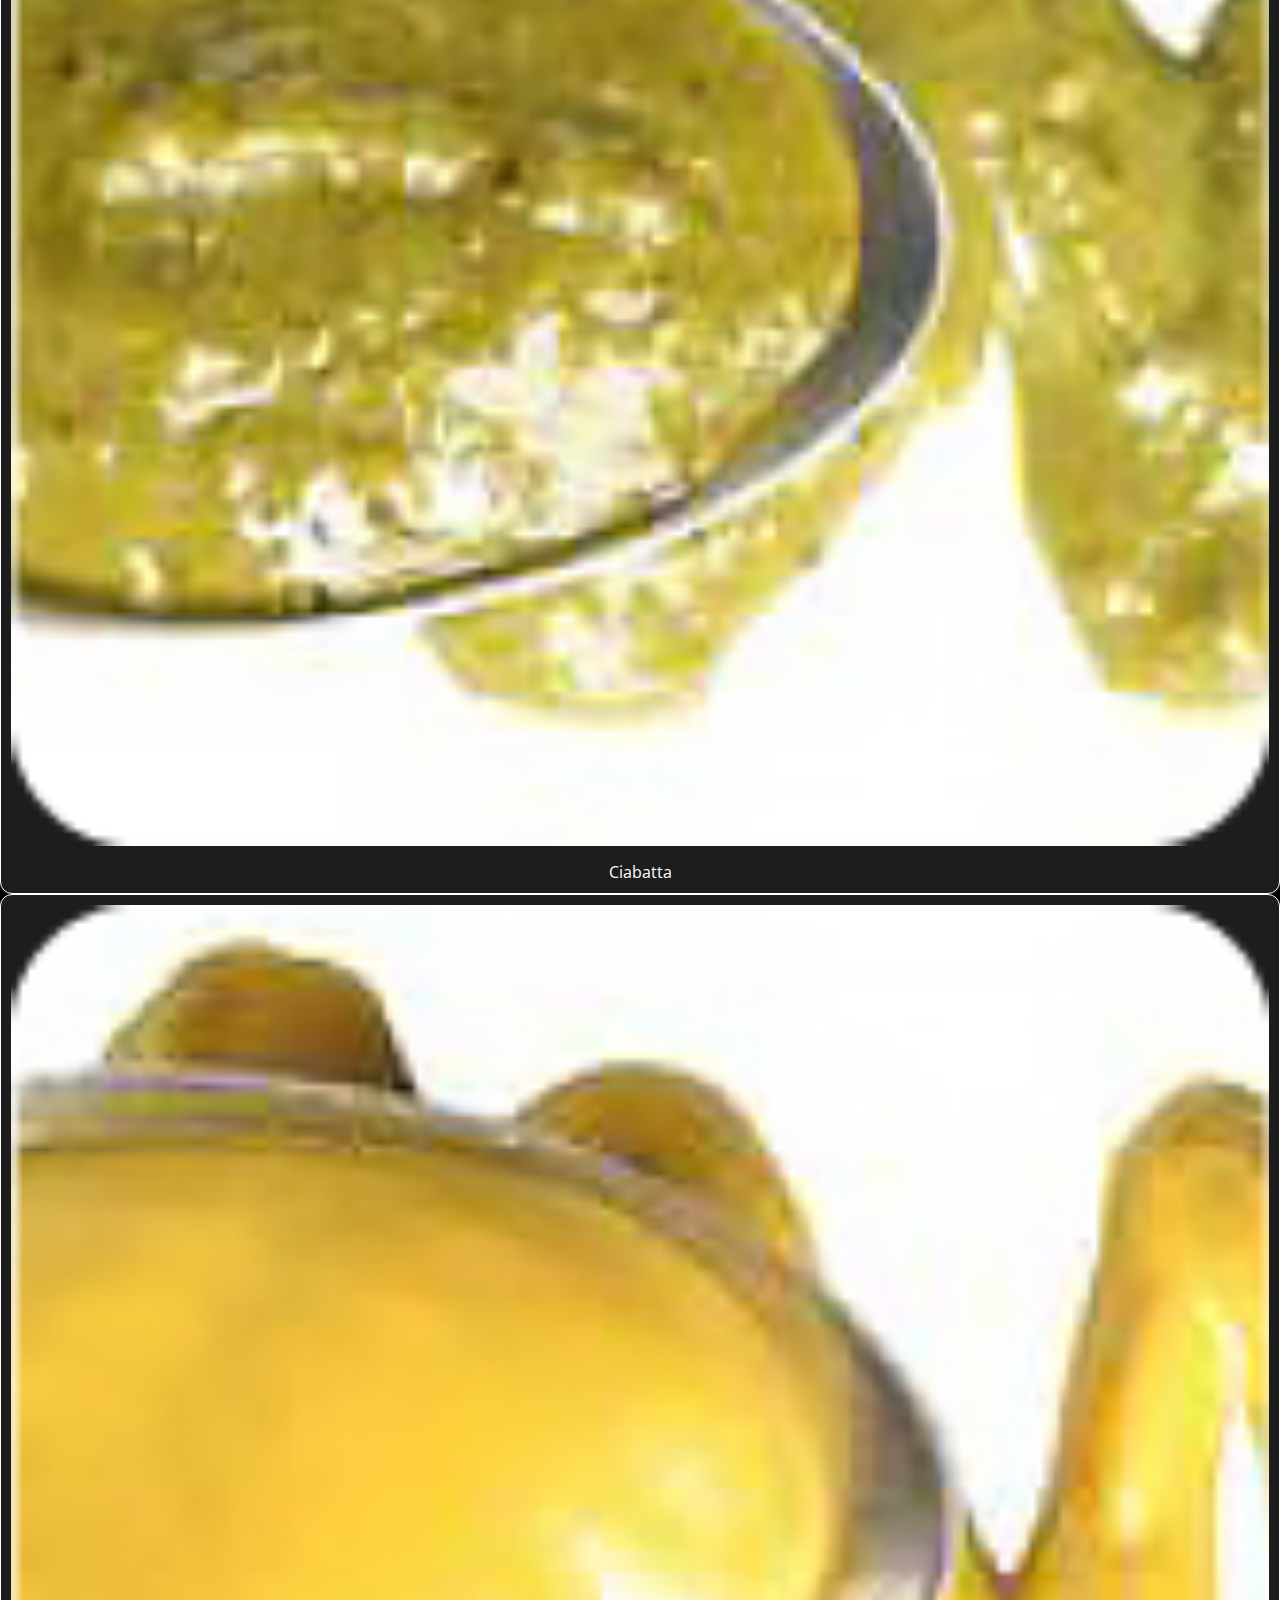
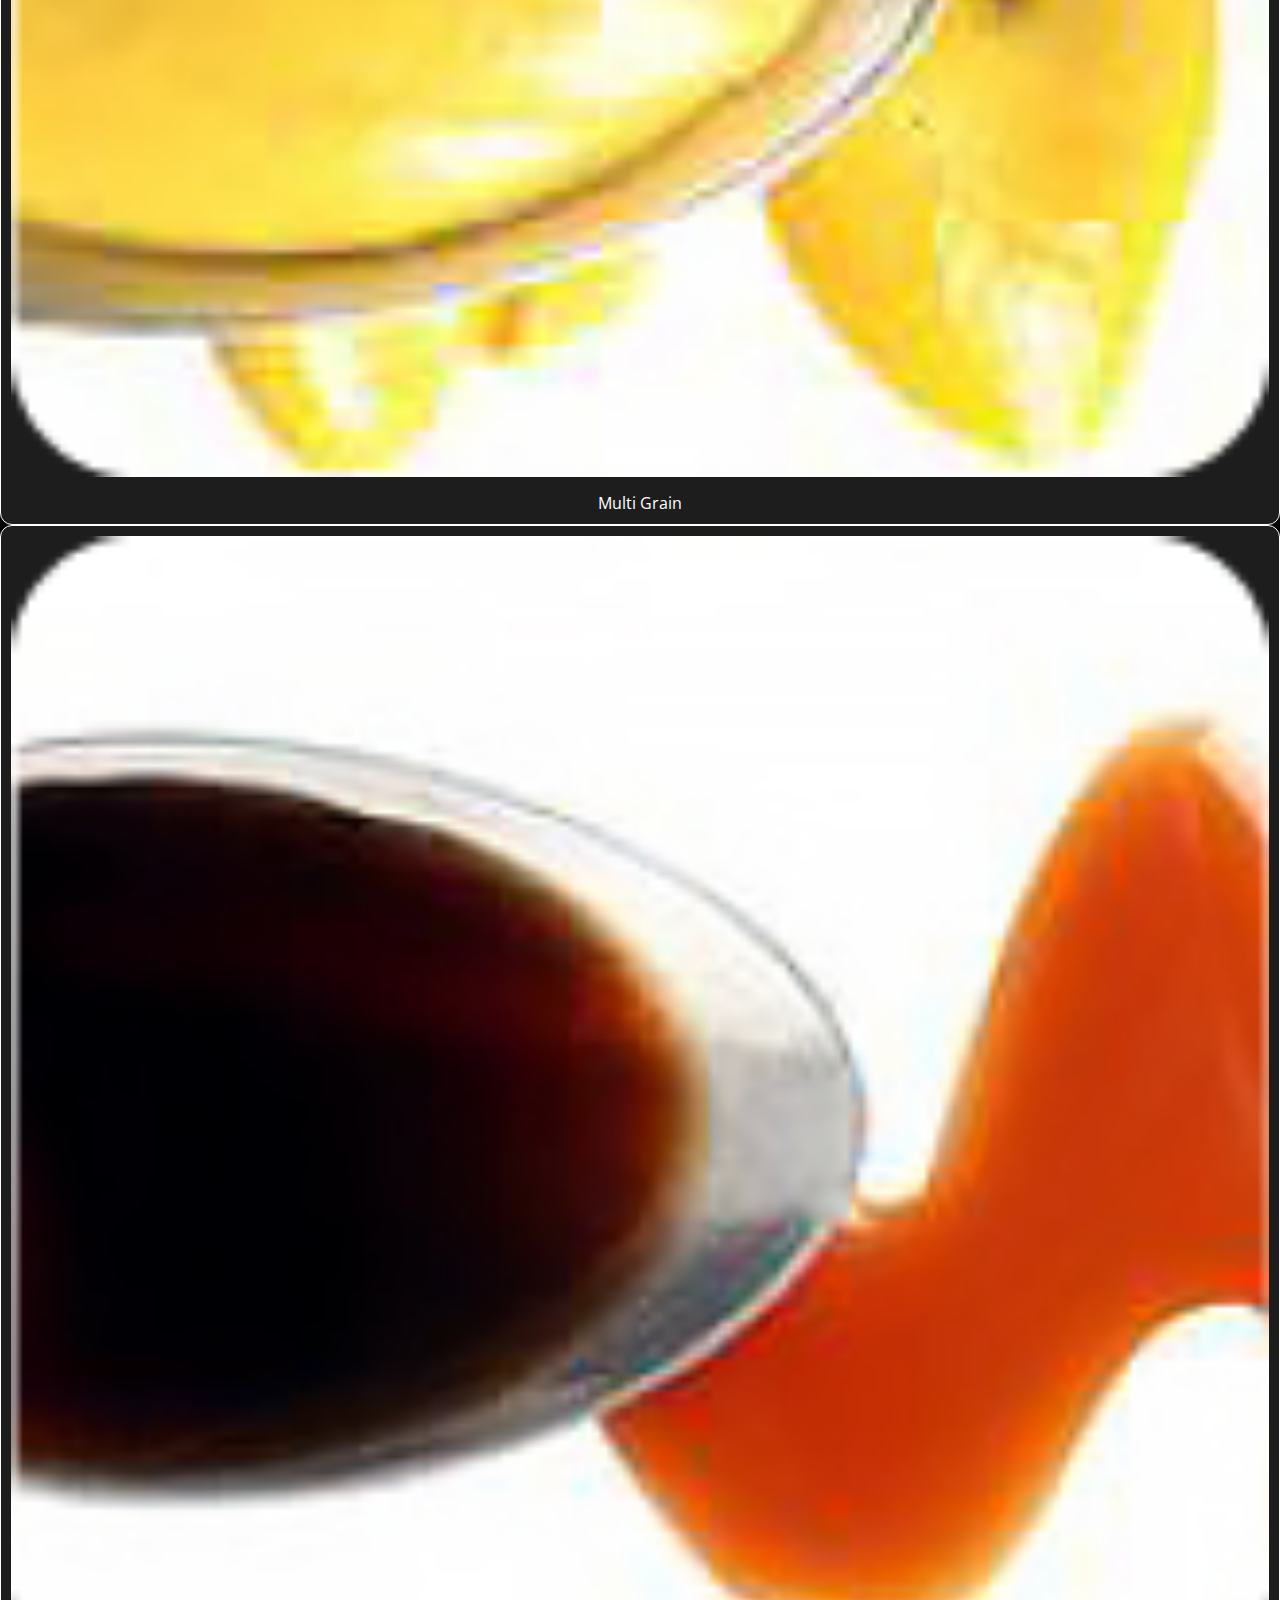
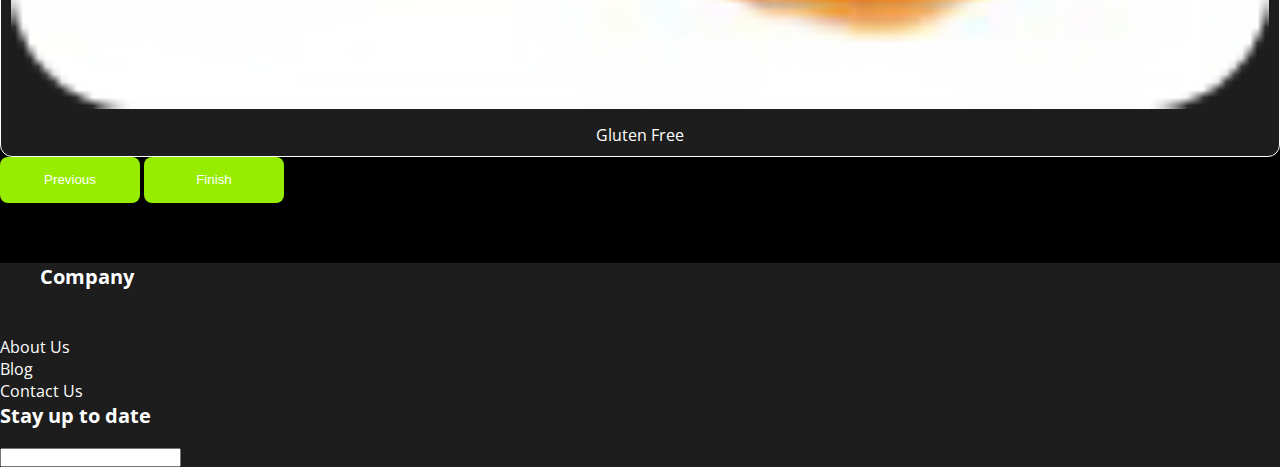
<file: choose_spices_more.html>
<!DOCTYPE html>
<html lang="en">
  <head>
    <meta charset="UTF-8" />
    <meta http-equiv="X-UA-Compatible" content="IE=edge" />
    <meta name="viewport" content="width=device-width, initial-scale=1.0" />
    <title>Get Sanditches</title>
    <link rel="preconnect" href="https://fonts.googleapis.com" />
    <link rel="preconnect" href="https://fonts.gstatic.com" crossorigin />
    <link
      href="https://fonts.googleapis.com/css2?family=Open+Sans:wght@400;500;600;700;800&display=swap"
      rel="stylesheet"
    />
    <link rel="stylesheet" href="css/style.css" />
    <link
      href="https://cdn.jsdelivr.net/npm/bootstrap@5.3.0-alpha3/dist/css/bootstrap.min.css"
      rel="stylesheet"
      integrity="sha384-KK94CHFLLe+nY2dmCWGMq91rCGa5gtU4mk92HdvYe+M/SXH301p5ILy+dN9+nJOZ"
      crossorigin="anonymous"
    />
    <script
      src="https://cdn.jsdelivr.net/npm/bootstrap@5.3.0-alpha3/dist/js/bootstrap.bundle.min.js"
      integrity="sha384-ENjdO4Dr2bkBIFxQpeoTz1HIcje39Wm4jDKdf19U8gI4ddQ3GYNS7NTKfAdVQSZe"
      crossorigin="anonymous"
    ></script>
  </head>
  <body>
    <div class="container">
      <nav class="navbar navbar-expand-lg nav-style-custom">
        <div
          class="collapse navbar-collapse d-flex justify-content-between"
          id="navbarSupportedContent"
        >
          <ul class="navbar-nav mr-auto">
            <li class="nav-item">
              <a class="nav-link" href="index.html">Home</a>
            </li>
            <li class="nav-item">
              <a class="nav-link" href="menu.html">Menu</a>
            </li>
            <li class="nav-item">
              <a class="nav-link" href="aboutus.html">About Us</a>
            </li>
            <li class="nav-item">
              <a class="nav-link" href="signup.html">SignUp</a>
            </li>
          </ul>
          <form class="form-inline my-2 my-lg-0 me-3">
            <input
              class="form-control mr-sm-2"
              type="search"
              placeholder="Search Here"
              aria-label="Search"
            />
          </form>
        </div>
      </nav>
    </div>

    <div class="container mt-5">
      <div class="row pt-5">
        <div class="col-md-6">
          <img src="images/spice/implemented_veggoes.png" alt="" />
        </div>
        <div class="col-md-6">
          <div class="row">
            <div class="col-md-12 mb-5 mt-5">
              <h2>First, let’s Choose Your Spices!</h2>
            </div>
          </div>
          <div class="row">
            <div class="col-md-4 mb-3">
              <div class="choose-common-wrapper">
                <img
                  src="images/spice/ketchup.png"
                  width="100%"
                  alt="White Sandwitch"
                />
                <p>White</p>
              </div>
            </div>
            <div class="col-md-4 mb-3">
              <div class="choose-common-wrapper">
                <img
                  src="images/spice/mayonnaise.png"
                  width="100%"
                  alt="Ray Sandwitch"
                />
                <p>Ray</p>
              </div>
            </div>
            <div class="col-md-4 mb-3">
              <div class="choose-common-wrapper">
                <img
                  src="images/spice/honey_garlic.png"
                  width="100%"
                  alt="Wheat Sandwitch"
                />
                <p>Whole Wheat</p>
              </div>
            </div>
            <div class="col-md-4 mb-3">
              <div class="choose-common-wrapper">
                <img
                  src="images/spice/pesto.png"
                  width="100%"
                  alt="Ciabatta Sandwitch"
                />
                <p>Ciabatta</p>
              </div>
            </div>
            <div class="col-md-4 mb-3">
              <div class="choose-common-wrapper">
                <img
                  src="images/spice/mustard.png"
                  width="100%"
                  alt="Multi Sandwitch"
                />
                <p>Multi Grain</p>
              </div>
            </div>
            <div class="col-md-4 mb-3">
              <div class="choose-common-wrapper">
                <img
                  src="images/spice/buffalo.png"
                  width="100%"
                  alt="Gluten Sandwitch"
                />
                <p>Gluten Free</p>
              </div>
            </div>
          </div>
          <div class="row">
            <div class="col-md-12 mt-5 mb-5">
              <button
                type=""
                class="btn-choose me-3 left"
                onclick="window.location.href = 'choose_spices.html'"
              >
                Previous
              </button>
              <button
                type=""
                class="btn-choose left"
                onclick="window.location.href = 'congratulations.html'"
              >
                Finish
              </button>
            </div>
          </div>
        </div>
      </div>
    </div>

    <div class="container-fluid footer mt-5">
      <div class="row pb-5 pt-5">
        <div class="col-md-4">
          <h2 class="footer-company">Company</h2>
        </div>
        <div class="col-md-4">          
          <ul class="footer-aboutus">
            <li><a href="aboutus.html">About Us</a></li>
            <li><a href="aboutus.html">Blog</a></li>
            <li><a href="aboutus.html">Contact Us</a></li>         
          </ul>
        </div>        
        <div class="col-md-4">
          <h2>Stay up to date</h2>
          <form action="#" method="post">
            <input type="text" name="" id="" />
          </form>
        </div>
      </div>
    </div>
  </body>
</html>
</file>
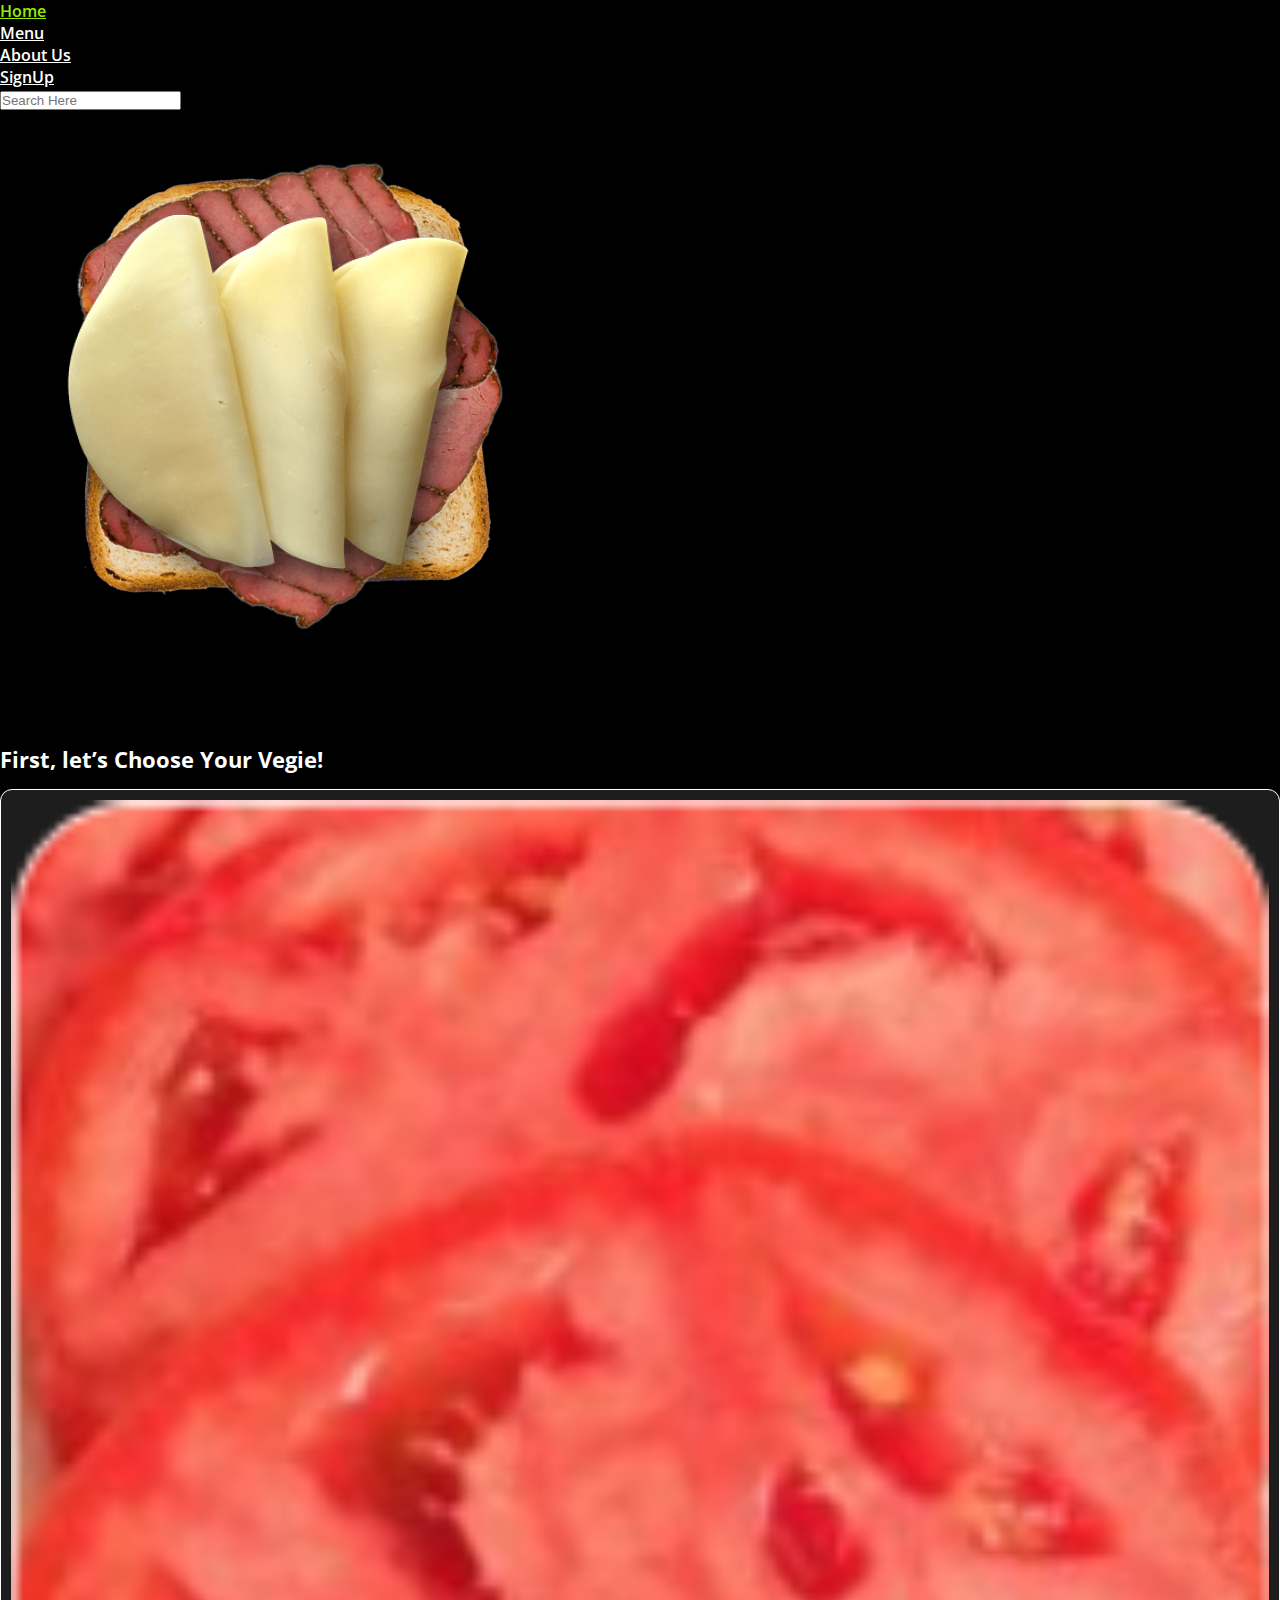
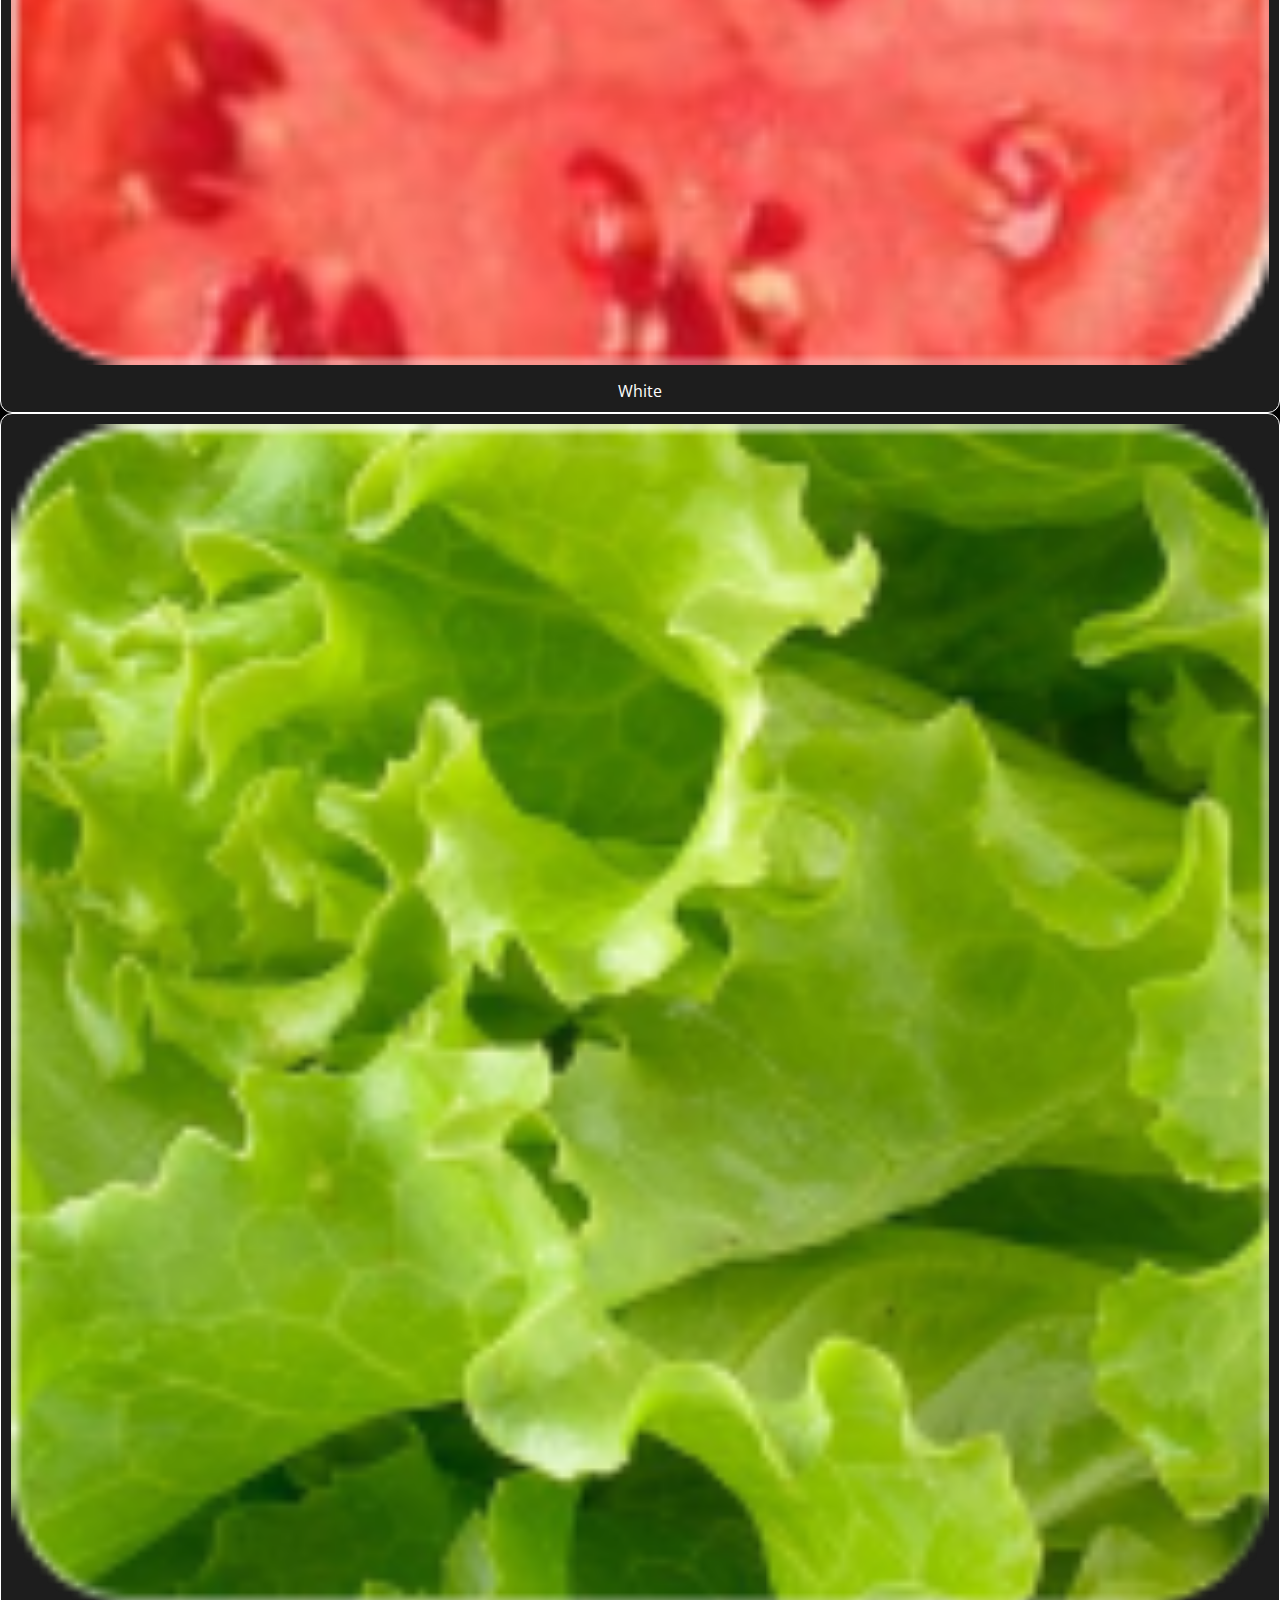
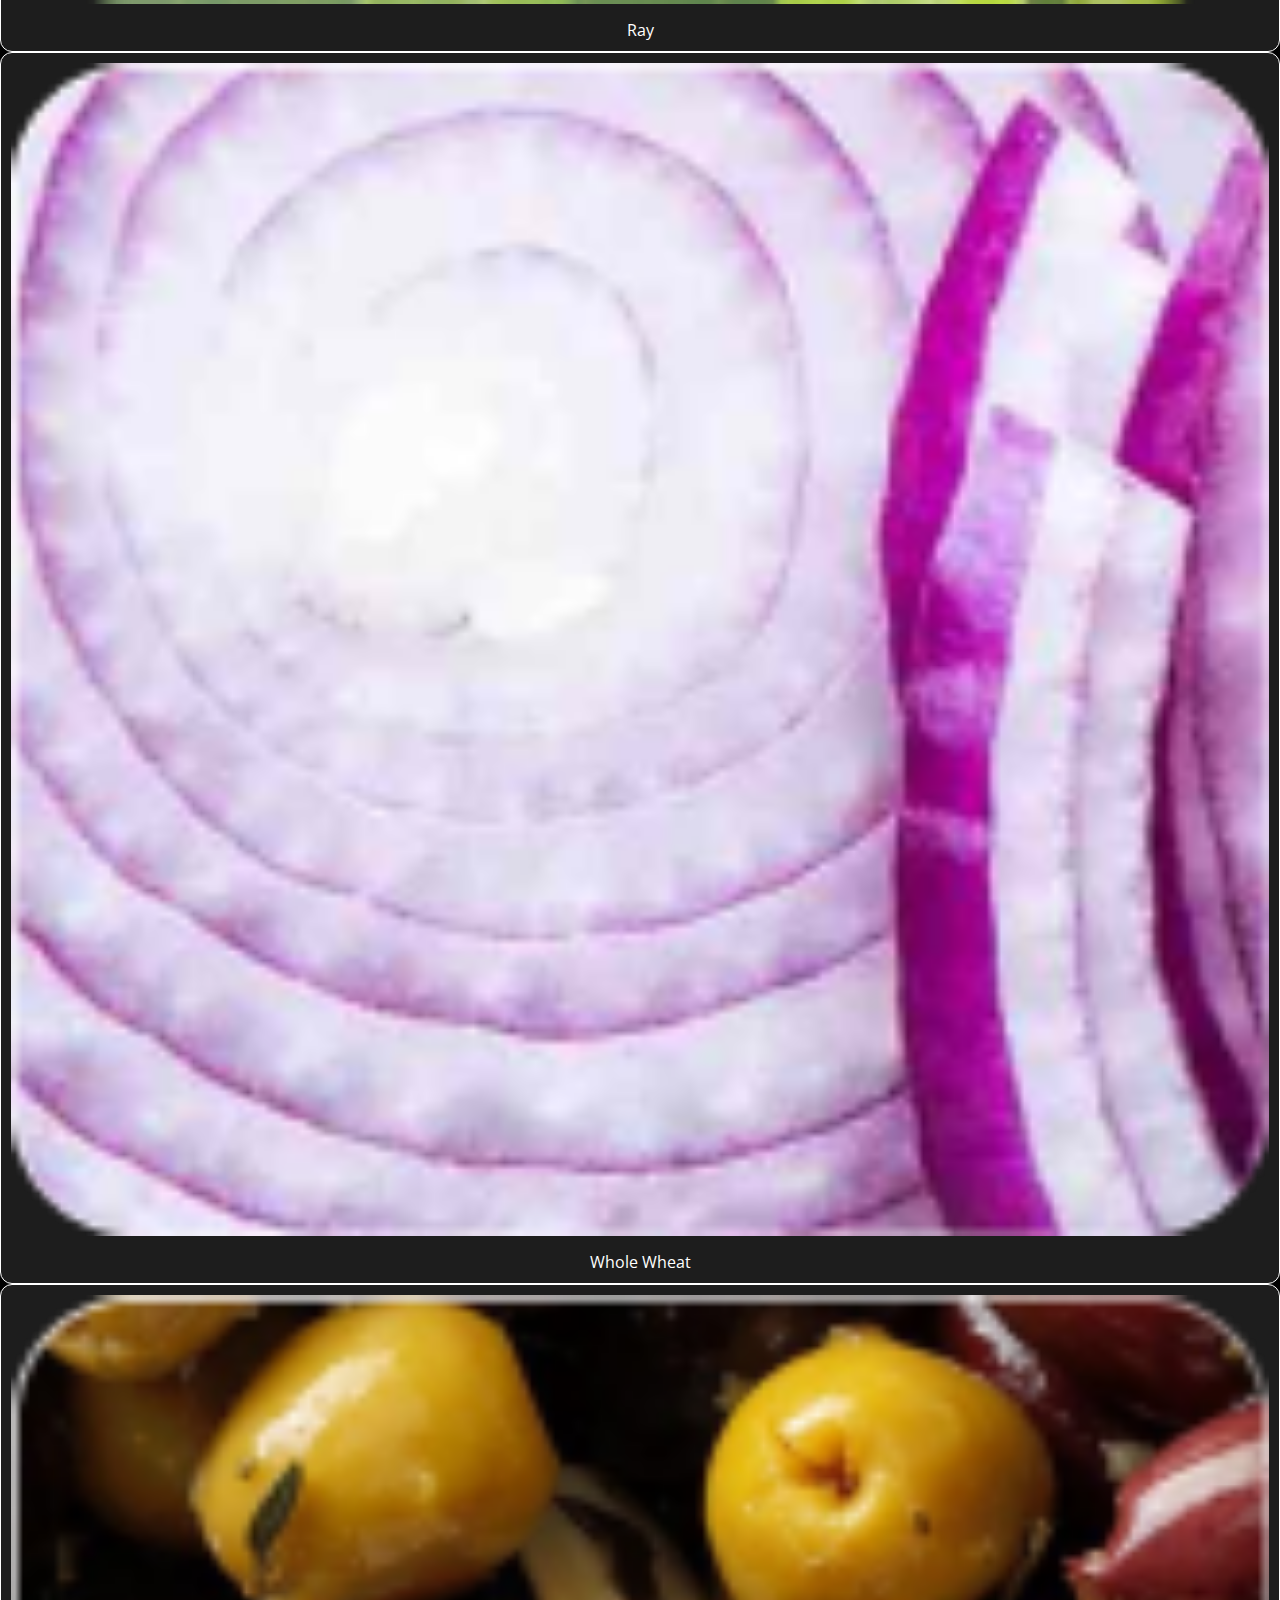
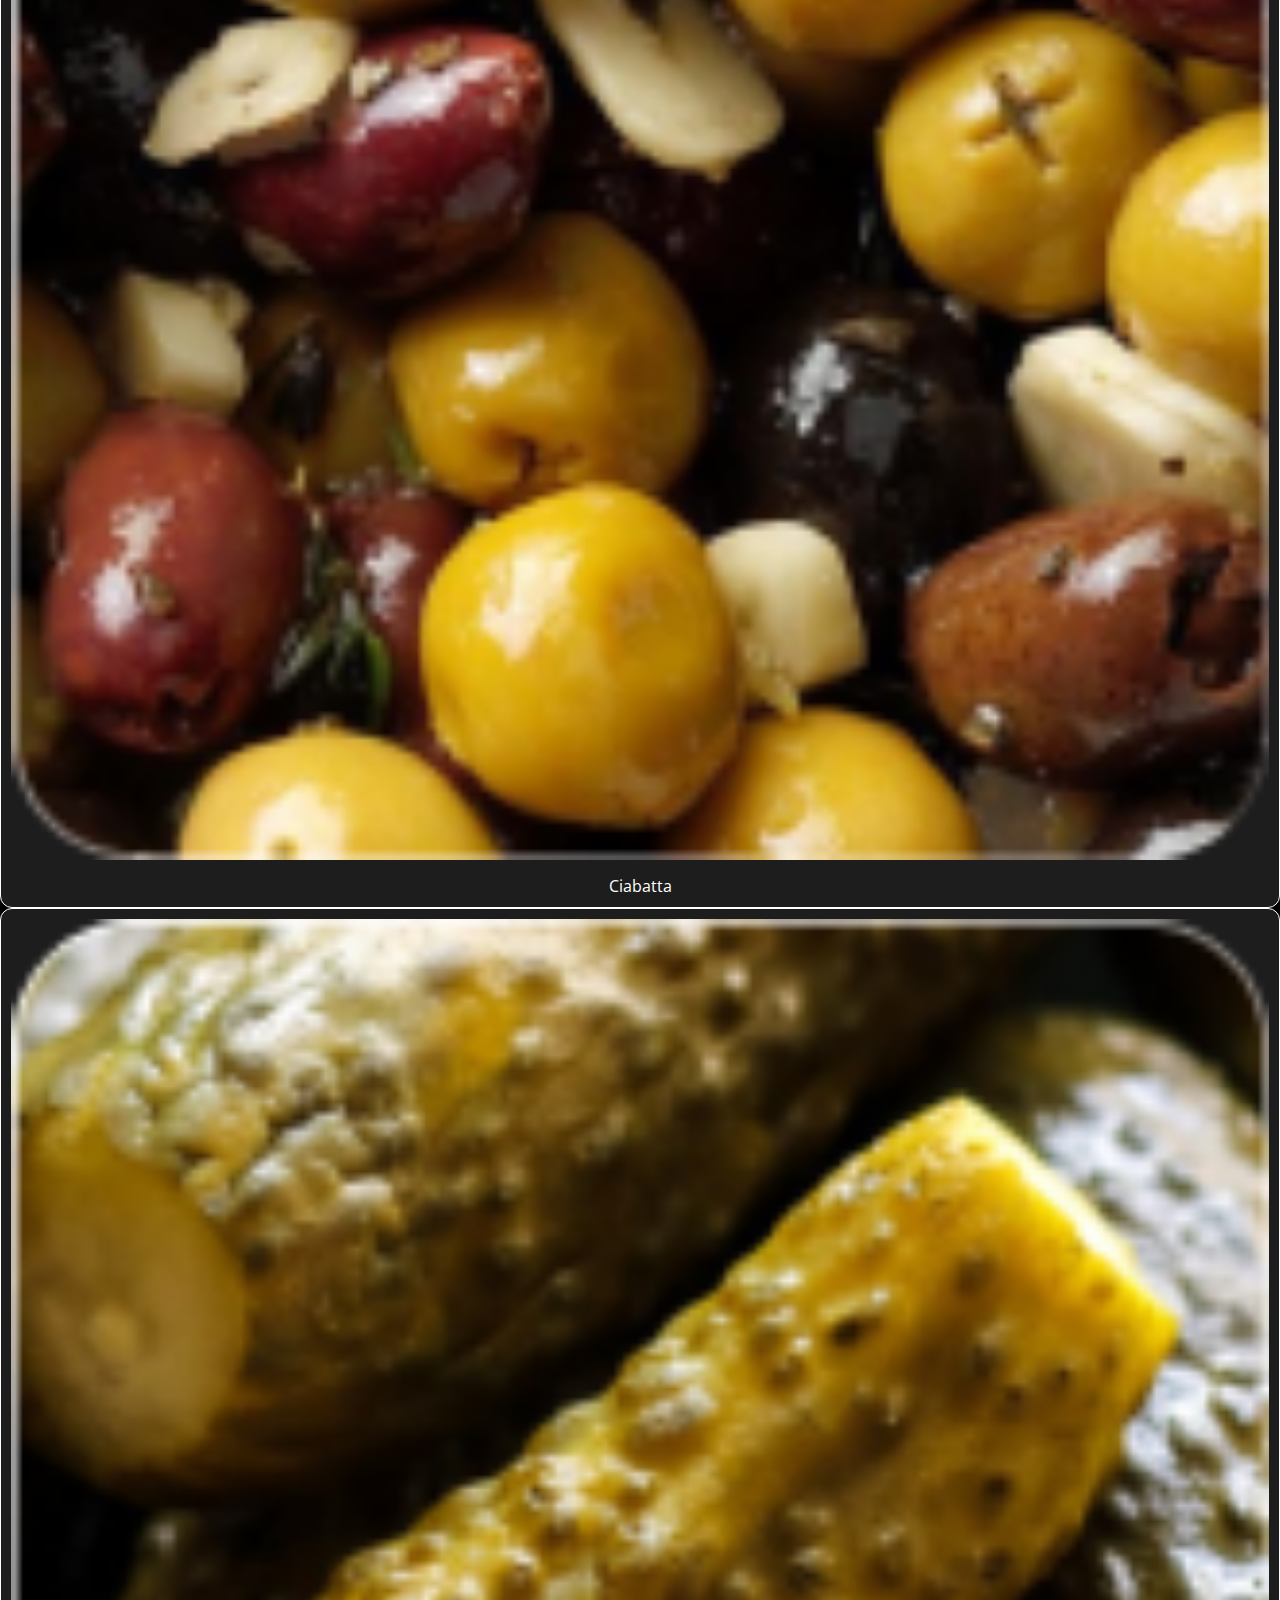
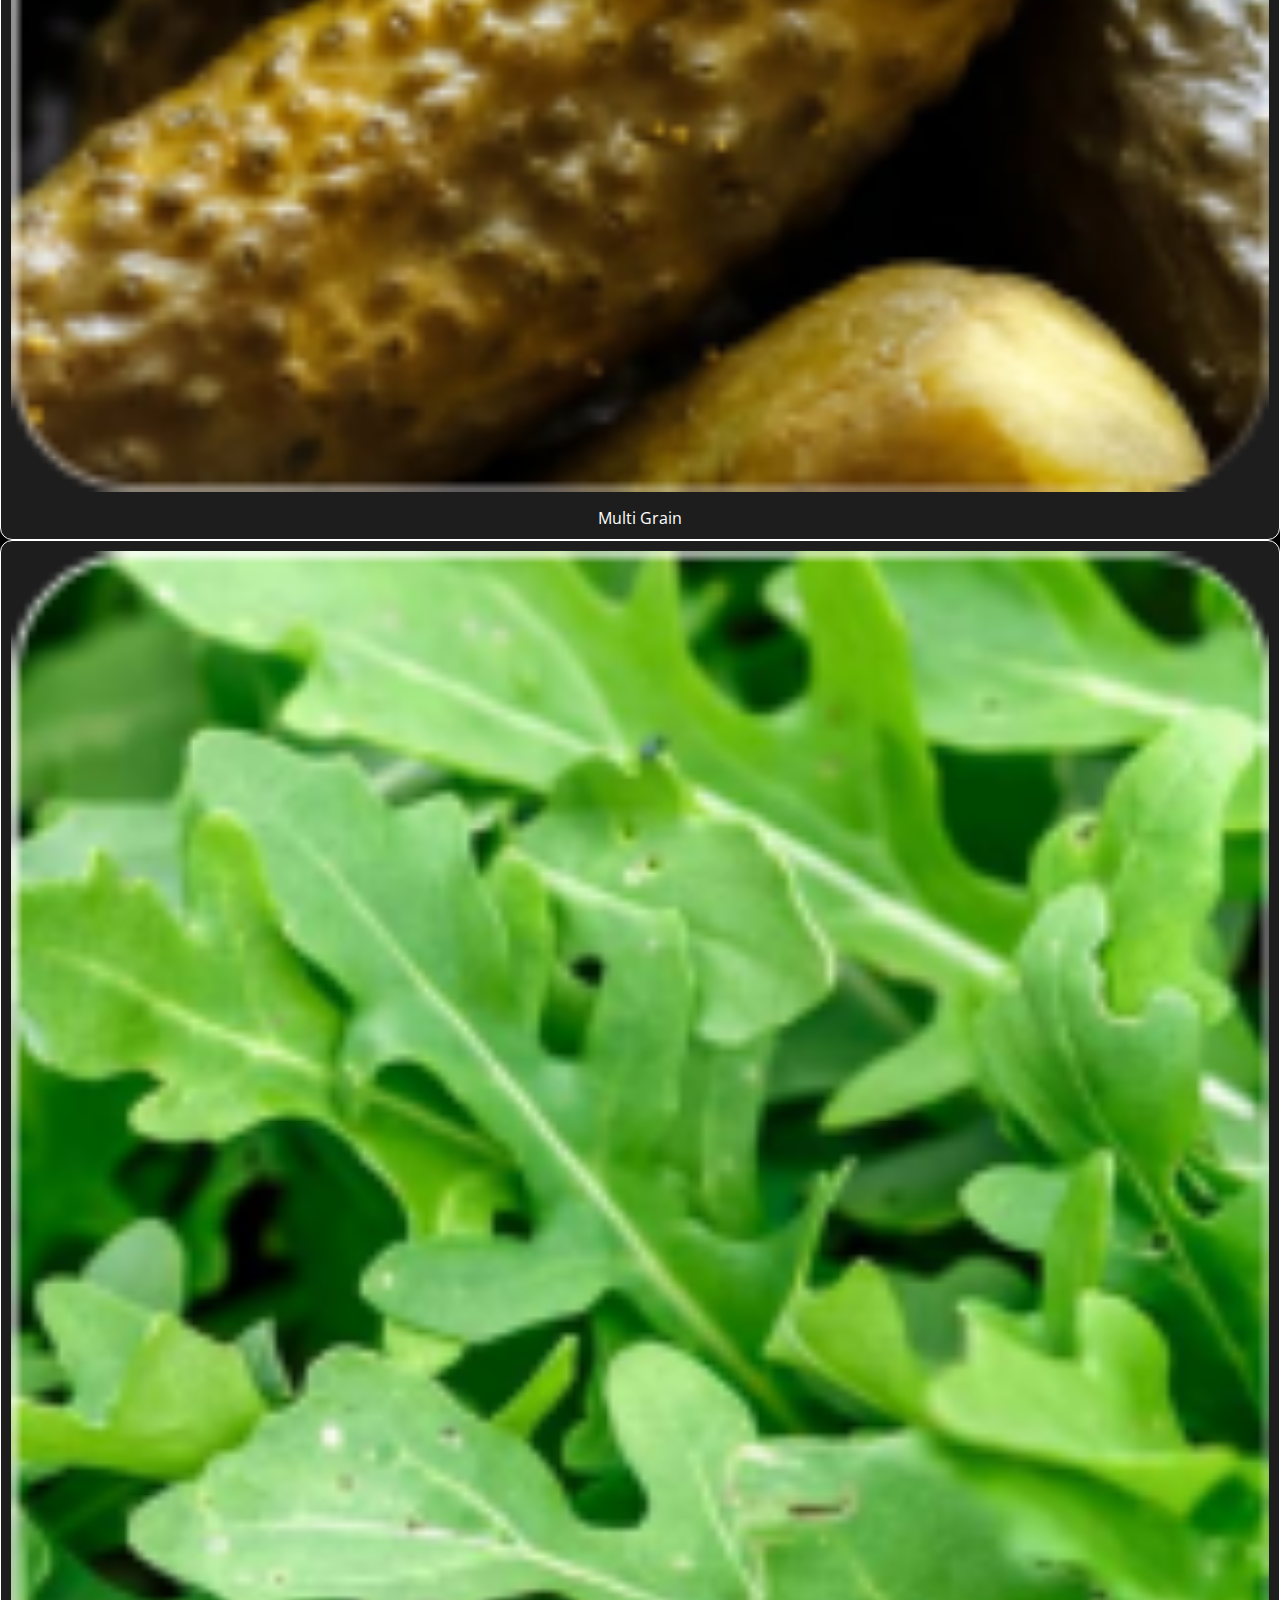
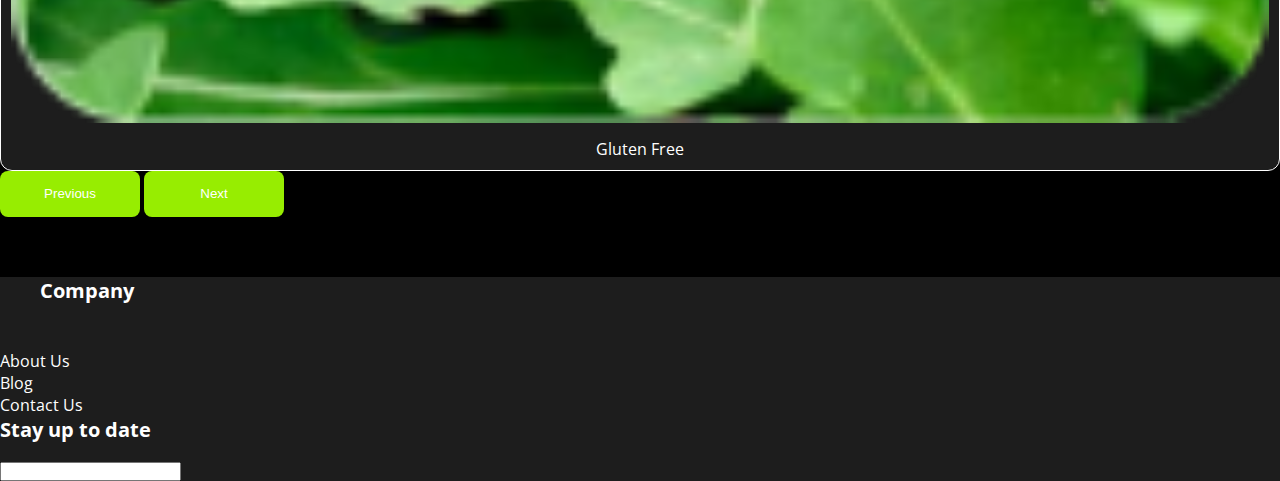
<file: choose_vegie.html>
<!DOCTYPE html>
<html lang="en">
  <head>
    <meta charset="UTF-8" />
    <meta http-equiv="X-UA-Compatible" content="IE=edge" />
    <meta name="viewport" content="width=device-width, initial-scale=1.0" />
    <title>Get Sanditches</title>
    <link rel="preconnect" href="https://fonts.googleapis.com" />
    <link rel="preconnect" href="https://fonts.gstatic.com" crossorigin />
    <link
      href="https://fonts.googleapis.com/css2?family=Open+Sans:wght@400;500;600;700;800&display=swap"
      rel="stylesheet"
    />
    <link rel="stylesheet" href="css/style.css" />
    <link
      href="https://cdn.jsdelivr.net/npm/bootstrap@5.3.0-alpha3/dist/css/bootstrap.min.css"
      rel="stylesheet"
      integrity="sha384-KK94CHFLLe+nY2dmCWGMq91rCGa5gtU4mk92HdvYe+M/SXH301p5ILy+dN9+nJOZ"
      crossorigin="anonymous"
    />
    <script
      src="https://cdn.jsdelivr.net/npm/bootstrap@5.3.0-alpha3/dist/js/bootstrap.bundle.min.js"
      integrity="sha384-ENjdO4Dr2bkBIFxQpeoTz1HIcje39Wm4jDKdf19U8gI4ddQ3GYNS7NTKfAdVQSZe"
      crossorigin="anonymous"
    ></script>
  </head>
  <body>
    <div class="container">
      <nav class="navbar navbar-expand-lg nav-style-custom">
        <div
          class="collapse navbar-collapse d-flex justify-content-between"
          id="navbarSupportedContent"
        >
          <ul class="navbar-nav mr-auto">
            <li class="nav-item">
              <a class="nav-link" href="index.html">Home</a>
            </li>
            <li class="nav-item">
              <a class="nav-link" href="menu.html">Menu</a>
            </li>
            <li class="nav-item">
              <a class="nav-link" href="aboutus.html">About Us</a>
            </li>
            <li class="nav-item">
              <a class="nav-link" href="signup.html">SignUp</a>
            </li>
          </ul>
          <form class="form-inline my-2 my-lg-0 me-3">
            <input
              class="form-control mr-sm-2"
              type="search"
              placeholder="Search Here"
              aria-label="Search"
            />
          </form>
        </div>
      </nav>
    </div>

    <div class="container mt-5">
      <div class="row pt-5">
        <div class="col-md-6">
          <img src="images/vegies/implemented_chese.png" alt=" " />
        </div>
        <div class="col-md-6">
          <div class="row">
            <div class="col-md-12 mb-5 mt-5">
              <h2>First, let’s Choose Your Vegie!</h2>
            </div>
          </div>
          <div class="row">
            <div class="col-md-4 mb-3">
              <div
                class="choose-common-wrapper"
                onclick="window.location.href = 'choose_spices.html'"
              >
                <img
                  src="images/vegies/tomatos.png"
                  width="100%"
                  alt="White Sandwitch"
                />
                <p>White</p>
              </div>
            </div>
            <div class="col-md-4 mb-3">
              <div
                class="choose-common-wrapper"
                onclick="window.location.href = 'choose_spices.html'"
              >
                <img
                  src="images/vegies/lettuce.png"
                  width="100%"
                  alt="Ray Sandwitch"
                />
                <p>Ray</p>
              </div>
            </div>
            <div class="col-md-4 mb-3">
              <div
                class="choose-common-wrapper"
                onclick="window.location.href = 'choose_spices.html'"
              >
                <img
                  src="images/vegies/onions.png"
                  width="100%"
                  alt="Wheat Sandwitch"
                />
                <p>Whole Wheat</p>
              </div>
            </div>
            <div class="col-md-4 mb-3">
              <div
                class="choose-common-wrapper"
                onclick="window.location.href = 'choose_spices.html'"
              >
                <img
                  src="images/vegies/olives.png"
                  width="100%"
                  alt="Ciabatta Sandwitch"
                />
                <p>Ciabatta</p>
              </div>
            </div>
            <div class="col-md-4 mb-3">
              <div
                class="choose-common-wrapper"
                onclick="window.location.href = 'choose_spices.html'"
              >
                <img
                  src="images/vegies/pickles.png"
                  width="100%"
                  alt="Multi Sandwitch"
                />
                <p>Multi Grain</p>
              </div>
            </div>
            <div class="col-md-4 mb-3">
              <div
                class="choose-common-wrapper"
                onclick="window.location.href = 'choose_spices.html'"
              >
                <img
                  src="images/vegies/arugula.png"
                  width="100%"
                  alt="Gluten Sandwitch"
                />
                <p>Gluten Free</p>
              </div>
            </div>
          </div>
          <div class="row">
            <div class="col-md-12 mt-5 mb-5">
              <button
                type=""
                class="btn-choose me-3 left"
                onclick="window.location.href = 'choose_cheese.html'"
              >
                Previous
              </button>
              <button
                type=""
                class="btn-choose left"
                onclick="window.location.href = 'choose_spices.html'"
              >
                Next
              </button>
            </div>
          </div>
        </div>
      </div>
    </div>

    <div class="container-fluid footer mt-5">
      <div class="row pb-5 pt-5">
        <div class="col-md-4">
          <h2 class="footer-company">Company</h2>
        </div>
        <div class="col-md-4">          
          <ul class="footer-aboutus">
            <li><a href="aboutus.html">About Us</a></li>
            <li><a href="aboutus.html">Blog</a></li>
            <li><a href="aboutus.html">Contact Us</a></li>         
          </ul>
        </div>        
        <div class="col-md-4">
          <h2>Stay up to date</h2>
          <form action="#" method="post">
            <input type="text" name="" id="" />
          </form>
        </div>
      </div>
    </div>
  </body>
</html>
</file>
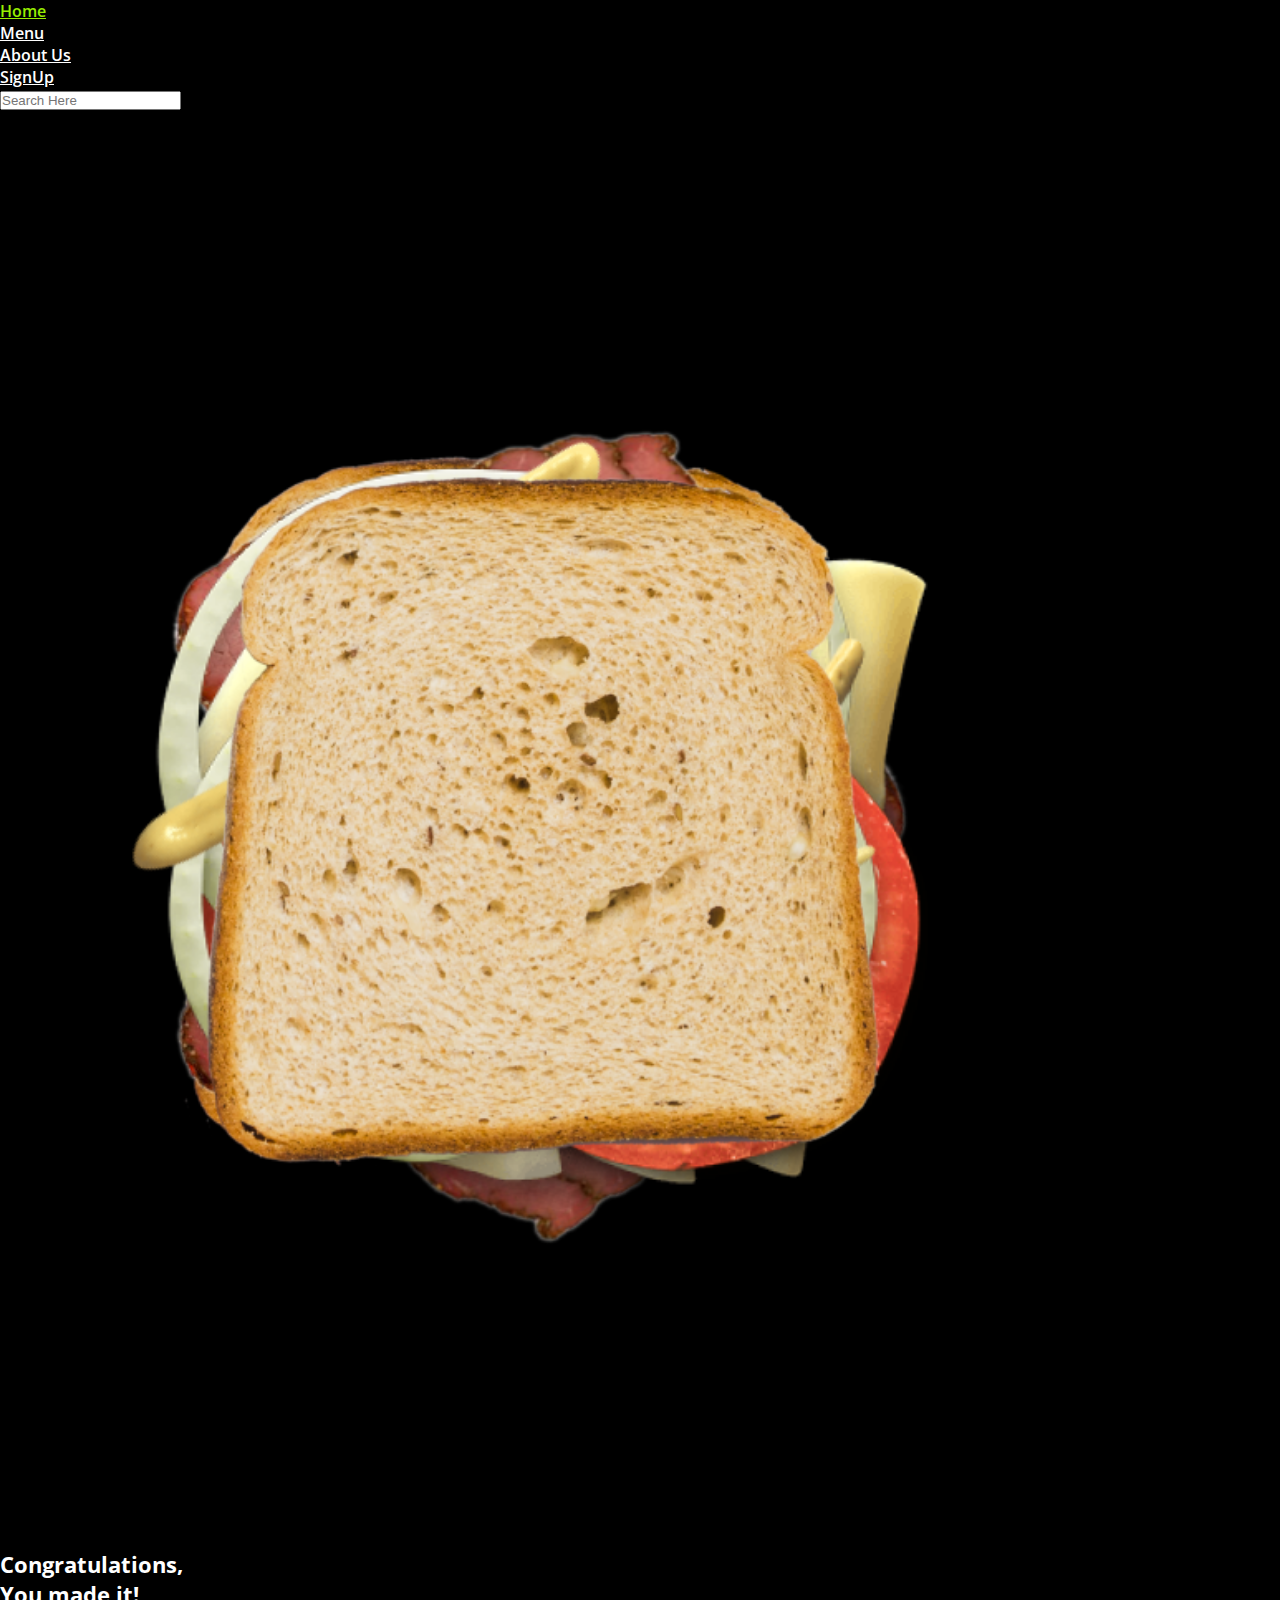
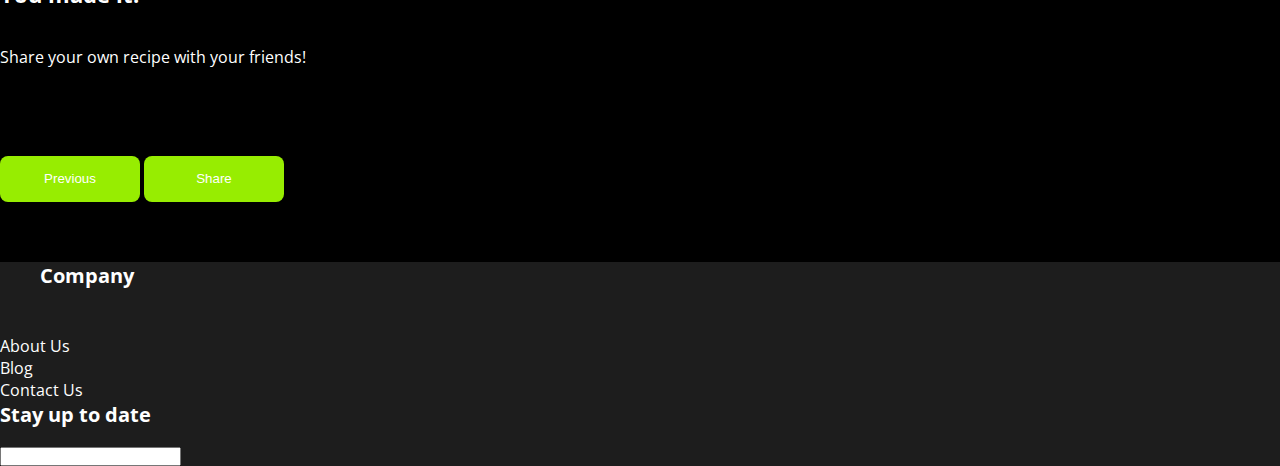
<file: congratulations.html>
<!DOCTYPE html>
<html lang="en">
  <head>
    <meta charset="UTF-8" />
    <meta http-equiv="X-UA-Compatible" content="IE=edge" />
    <meta name="viewport" content="width=device-width, initial-scale=1.0" />
    <title>Get Sanditches</title>
    <link rel="preconnect" href="https://fonts.googleapis.com" />
    <link rel="preconnect" href="https://fonts.gstatic.com" crossorigin />
    <link
      href="https://fonts.googleapis.com/css2?family=Open+Sans:wght@400;500;600;700;800&display=swap"
      rel="stylesheet"
    />
    <link rel="stylesheet" href="css/style.css" />
    <link
      href="https://cdn.jsdelivr.net/npm/bootstrap@5.3.0-alpha3/dist/css/bootstrap.min.css"
      rel="stylesheet"
      integrity="sha384-KK94CHFLLe+nY2dmCWGMq91rCGa5gtU4mk92HdvYe+M/SXH301p5ILy+dN9+nJOZ"
      crossorigin="anonymous"
    />
    <script
      src="https://cdn.jsdelivr.net/npm/bootstrap@5.3.0-alpha3/dist/js/bootstrap.bundle.min.js"
      integrity="sha384-ENjdO4Dr2bkBIFxQpeoTz1HIcje39Wm4jDKdf19U8gI4ddQ3GYNS7NTKfAdVQSZe"
      crossorigin="anonymous"
    ></script>
  </head>
  <body>
    <div class="container">
      <nav class="navbar navbar-expand-lg nav-style-custom">
        <div
          class="collapse navbar-collapse d-flex justify-content-between"
          id="navbarSupportedContent"
        >
          <ul class="navbar-nav mr-auto">
            <li class="nav-item active">
              <a class="nav-link" href="index.html">Home</a>
            </li>
            <li class="nav-item">
              <a class="nav-link" href="menu.html">Menu</a>
            </li>
            <li class="nav-item">
              <a class="nav-link" href="aboutus.html">About Us</a>
            </li>
            <li class="nav-item">
              <a class="nav-link" href="signup.html">SignUp</a>
            </li>
          </ul>
          <form class="form-inline my-2 my-lg-0 me-3">
            <input
              class="form-control mr-sm-2"
              type="search"
              placeholder="Search Here"
              aria-label="Search"
            />
          </form>
        </div>
      </nav>
    </div>

    <div class="container mt-5">
      <div class="row pt-5">
        <div class="col-md-6">
          <img src="images/congrats/sandwitch_ready.png" width="100%" alt="" />
        </div>
        <div class="col-md-6">
          <div class="row">
            <div class="col-md-12 mb-5 mt-5">
              <br /><br /><br /><br />
              <h2>
                Congratulations,<br />
                You made it!
              </h2>
              <br />
            </div>
          </div>
          <div class="row">
            <div class="col-md-12">
              <p>Share your own recipe with your friends!</p>
              <br /><br /><br /><br />
            </div>
          </div>
          <div class="row">
            <div class="col-md-12 mt-5 mb-5">
              <button
                type=""
                class="btn-choose me-3 left"
                onclick="window.location.href = 'choose_spices_more.html'"
              >
                Previous
              </button>
              <button type="" class="btn-choose left">Share</button>
            </div>
          </div>
        </div>
      </div>
    </div>

    <div class="container-fluid footer mt-5">
      <div class="row pb-5 pt-5">
        <div class="col-md-4">
          <h2 class="footer-company">Company</h2>
        </div>
        <div class="col-md-4">          
          <ul class="footer-aboutus">
            <li><a href="aboutus.html">About Us</a></li>
            <li><a href="aboutus.html">Blog</a></li>
            <li><a href="aboutus.html">Contact Us</a></li>         
          </ul>
        </div>        
        <div class="col-md-4">
          <h2>Stay up to date</h2>
          <form action="#" method="post">
            <input type="text" name="" id="" />
          </form>
        </div>
      </div>
    </div>
  </body>
</html>
</file>
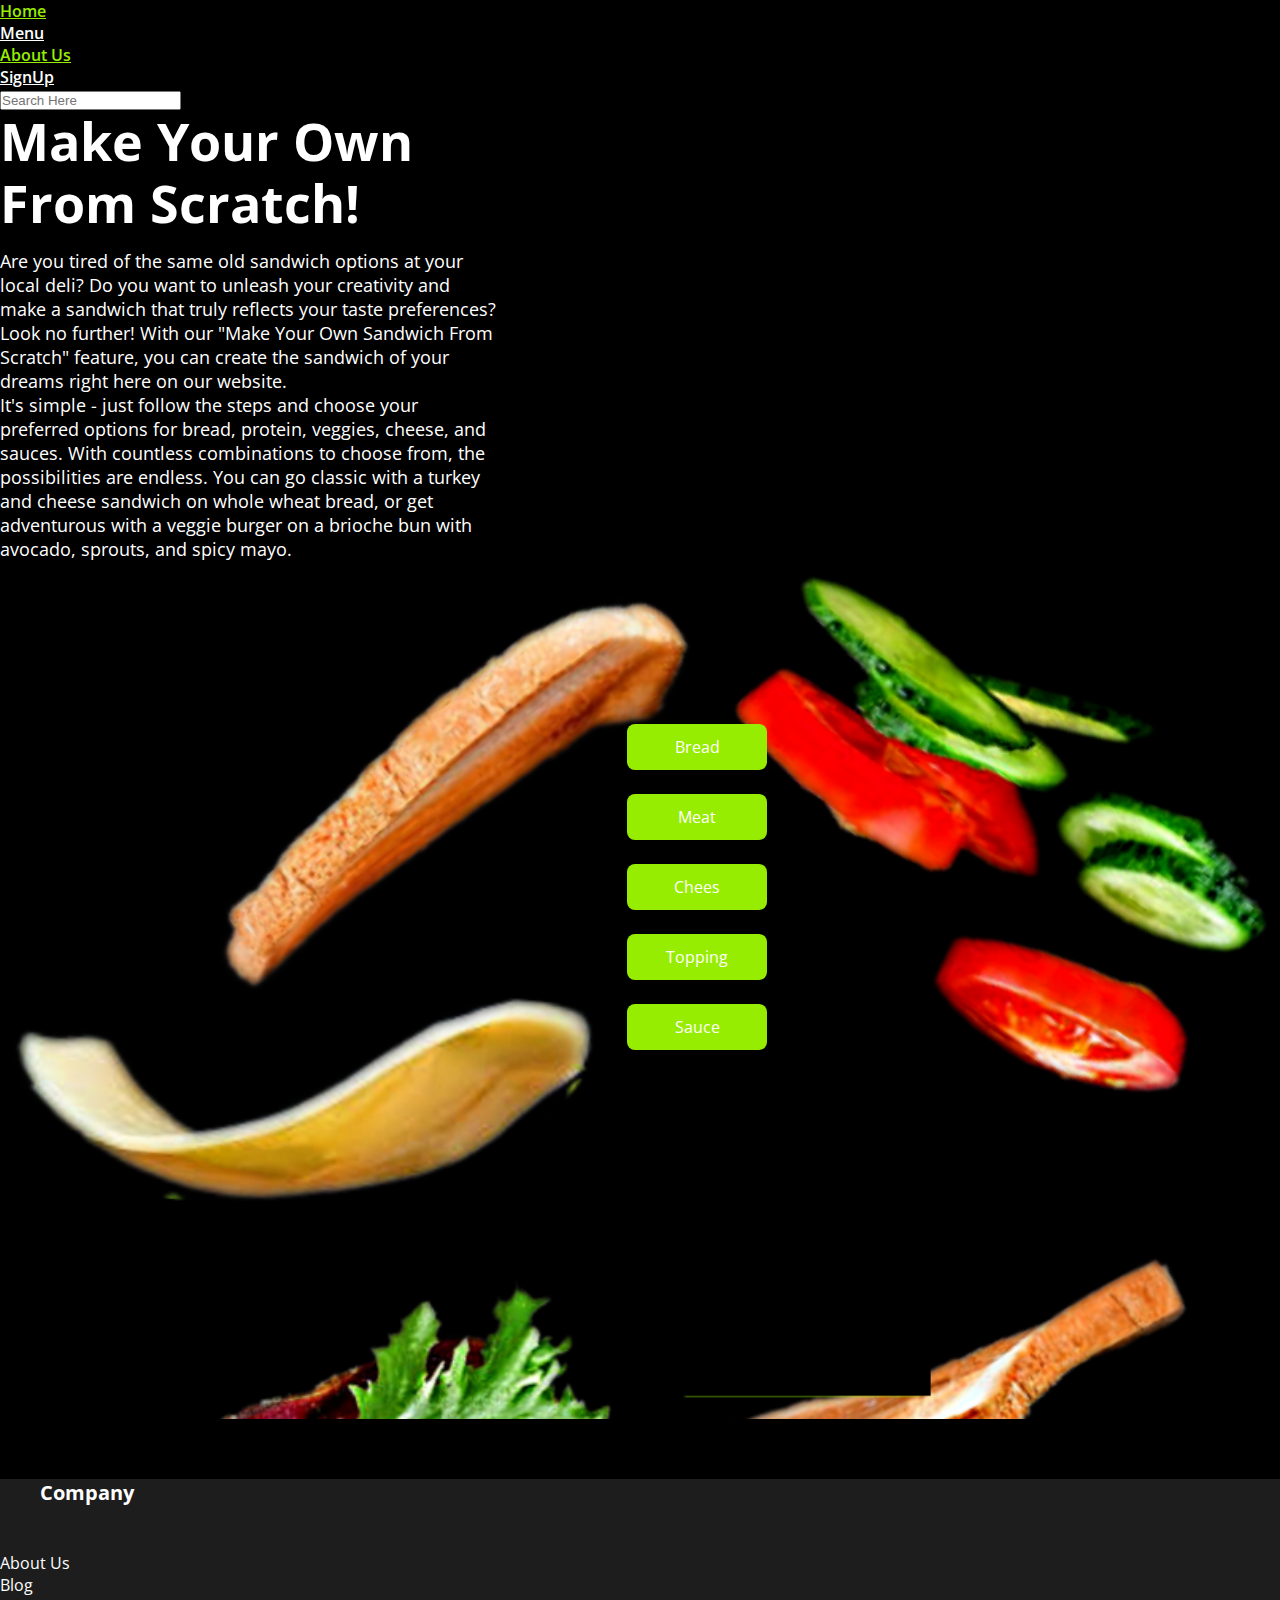
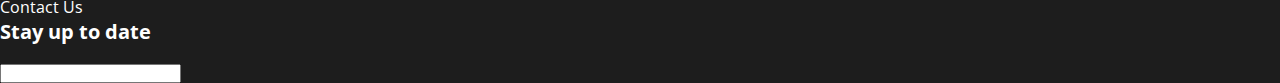
<file: make_your_own.html>
<!DOCTYPE html>
<html lang="en">
  <head>
    <meta charset="UTF-8" />
    <meta http-equiv="X-UA-Compatible" content="IE=edge" />
    <meta name="viewport" content="width=device-width, initial-scale=1.0" />
    <title>Get Sanditches</title>
    <link rel="preconnect" href="https://fonts.googleapis.com" />
    <link rel="preconnect" href="https://fonts.gstatic.com" crossorigin />
    <link
      href="https://fonts.googleapis.com/css2?family=Open+Sans:wght@400;500;600;700;800&display=swap"
      rel="stylesheet"
    />
    <link rel="stylesheet" href="css/style.css" />
    <link
      href="https://cdn.jsdelivr.net/npm/bootstrap@5.3.0-alpha3/dist/css/bootstrap.min.css"
      rel="stylesheet"
      integrity="sha384-KK94CHFLLe+nY2dmCWGMq91rCGa5gtU4mk92HdvYe+M/SXH301p5ILy+dN9+nJOZ"
      crossorigin="anonymous"
    />
    <script
      src="https://cdn.jsdelivr.net/npm/bootstrap@5.3.0-alpha3/dist/js/bootstrap.bundle.min.js"
      integrity="sha384-ENjdO4Dr2bkBIFxQpeoTz1HIcje39Wm4jDKdf19U8gI4ddQ3GYNS7NTKfAdVQSZe"
      crossorigin="anonymous"
    ></script>
  </head>
  <body>
    <div class="container">
      <nav class="navbar navbar-expand-lg nav-style-custom">
        <div
          class="collapse navbar-collapse d-flex justify-content-between"
          id="navbarSupportedContent"
        >
          <ul class="navbar-nav mr-auto">
            <li class="nav-item active">
              <a class="nav-link" href="index.html">Home</a>
            </li>
            <li class="nav-item">
              <a class="nav-link" href="menu.html">Menu</a>
            </li>
            <li class="nav-item">
              <a class="nav-link active" href="aboutus.html">About Us</a>
            </li>
            <li class="nav-item">
              <a class="nav-link" href="signup.html">SignUp</a>
            </li>
          </ul>
          <form class="form-inline my-2 my-lg-0 me-3">
            <input
              class="form-control mr-sm-2"
              type="search"
              placeholder="Search Here"
              aria-label="Search"
            />
          </form>
        </div>
      </nav>
    </div>

    <div class="container mt-5">
      <div class="row pt-5">
        <div class="col-md-5">
          <h2 class="heading-about">Make Your Own<br>From Scratch!</h2>
          <p class="para-headeing pt-5">
            Are you tired of the same old sandwich options at your local deli? Do you want to unleash
             your creativity and make a sandwich that truly reflects your taste preferences? Look no
              further! With our "Make Your Own Sandwich From Scratch" feature, you can create the sandwich 
              of your dreams right here on our website.
          </p>
          <p class="para-headeing pt-5">
            It's simple - just follow the steps and choose your preferred options for bread, protein,
             veggies, cheese, and sauces. With countless combinations to choose from, the possibilities are endless.
              You can go classic with a turkey and cheese sandwich on whole wheat bread, or get adventurous with a
               veggie burger on a brioche bun with avocado, sprouts, and spicy mayo.
          </p>
        </div>
        <div class="col-md-7">
          <div class="makeown-wrap">
            <ul>
              <li class="btn btn-make">
                <a href="choose_bread.html" target="_blankk">Bread</a>
              </li>
              <li class="btn btn-make">
                <a href="choose_meet.html" target="_blankk">Meat</a>
              </li>
              <li class="btn btn-make">
                <a href="choose_cheese.html" target="_blankk">Chees</a>
                
              </li>
              <li class="btn btn-make">
                <a href="choose_vegie.html" target="_blankk">Topping</a>
                
              </li>
              <li class="btn btn-make">
                <a href="choose_spices.html" target="_blankk">Sauce</a>
                
              </li>
            </ul>
          </div>
        </div>
      </div>
    </div>

    <div class="container-fluid footer mt-5">
      <div class="row pb-5 pt-5">
        <div class="col-md-4">
          <h2 class="footer-company">Company</h2>
        </div>
        <div class="col-md-4">          
          <ul class="footer-aboutus">
            <li><a href="aboutus.html">About Us</a></li>
            <li><a href="aboutus.html">Blog</a></li>
            <li><a href="aboutus.html">Contact Us</a></li>         
          </ul>
        </div>        
        <div class="col-md-4">
          <h2>Stay up to date</h2>
          <form action="#" method="post">
            <input type="text" name="" id="" />
          </form>
        </div>
      </div>
    </div>
  </body>
</html>
</file>
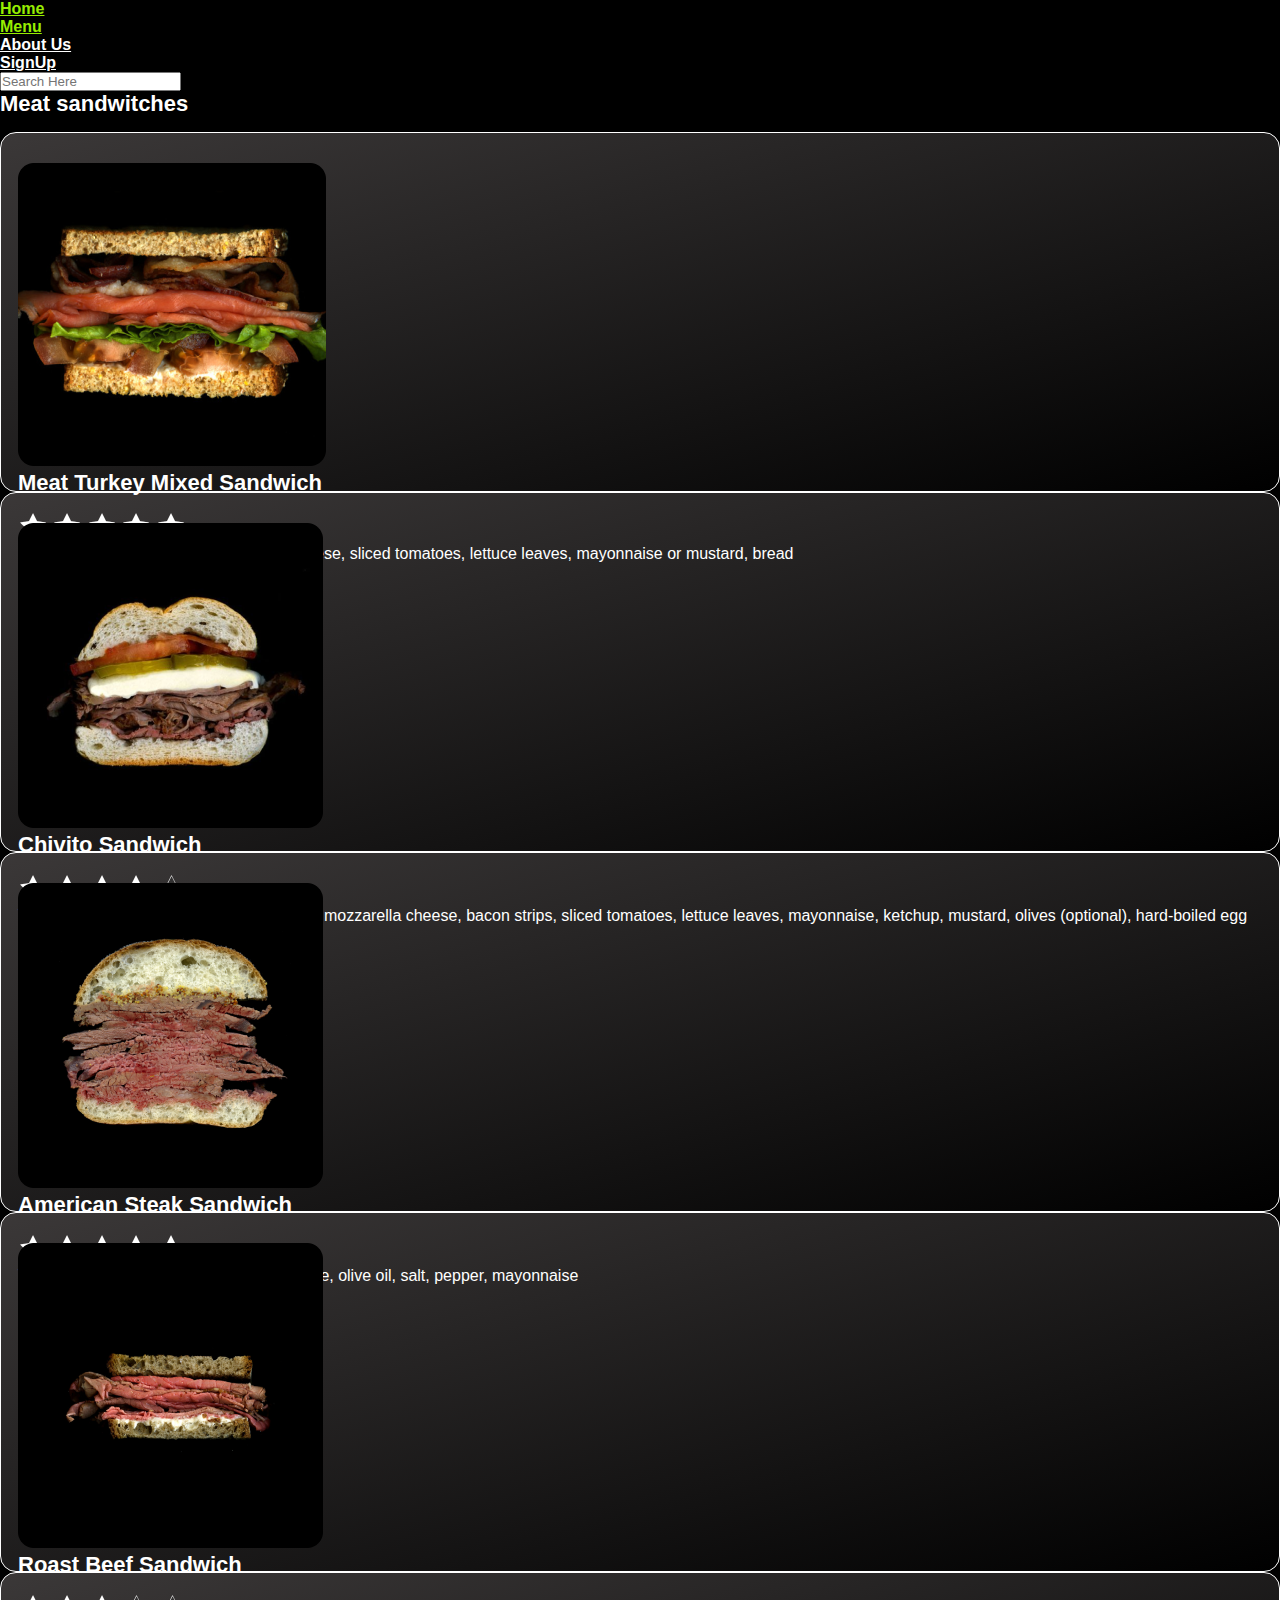
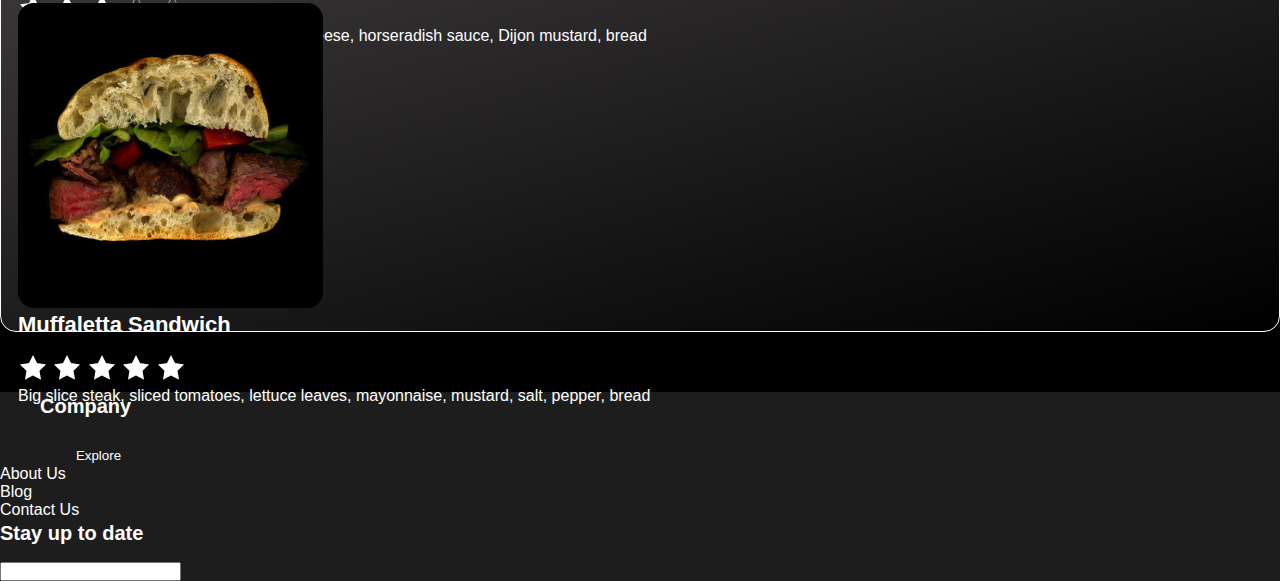
<file: meatsandwitches.html>
<!DOCTYPE html>
<html lang="en">
  <head>
    <meta charset="UTF-8" />
    <meta http-equiv="X-UA-Compatible" content="IE=edge" />
    <meta name="viewport" content="width=device-width, initial-scale=1.0" />
    <title>Get Sanditches</title>
    <link rel="stylesheet" href="css/style.css" />
    <link
      href="https://cdn.jsdelivr.net/npm/bootstrap@5.3.0-alpha3/dist/css/bootstrap.min.css"
      rel="stylesheet"
      integrity="sha384-KK94CHFLLe+nY2dmCWGMq91rCGa5gtU4mk92HdvYe+M/SXH301p5ILy+dN9+nJOZ"
      crossorigin="anonymous"
    />
    <script
      src="https://cdn.jsdelivr.net/npm/bootstrap@5.3.0-alpha3/dist/js/bootstrap.bundle.min.js"
      integrity="sha384-ENjdO4Dr2bkBIFxQpeoTz1HIcje39Wm4jDKdf19U8gI4ddQ3GYNS7NTKfAdVQSZe"
      crossorigin="anonymous"
    ></script>
  </head>
  <body>
    <div class="container">
      <nav class="navbar navbar-expand-lg nav-style-custom">
        <div
          class="collapse navbar-collapse d-flex justify-content-between"
          id="navbarSupportedContent"
        >
          <ul class="navbar-nav mr-auto">
            <li class="nav-item active">
              <a class="nav-link" href="index.html">Home</a>
            </li>
            <li class="nav-item">
              <a class="nav-link active" href="menu.html">Menu</a>
            </li>
            <li class="nav-item">
              <a class="nav-link" href="aboutus.html">About Us</a>
            </li>
            <li class="nav-item">
              <a class="nav-link" href="signup.html">SignUp</a>
            </li>
          </ul>
          <form class="form-inline my-2 my-lg-0 me-3">
            <input
              class="form-control mr-sm-2"
              type="search"
              placeholder="Search Here"
              aria-label="Search"
            />
          </form>
        </div>
      </nav>
    </div>

    <div class="container mt-5">
      <div class="row pt-5">
        <div class="col-md-12">
          <h2>Meat sandwitches</h2>
        </div>
      </div>
      <div class="row">
        <div class="col-md-12 col-sm-12">
          <div class="meatsandwiches-wrapper">
            <div class="row">
              <div class="col-md-4 col-sm-4">
                <img src="images/menu/meet.png" class="" alt="Meet Sandwitch" />
              </div>
              <div class="col-md-8 col-sm-8">
                <h2>Meat Turkey Mixed Sandwich</h2>
                <div>
                  <img
                    src="images/meatsandwiches/filled_star.png"
                    class=""
                    alt="filled star"
                  />
                  <img
                    src="images/meatsandwiches/filled_star.png"
                    class=""
                    alt="filled star"
                  />
                  <img
                    src="images/meatsandwiches/filled_star.png"
                    class=""
                    alt="filled star"
                  />
                  <img
                    src="images/meatsandwiches/filled_star.png"
                    class=""
                    alt="filled star"
                  />
                  <img
                    src="images/meatsandwiches/filled_star.png"
                    class=""
                    alt="filled star"
                  />
                </div>
                <p class="mt-4">
                  Sliced turkey meat, sliced ham, sliced cheese, sliced
                  tomatoes, lettuce leaves, mayonnaise or mustard, bread
                </p>

                <button
                  type=""
                  class="btn-meatsandwiches"
                  onclick="window.location.href = 'sandwitchrecipe.html'"
                >
                  Explore
                </button>
              </div>
            </div>
          </div>
        </div>
        <div class="mt-4 col-md-12 col-sm-12">
          <div class="meatsandwiches-wrapper">
            <div class="row">
              <div class="col-md-4 col-sm-4">
                <img
                  src="images/menu/chivito.png"
                  class=""
                  alt="Chivito Sandwitch"
                />
              </div>
              <div class="col-md-8 col-sm-8">
                <h2>Chivito Sandwich</h2>
                <div>
                  <img
                    src="images/meatsandwiches/filled_star.png"
                    class=""
                    alt="filled star"
                  />
                  <img
                    src="images/meatsandwiches/filled_star.png"
                    class=""
                    alt="filled star"
                  />
                  <img
                    src="images/meatsandwiches/filled_star.png"
                    class=""
                    alt="filled star"
                  />
                  <img
                    src="images/meatsandwiches/filled_star.png"
                    class=""
                    alt="filled star"
                  />
                  <img
                    src="images/meatsandwiches/hollow_star.png"
                    class=""
                    alt="hollow star"
                  />
                </div>
                <p class="mt-4">
                  Thinly sliced beef steak, sliced ham, sliced mozzarella
                  cheese, bacon strips, sliced tomatoes, lettuce leaves,
                  mayonnaise, ketchup, mustard, olives (optional), hard-boiled
                  egg (optional), bread.
                </p>

                <button
                  type=""
                  class="btn-meatsandwiches"
                  onclick="window.location.href = 'sandwitchrecipe.html'"
                >
                  Explore
                </button>
              </div>
            </div>
          </div>
        </div>
        <div class="mt-4 col-md-12 col-sm-12">
          <div class="meatsandwiches-wrapper">
            <div class="row">
              <div class="col-md-4 col-sm-4">
                <img
                  src="images/menu/american_steak.png"
                  class=""
                  alt="American Steak Sandwitch"
                />
              </div>
              <div class="col-md-8 col-sm-8">
                <h2>American Steak Sandwich</h2>
                <div>
                  <img
                    src="images/meatsandwiches/filled_star.png"
                    class=""
                    alt="filled star"
                  />
                  <img
                    src="images/meatsandwiches/filled_star.png"
                    class=""
                    alt="filled star"
                  />
                  <img
                    src="images/meatsandwiches/filled_star.png"
                    class=""
                    alt="filled star"
                  />
                  <img
                    src="images/meatsandwiches/filled_star.png"
                    class=""
                    alt="filled star"
                  />
                  <img
                    src="images/meatsandwiches/filled_star.png"
                    class=""
                    alt="filled star"
                  />
                </div>
                <p class="mt-4">
                  Thinly sliced steak, sliced provolone cheese, olive oil, salt,
                  pepper, mayonnaise
                </p>

                <button
                  type=""
                  class="btn-meatsandwiches"
                  onclick="window.location.href = 'sandwitchrecipe.html'"
                >
                  Explore
                </button>
              </div>
            </div>
          </div>
        </div>
        <div class="mt-4 col-md-12 col-sm-12">
          <div class="meatsandwiches-wrapper">
            <div class="row">
              <div class="col-md-4 col-sm-4">
                <img
                  src="images/menu/roast_beef.png"
                  class=""
                  alt="Roast Beef Sandwitch"
                />
              </div>
              <div class="col-md-8 col-sm-8">
                <h2>Roast Beef Sandwich</h2>
                <div>
                  <img
                    src="images/meatsandwiches/filled_star.png"
                    class=""
                    alt="filled star"
                  />
                  <img
                    src="images/meatsandwiches/filled_star.png"
                    class=""
                    alt="filled star"
                  />
                  <img
                    src="images/meatsandwiches/filled_star.png"
                    class=""
                    alt="filled star"
                  />
                  <img
                    src="images/meatsandwiches/hollow_star.png"
                    class=""
                    alt="hollow star"
                  />
                  <img
                    src="images/meatsandwiches/hollow_star.png"
                    class=""
                    alt="hollow star"
                  />
                </div>
                <p class="mt-4">
                  Thinly sliced roast beef, sliced cheddar cheese, horseradish
                  sauce, Dijon mustard, bread
                </p>

                <button
                  type=""
                  class="btn-meatsandwiches"
                  onclick="window.location.href = 'sandwitchrecipe.html'"
                >
                  Explore
                </button>
              </div>
            </div>
          </div>
        </div>
        <div class="mt-4 col-md-12 col-sm-12">
          <div class="meatsandwiches-wrapper">
            <div class="row">
              <div class="col-md-4 col-sm-4">
                <img
                  src="images/menu/Muffaletta.png"
                  class=""
                  alt="Muffaletta Sandwitch"
                />
              </div>
              <div class="col-md-8 col-sm-8">
                <h2>Muffaletta Sandwich</h2>
                <div>
                  <img
                    src="images/meatsandwiches/filled_star.png"
                    class=""
                    alt="filled star"
                  />
                  <img
                    src="images/meatsandwiches/filled_star.png"
                    class=""
                    alt="filled star"
                  />
                  <img
                    src="images/meatsandwiches/filled_star.png"
                    class=""
                    alt="filled star"
                  />
                  <img
                    src="images/meatsandwiches/filled_star.png"
                    class=""
                    alt="filled star"
                  />
                  <img
                    src="images/meatsandwiches/filled_star.png"
                    class=""
                    alt="filled star"
                  />
                </div>
                <p class="mt-4">
                  Big slice steak, sliced tomatoes, lettuce leaves, mayonnaise,
                  mustard, salt, pepper, bread
                </p>

                <button
                  type=""
                  class="btn-meatsandwiches"
                  onclick="window.location.href = 'sandwitchrecipe.html'"
                >
                  Explore
                </button>
              </div>
            </div>
          </div>
        </div>
      </div>
    </div>

    <div class="container-fluid footer mt-5">
      <div class="row pb-5 pt-5">
        <div class="col-md-4">
          <h2 class="footer-company">Company</h2>
        </div>
        <div class="col-md-4">          
          <ul class="footer-aboutus">
            <li><a href="aboutus.html">About Us</a></li>
            <li><a href="aboutus.html">Blog</a></li>
            <li><a href="aboutus.html">Contact Us</a></li>         
          </ul>
        </div>        
        <div class="col-md-4">
          <h2>Stay up to date</h2>
          <form action="#" method="post">
            <input type="text" name="" id="" />
          </form>
        </div>
      </div>
    </div>
  </body>
</html>
</file>
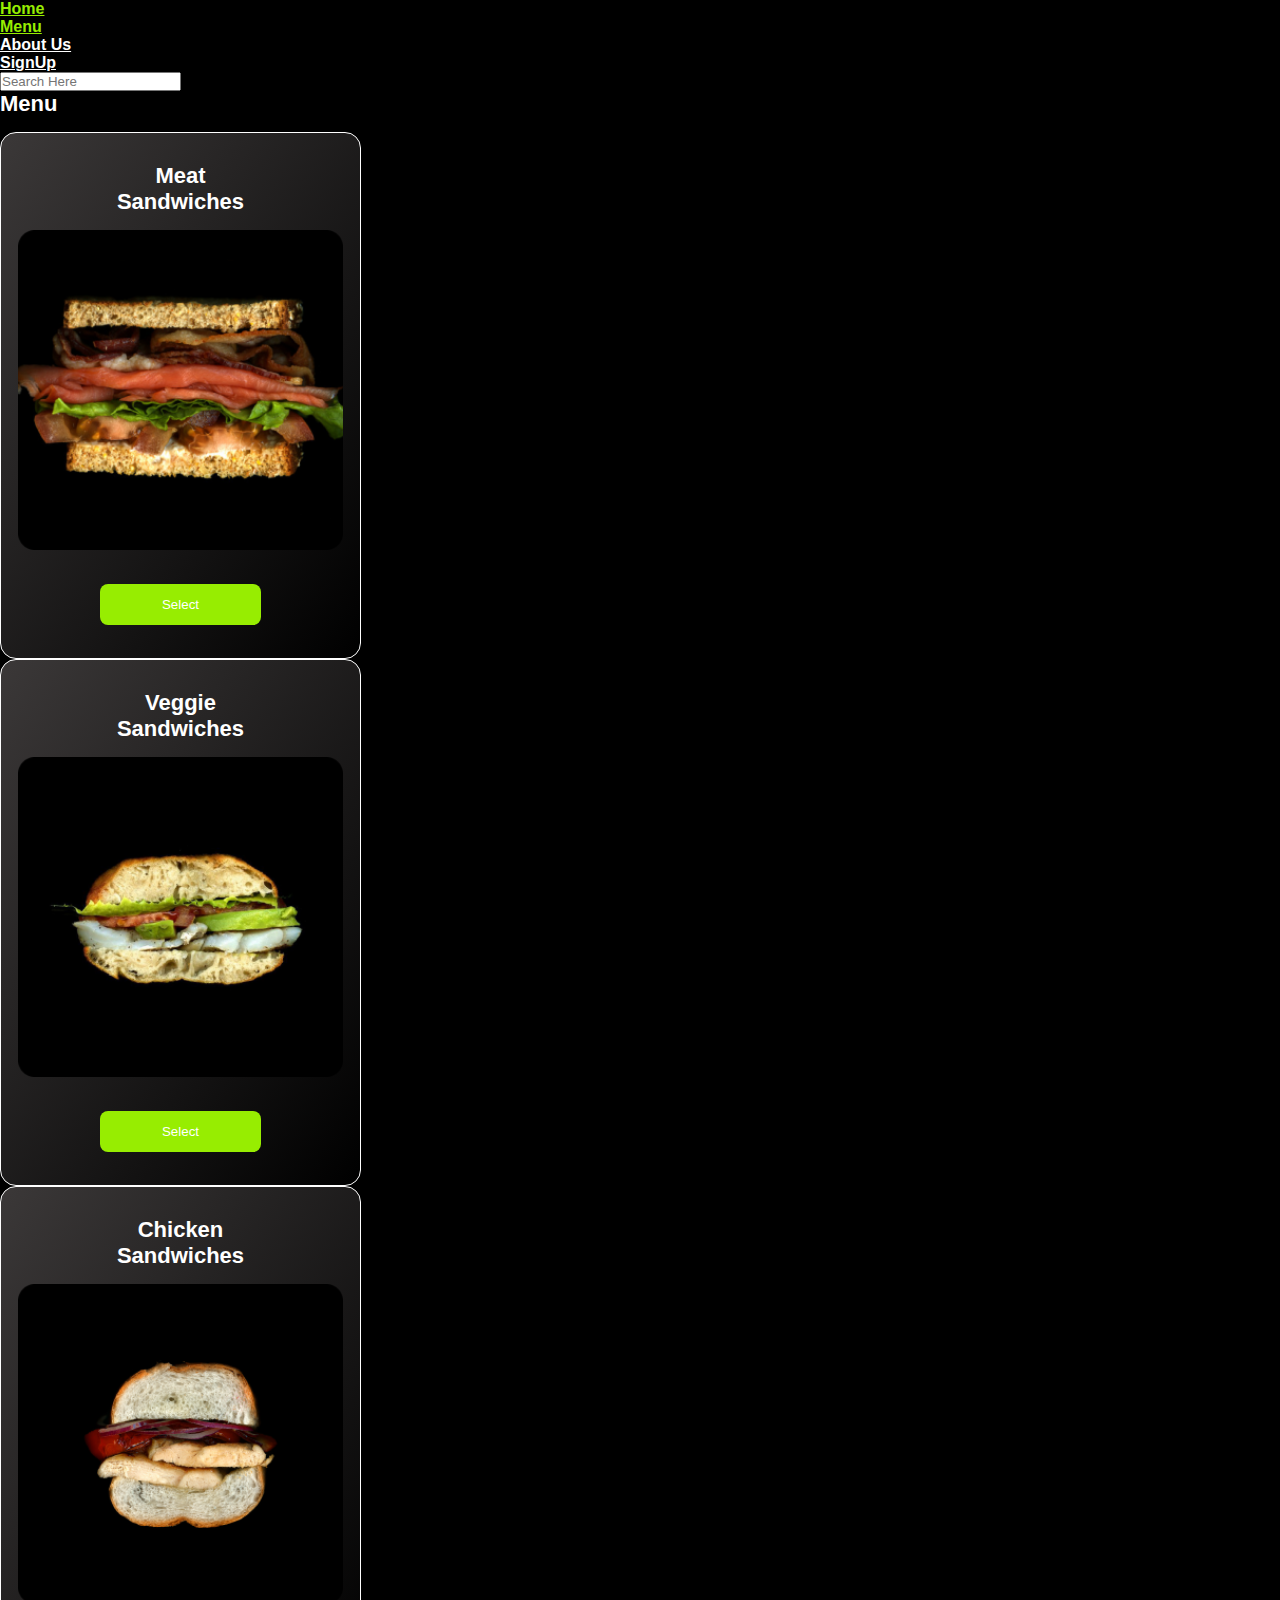
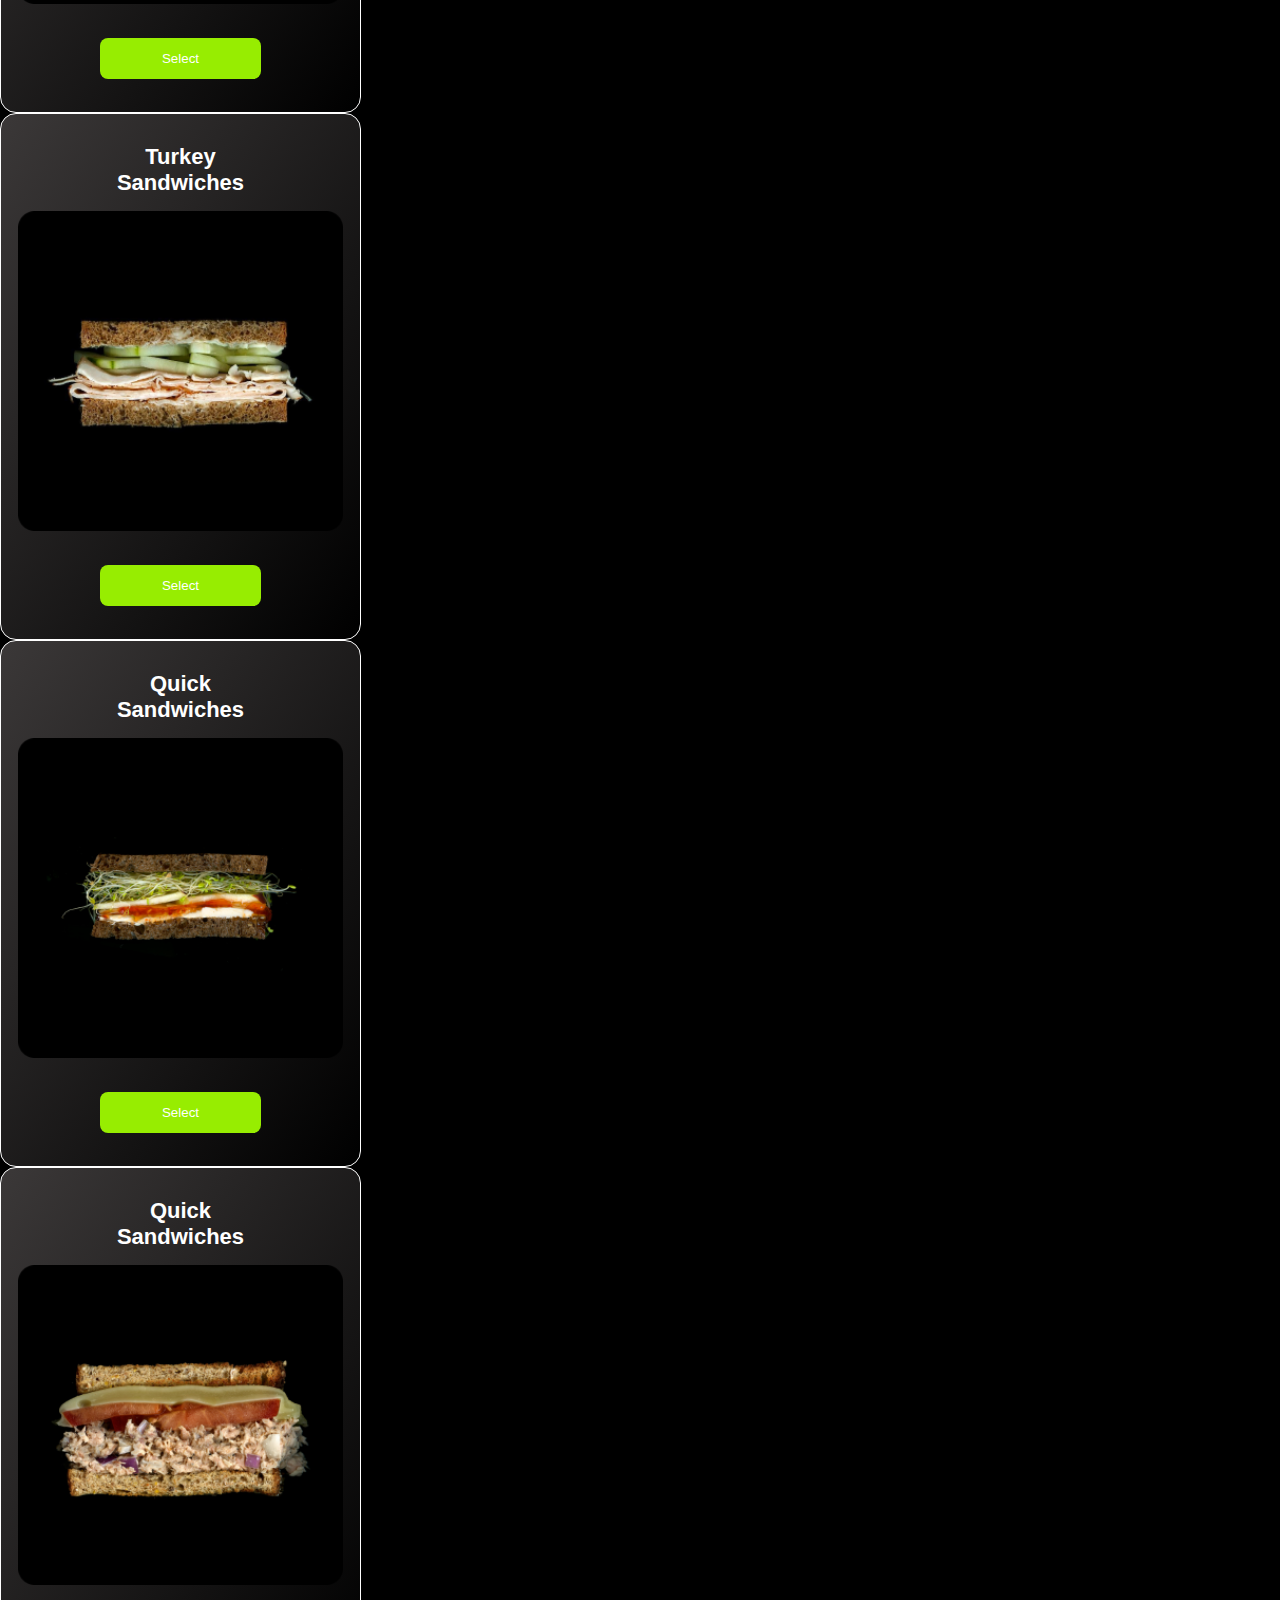
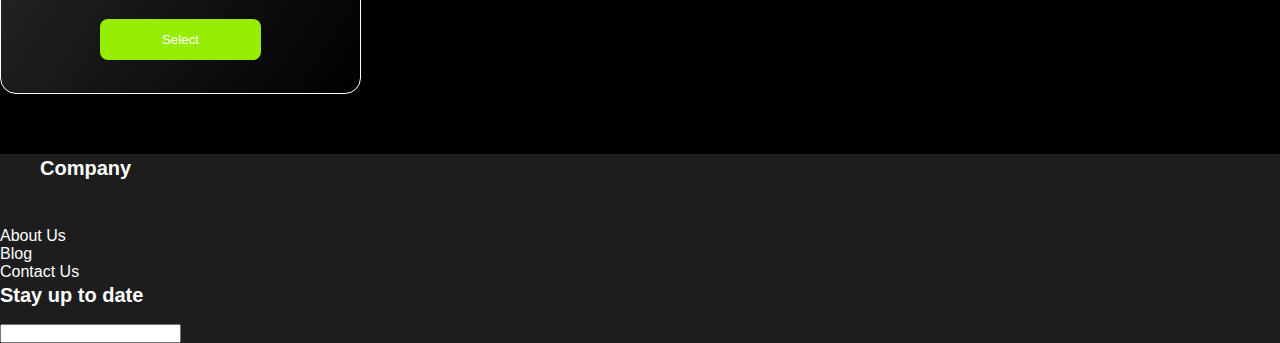
<file: menu.html>
<!DOCTYPE html>
<html lang="en">
  <head>
    <meta charset="UTF-8" />
    <meta http-equiv="X-UA-Compatible" content="IE=edge" />
    <meta name="viewport" content="width=device-width, initial-scale=1.0" />
    <title>Get Sanditches</title>
    <link rel="stylesheet" href="css/style.css" />
    <link
      href="https://cdn.jsdelivr.net/npm/bootstrap@5.3.0-alpha3/dist/css/bootstrap.min.css"
      rel="stylesheet"
      integrity="sha384-KK94CHFLLe+nY2dmCWGMq91rCGa5gtU4mk92HdvYe+M/SXH301p5ILy+dN9+nJOZ"
      crossorigin="anonymous"
    />
    <script
      src="https://cdn.jsdelivr.net/npm/bootstrap@5.3.0-alpha3/dist/js/bootstrap.bundle.min.js"
      integrity="sha384-ENjdO4Dr2bkBIFxQpeoTz1HIcje39Wm4jDKdf19U8gI4ddQ3GYNS7NTKfAdVQSZe"
      crossorigin="anonymous"
    ></script>
  </head>
  <body>
    <div class="container">
      <nav class="navbar navbar-expand-lg nav-style-custom">
        <div
          class="collapse navbar-collapse d-flex justify-content-between"
          id="navbarSupportedContent"
        >
          <ul class="navbar-nav mr-auto">
            <li class="nav-item active">
              <a class="nav-link" href="index.html">Home</a>
            </li>
            <li class="nav-item">
              <a class="nav-link active" href="menu.html">Menu</a>
            </li>
            <li class="nav-item">
              <a class="nav-link" href="aboutus.html">About Us</a>
            </li>
            <li class="nav-item">
              <a class="nav-link" href="signup.html">SignUp</a>
            </li>
          </ul>
          <form class="form-inline my-2 my-lg-0 me-3">
            <input
              class="form-control mr-sm-2"
              type="search"
              placeholder="Search Here"
              aria-label="Search"
            />
          </form>
        </div>
      </nav>
    </div>

    <div class="container mt-5">
      <div class="row pt-5">
        <div class="col-md-12">
          <h2>Menu</h2>
        </div>
      </div>
      <div class="row">
        <div class="p-5 col-md-4 col-sm-12">
          <div class="menu-wrapper">
            <h2>
              Meat<br />
              Sandwiches
            </h2>
            <img src="images/menu/meet.png" class="" alt="Meet Sandwitch" />
            <button
              type=""
              class="btn-menu"
              onclick="window.location.href = 'meatsandwitches.html'"
            >
              Select
            </button>
          </div>
        </div>
        <div class="p-5 col-md-4 col-sm-12">
          <div class="menu-wrapper">
            <h2>
              Veggie<br />
              Sandwiches
            </h2>
            <img src="images/menu/vegie.png" class="" alt="Veggie Sandwitch" />
            <button
              type=""
              class="btn-menu"
              onclick="window.location.href = 'meatsandwitches.html'"
            >
              Select
            </button>
          </div>
        </div>
        <div class="p-5 col-md-4 col-sm-12">
          <div class="menu-wrapper">
            <h2>
              Chicken<br />
              Sandwiches
            </h2>
            <img
              src="images/menu/chicken.png"
              class=""
              alt="Chicken Sandwitch"
            />
            <button
              type=""
              class="btn-menu"
              onclick="window.location.href = 'meatsandwitches.html'"
            >
              Select
            </button>
          </div>
        </div>
        <div class="p-5 col-md-4 col-sm-12">
          <div class="menu-wrapper">
            <h2>
              Turkey<br />
              Sandwiches
            </h2>
            <img src="images/menu/turkey.png" class="" alt="Turkey Sandwitch" />
            <button
              type=""
              class="btn-menu"
              onclick="window.location.href = 'meatsandwitches.html'"
            >
              Select
            </button>
          </div>
        </div>
        <div class="p-5 col-md-4 col-sm-12">
          <div class="menu-wrapper">
            <h2>
              Quick<br />
              Sandwiches
            </h2>
            <img src="images/menu/quick.png" class="" alt="Quick Sandwitch" />
            <button
              type=""
              class="btn-menu"
              onclick="window.location.href = 'meatsandwitches.html'"
            >
              Select
            </button>
          </div>
        </div>
        <div class="p-5 col-md-4 col-sm-12">
          <div class="menu-wrapper">
            <h2>
              Quick<br />
              Sandwiches
            </h2>
            <img src="images/menu/tuna.png" class="" alt="Tuna Sandwitch" />
            <button
              type=""
              class="btn-menu"
              onclick="window.location.href = 'meatsandwitches.html'"
            >
              Select
            </button>
          </div>
        </div>
      </div>
    </div>

    <div class="container-fluid footer mt-5">
      <div class="row pb-5 pt-5">
        <div class="col-md-4">
          <h2 class="footer-company">Company</h2>
        </div>
        <div class="col-md-4">          
          <ul class="footer-aboutus">
            <li><a href="aboutus.html">About Us</a></li>
            <li><a href="aboutus.html">Blog</a></li>
            <li><a href="aboutus.html">Contact Us</a></li>         
          </ul>
        </div>        
        <div class="col-md-4">
          <h2>Stay up to date</h2>
          <form action="#" method="post">
            <input type="text" name="" id="" />
          </form>
        </div>
      </div>
    </div>
  </body>
</html>
</file>
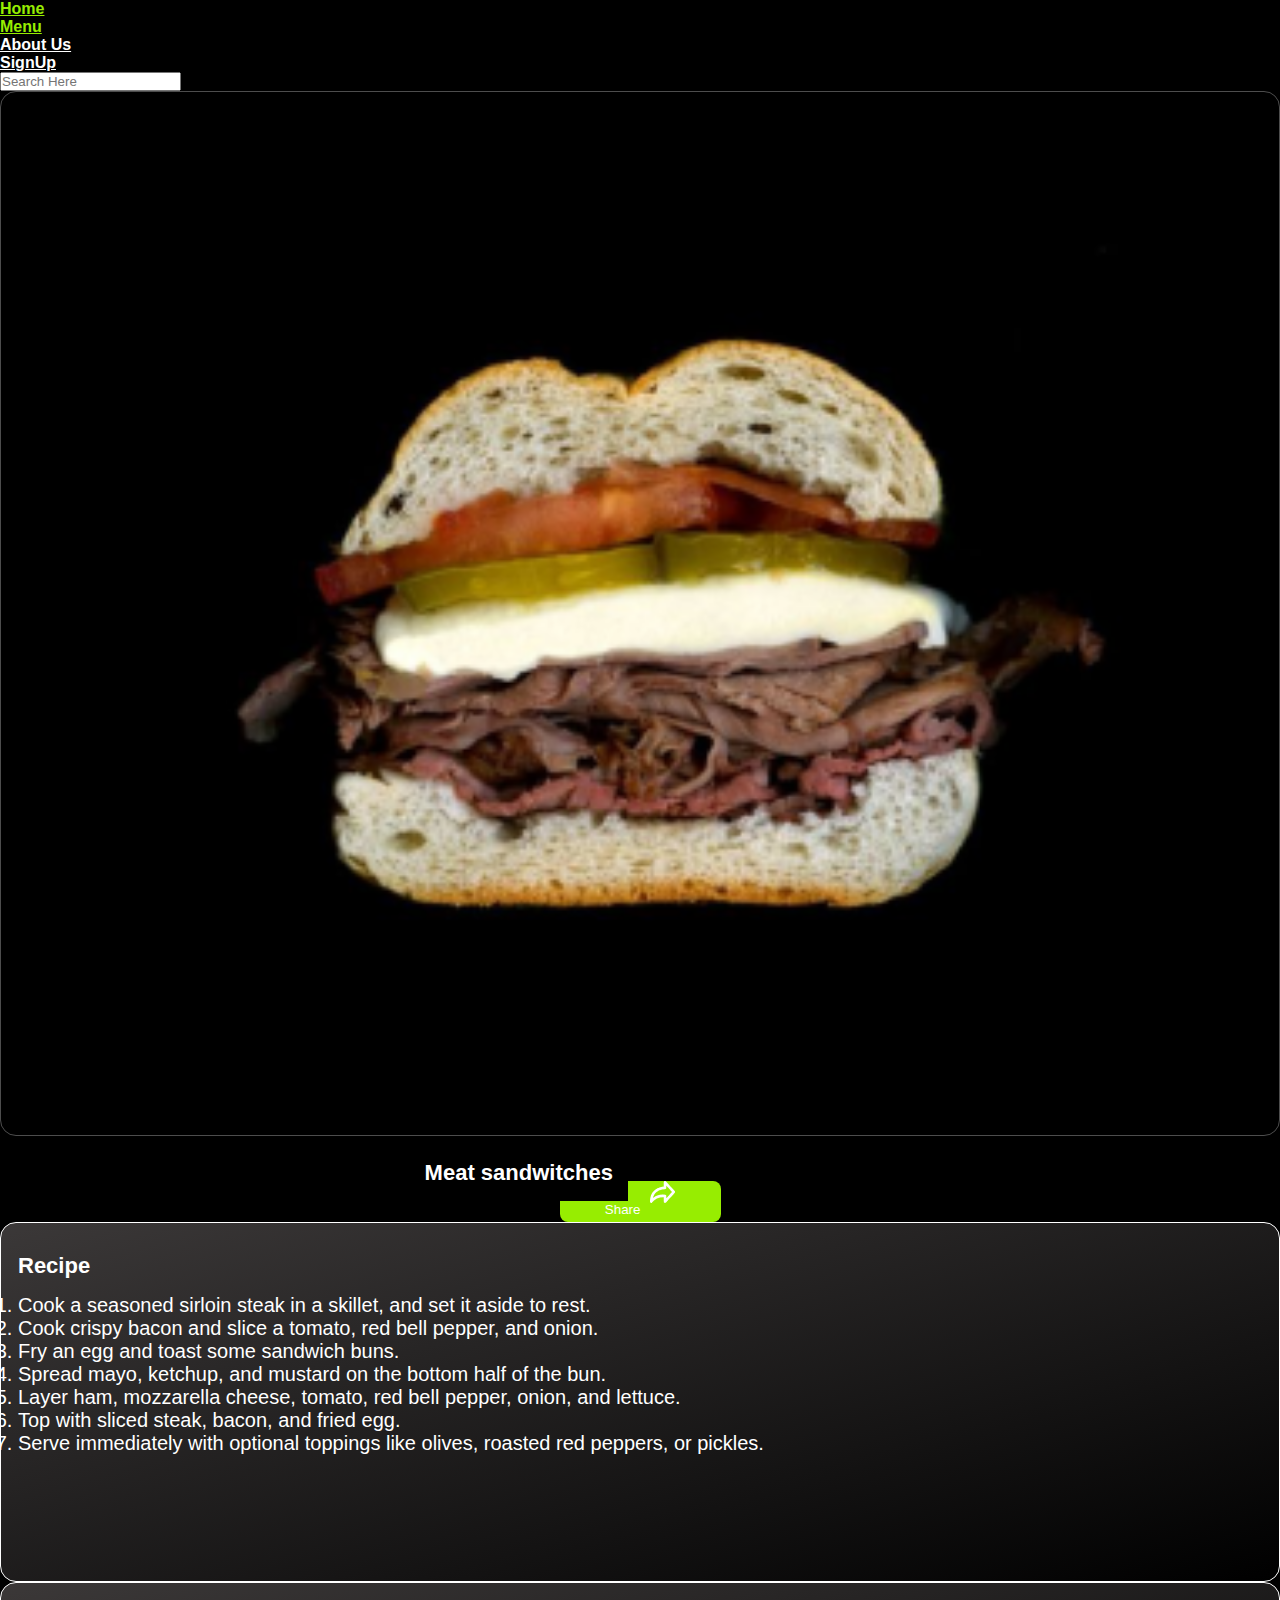
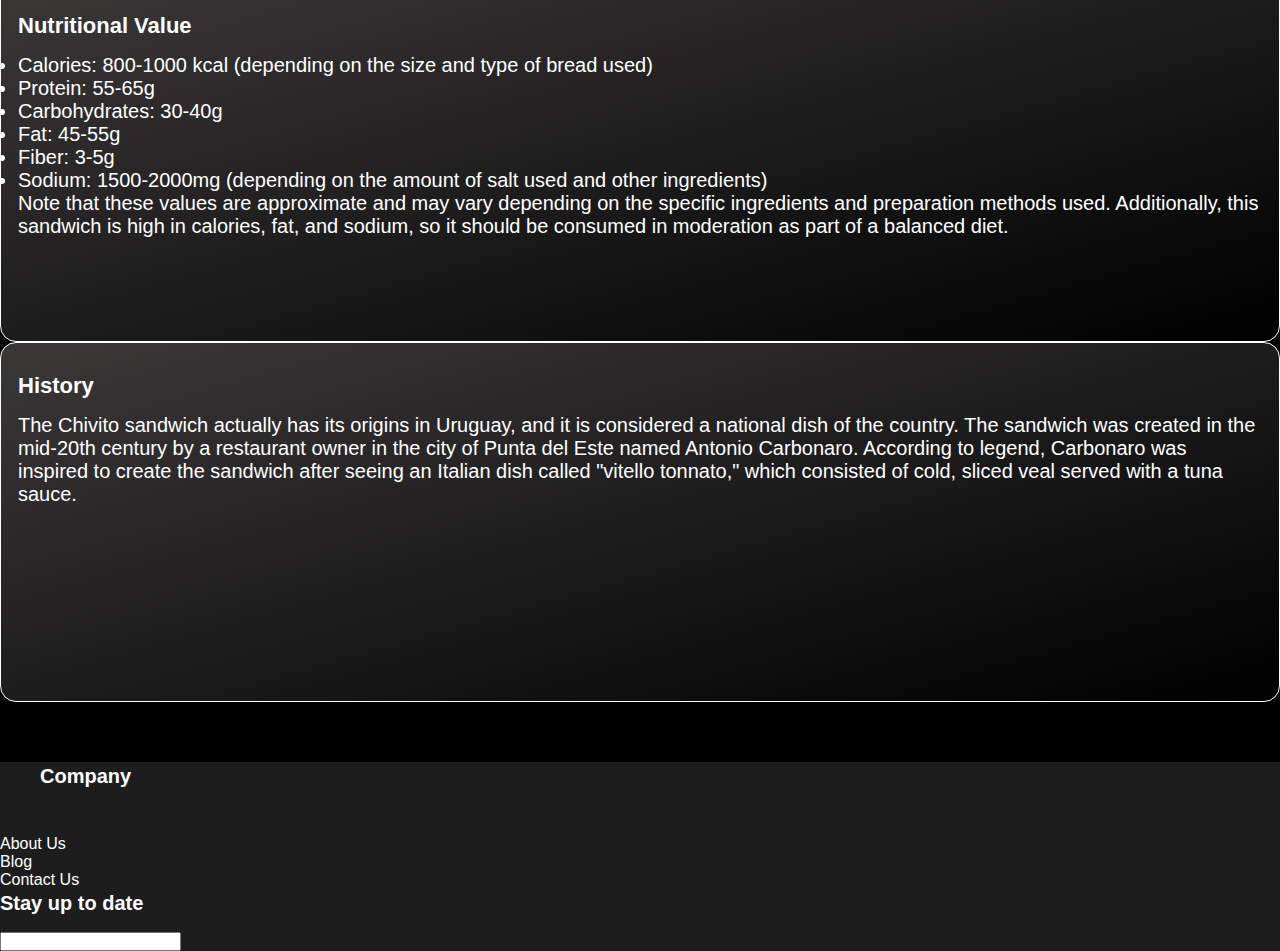
<file: sandwitchrecipe.html>
<!DOCTYPE html>
<html lang="en">
  <head>
    <meta charset="UTF-8" />
    <meta http-equiv="X-UA-Compatible" content="IE=edge" />
    <meta name="viewport" content="width=device-width, initial-scale=1.0" />
    <title>Get Sanditches</title>
    <link rel="stylesheet" href="css/style.css" />
    <link
      href="https://cdn.jsdelivr.net/npm/bootstrap@5.3.0-alpha3/dist/css/bootstrap.min.css"
      rel="stylesheet"
      integrity="sha384-KK94CHFLLe+nY2dmCWGMq91rCGa5gtU4mk92HdvYe+M/SXH301p5ILy+dN9+nJOZ"
      crossorigin="anonymous"
    />
    <script
      src="https://cdn.jsdelivr.net/npm/bootstrap@5.3.0-alpha3/dist/js/bootstrap.bundle.min.js"
      integrity="sha384-ENjdO4Dr2bkBIFxQpeoTz1HIcje39Wm4jDKdf19U8gI4ddQ3GYNS7NTKfAdVQSZe"
      crossorigin="anonymous"
    ></script>
  </head>
  <body>
    <div class="container">
      <nav class="navbar navbar-expand-lg nav-style-custom">
        <div
          class="collapse navbar-collapse d-flex justify-content-between"
          id="navbarSupportedContent"
        >
          <ul class="navbar-nav mr-auto">
            <li class="nav-item active">
              <a class="nav-link" href="index.html">Home</a>
            </li>
            <li class="nav-item">
              <a class="nav-link active" href="menu.html">Menu</a>
            </li>
            <li class="nav-item">
              <a class="nav-link" href="aboutus.html">About Us</a>
            </li>
            <li class="nav-item">
              <a class="nav-link" href="signup.html">SignUp</a>
            </li>
          </ul>
          <form class="form-inline my-2 my-lg-0 me-3">
            <input
              class="form-control mr-sm-2"
              type="search"
              placeholder="Search Here"
              aria-label="Search"
            />
          </form>
        </div>
      </nav>
    </div>

    <div class="container mt-5">
      <div class="row pt-5">
        <div class="col-md-12">
          <div class="sandwich-recipe-wrapper">
            <img
              class="sandwich-recipe-image"
              width="80%"
              src="images/menu/chivito.png"
              class=""
              alt="Chivito Sandwitch"
            />
          </div>
        </div>
        <div class="col-md-12">
          <h2 class="sandwich-recipe-title">Meat sandwitches</h2>
          <button type="" class="btn-sandwich-recipe">
            Share <img src="images/home/share.png" />
          </button>
        </div>
      </div>
      <div class="row">
        <div class="mt-4 col-md-12 col-sm-12">
          <div class="meatsandwiches-wrapper">
            <div class="col-md-12 col-sm-12">
              <h2>Recipe</h2>
              <ol class="sandwich-recipe-ordered-list">
                <li>
                  Cook a seasoned sirloin steak in a skillet, and set it aside
                  to rest.
                </li>
                <li>
                  Cook crispy bacon and slice a tomato, red bell pepper, and
                  onion.
                </li>
                <li>Fry an egg and toast some sandwich buns.</li>
                <li>
                  Spread mayo, ketchup, and mustard on the bottom half of the
                  bun.
                </li>
                <li>
                  Layer ham, mozzarella cheese, tomato, red bell pepper, onion,
                  and lettuce.
                </li>
                <li>Top with sliced steak, bacon, and fried egg.</li>
                <li>
                  Serve immediately with optional toppings like olives, roasted
                  red peppers, or pickles.
                </li>
              </ol>
            </div>
          </div>
        </div>
        <div class="mt-5 col-md-12 col-sm-12">
          <div class="meatsandwiches-wrapper">
            <div class="col-md-12 col-sm-12">
              <h2>Nutritional Value</h2>
              <ul class="sandwich-recipe-ordered-list">
                <li>
                  Calories: 800-1000 kcal (depending on the size and type of
                  bread used)
                </li>
                <li>Protein: 55-65g</li>
                <li>Carbohydrates: 30-40g</li>
                <li>Fat: 45-55g</li>
                <li>Fiber: 3-5g</li>
                <li>
                  Sodium: 1500-2000mg (depending on the amount of salt used and
                  other ingredients)
                </li>
              </ul>
              <p class="sandwich-recipe-p">
                Note that these values are approximate and may vary depending on
                the specific ingredients and preparation methods used.
                Additionally, this sandwich is high in calories, fat, and
                sodium, so it should be consumed in moderation as part of a
                balanced diet.
              </p>
            </div>
          </div>
        </div>
        <div class="mt-5 col-md-12 col-sm-12">
          <div class="meatsandwiches-wrapper">
            <div class="col-md-12 col-sm-12">
              <h2>History</h2>
              <p class="sandwich-recipe-p">
                The Chivito sandwich actually has its origins in Uruguay, and it
                is considered a national dish of the country. The sandwich was
                created in the mid-20th century by a restaurant owner in the
                city of Punta del Este named Antonio Carbonaro. According to
                legend, Carbonaro was inspired to create the sandwich after
                seeing an Italian dish called "vitello tonnato," which consisted
                of cold, sliced veal served with a tuna sauce.
              </p>
            </div>
          </div>
        </div>
      </div>
    </div>

    <div class="container-fluid footer mt-5">
      <div class="row pb-5 pt-5">
        <div class="col-md-4">
          <h2 class="footer-company">Company</h2>
        </div>
        <div class="col-md-4">          
          <ul class="footer-aboutus">
            <li><a href="aboutus.html">About Us</a></li>
            <li><a href="aboutus.html">Blog</a></li>
            <li><a href="aboutus.html">Contact Us</a></li>         
          </ul>
        </div>        
        <div class="col-md-4">
          <h2>Stay up to date</h2>
          <form action="#" method="post">
            <input type="text" name="" id="" />
          </form>
        </div>
      </div>
    </div>
  </body>
</html>
</file>
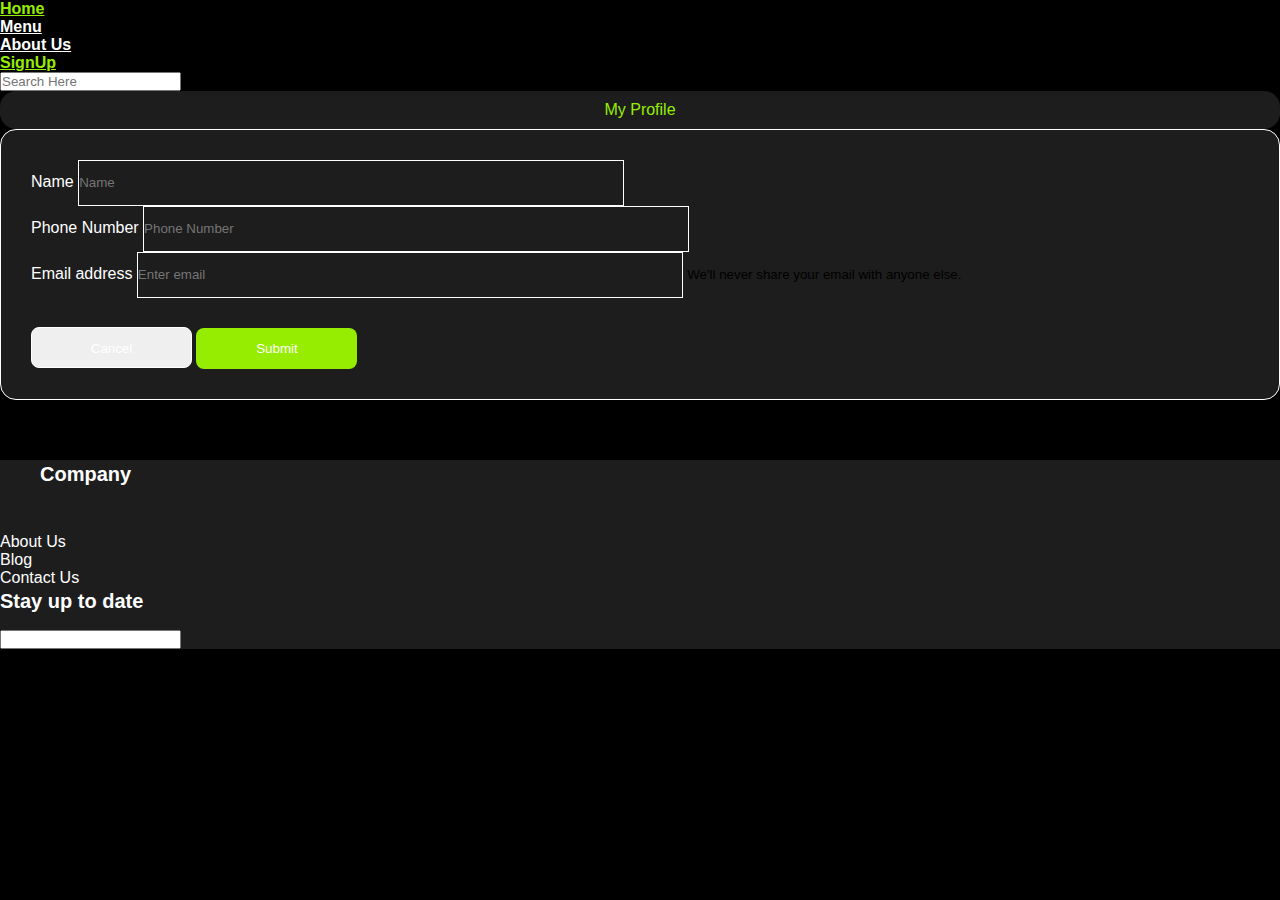
<file: signup.html>
<!DOCTYPE html>
<html lang="en">
  <head>
    <meta charset="UTF-8" />
    <meta http-equiv="X-UA-Compatible" content="IE=edge" />
    <meta name="viewport" content="width=device-width, initial-scale=1.0" />
    <title>Get Sanditches</title>
    <link rel="stylesheet" href="css/style.css" />
    <link
      href="https://cdn.jsdelivr.net/npm/bootstrap@5.3.0-alpha3/dist/css/bootstrap.min.css"
      rel="stylesheet"
      integrity="sha384-KK94CHFLLe+nY2dmCWGMq91rCGa5gtU4mk92HdvYe+M/SXH301p5ILy+dN9+nJOZ"
      crossorigin="anonymous"
    />
    <script
      src="https://cdn.jsdelivr.net/npm/bootstrap@5.3.0-alpha3/dist/js/bootstrap.bundle.min.js"
      integrity="sha384-ENjdO4Dr2bkBIFxQpeoTz1HIcje39Wm4jDKdf19U8gI4ddQ3GYNS7NTKfAdVQSZe"
      crossorigin="anonymous"
    ></script>
  </head>
  <body>
    <div class="container">
      <nav class="navbar navbar-expand-lg nav-style-custom">
        <div
          class="collapse navbar-collapse d-flex justify-content-between"
          id="navbarSupportedContent"
        >
          <ul class="navbar-nav mr-auto">
            <li class="nav-item active">
              <a class="nav-link" href="index.html">Home</a>
            </li>
            <li class="nav-item">
              <a class="nav-link" href="menu.html">Menu</a>
            </li>
            <li class="nav-item">
              <a class="nav-link" href="aboutus.html">About Us</a>
            </li>
            <li class="nav-item">
              <a class="nav-link active" href="signup.html">SignUp</a>
            </li>
          </ul>
          <form class="form-inline my-2 my-lg-0 me-3">
            <input
              class="form-control mr-sm-2"
              type="search"
              placeholder="Search Here"
              aria-label="Search"
            />
          </form>
        </div>
      </nav>
    </div>
    <div class="container mt-5">
      <div class="row">
        <div class="col-md-4 mt-5">
          <div class="my-profile">My Profile</div>
        </div>
        <div class="col-md-8 mt-5">
          <form class="form">
            <div class="form-group mb-3">
              <label for="exampleInputPassword1">Name</label>
              <input
                type="text"
                class="form-control"
                id="name"
                placeholder="Name"
              />
            </div>
            <div class="form-group mb-3">
              <label for="phone">Phone Number</label>
              <input
                type="text"
                class="form-control"
                id="phone"
                placeholder="Phone Number"
              />
            </div>
            <div class="form-group mb-3">
              <label for="exampleInputEmail1">Email address</label>
              <input
                type="email"
                class="form-control"
                id="exampleInputEmail1"
                aria-describedby="emailHelp"
                placeholder="Enter email"
              />
              <small id="emailHelp" class="form-text text-muted"
                >We'll never share your email with anyone else.</small
              >
            
            </div>

            <button type="submit" class="btn btn-transparent me-3">
              Cancel
            </button>
            <button type="submit" class="btn-menu-form">Submit</button>
          </form>
        </div>
      </div>
    </div>
    <div class="container-fluid footer mt-5">
      <div class="row pb-5 pt-5">
        <div class="col-md-4">
          <h2 class="footer-company">Company</h2>
        </div>
        <div class="col-md-4">          
          <ul class="footer-aboutus">
            <li><a href="aboutus.html">About Us</a></li>
            <li><a href="aboutus.html">Blog</a></li>
            <li><a href="aboutus.html">Contact Us</a></li>         
          </ul>
        </div>        
        <div class="col-md-4">
          <h2>Stay up to date</h2>
          <form action="#" method="post">
            <input type="text" name="" id="" />
          </form>
        </div>
      </div>
    </div>
  </body>
</html>
</file>
<file: css/style.css>
* {
  padding: 0;
  margin: 0;
}
body {
  background-color: #000000 !important;
  width: 100%;
  height: 100%;
  font-family: "Open Sans", sans-serif !important;
}
nav ul li a,
nav ul li {
  color: #ffffff !important;
}

.nav-link.active {
  color: #97ed01 !important;
}
.nav-style-custom {
  /* background-color: #706868; */
}
.nav-link {
  width: 100px;
  font-weight: 600;
}
.nav-link:hover {
  color: #97ed01 !important;
}
/*========== SignUp ===========*/
.my-profile {
  padding: 10px 50px;
  border-radius: 16px;
  color: #97ed01;
  font-size: 16px;
  background-color: #1d1d1d;
  text-align: center;
}
.form {
  background-color: #1d1d1d;
  border: 1px solid #ffffff;
  border-radius: 16px;
  padding: 30px;
}
.form label {
  color: #ffffff;
  padding-bottom: 5px;
}
.form input {
  max-width: 544px;
  width: 100%;
  height: 44px;
  line-height: 44px;
  border: 1px solid #ffffff;
  border-radius: unset;
  background: transparent;
}

.form .btn.btn-transparent {
  border: 1px solid #ffffff;
  color: #ffffff;
  border-radius: 8px;
  width: 161px;
  height: 41px;
  line-height: 41px;
  padding: 0px;
}
.btn-menu-form {
  width: 161px;
  height: 41px;
  line-height: 41px;
  text-align: center;
  background-color: #97ed01;
  color: #ffffff;
  border-radius: 8px;
  border: unset;
  margin-top: 30px;
}

/*------------About Us------------ */

.about-profile-gallery {
  max-width: 400px;
  float: right;
}
.about-profile-gallery ul li {
  max-width: 180px;
  height: 221px;
  float: left;
}
.about-profile-gallery ul li img {
  max-width: 153px;
  height: 221px;
  display: inline-block;
}
.heading-about {
  color: #ffffff;
  font-size: 52px;
  line-height: 62px;
}
.para-headeing {
  color: #ffffff;
  font-size: 18px;
  line-height: 24px;
  max-width: 500px;
  font-weight: 400;
}

/*---------- Menu ----*/
.menu-wrapper {
  max-width: 361px;
  width: 100%;
  height: 527px;
  padding: 30px 17px;
  border: 1px solid #ffffff;
  border-radius: 16px;
  box-sizing: border-box;
  background-image: linear-gradient(to bottom right, #3b3838, transparent);
}
.menu-wrapper img{
  width:100%;
}
.menu-wrapper h2 {
  font-size: 22px;
  text-align: center;
  color: #ffffff;
  padding-bottom: 15px;
}
h2 {
  font-size: 22px;
  text-align: left;
  color: #ffffff !important;
  padding-bottom: 15px;
}
.btn-menu {
  width: 161px;
  margin: 0 auto;
  height: 41px;
  line-height: 41px;
  text-align: center;
  background-color: #97ed01;
  color: #ffffff;
  border-radius: 8px;
  border: unset;
  display: block;
  margin-top: 30px;
}
.make-btn.btn-menu {
  border-radius: 25px;
  font-size: 16px;
  text-decoration: none;
  margin: 0;
  width: 160px;
}

/*---------- Meat Sandwiches ----*/

.meatsandwiches-wrapper {
  /* max-width: 361px; */
  width: 100%;
  height: 360px;
  padding: 30px 17px;
  border: 1px solid #ffffff;
  border-radius: 16px;
  box-sizing: border-box;
  background-image: linear-gradient(to bottom right, #3b3838, transparent);
}

.btn-meatsandwiches {
  width: 161px;
  height: 41px;
  line-height: 41px;
  text-align: center;
  background-color: #97ed01;
  color: #ffffff;
  border-radius: 8px;
  border: unset;
  display: block;
  margin-top: 30px;
}

/*---------- Sandwich Recipe ----*/

.sandwich-recipe-wrapper {
  width: 100%;
  height: 1045px;
  border: 1px solid rgba(255, 255, 255, 0.3);
  border-radius: 16px;
  box-sizing: border-box;
}

.sandwich-recipe-image {
  margin-left: 140px;
}

.btn-sandwich-recipe {
  width: 161px;
  height: 41px;
  line-height: 41px;
  text-align: center;
  background-color: #97ed01;
  color: #ffffff;
  border-radius: 8px;
  border: unset;
  display: block;
  margin: 0 auto;
  margin-top: 45px;
}

.sandwich-recipe-ordered-list {
  font-size: 20px;
  color: #ffffff !important;
}

.sandwich-recipe-p {
  font-size: 20px;
}

.sandwich-recipe-title {
  position: absolute;
  margin-left: 32%;
  margin-top: -36px;
  background-color: black;
  padding: 15px;
}

p {
  color: #ffffff !important;
}

.banner-content div {
  font-size: 30px;
  color: #ffffff;
  padding-top: 150px;
  padding-bottom: 70px;
  display: block;
}

.footer {
  background: #1d1d1d;
}
.footer h2 {
  font-size: 20px;
  line-height: 28px;
  color: #ffffff;
}
.footer ul {
  text-decoration: none;
  list-style-type: none;
  padding-left: 0px;
}
.footer ul li {
  color: #ffffff;
}
.footer ul.social {
  margin-top: 80px;
  width: 200px;
  margin: 80px auto 0;
}
.footer ul.social li {
  color: #ffffff;
  float: left;
  margin-right: 5px;
}
.footer ul li a {
  color: #ffffff;
  text-decoration: none;
  padding-left: 0px;
}

.footer-company {
  margin-left: 40px  !important;
  margin: 60px auto 0;
}
.footer-aboutus {margin-top: 30px;}
/*============ make your own ============*/
.makeown-wrap{
  background-image: url('../images/make_own/bg_banner.png');
  background-repeat: no-repeat;
  width: 100%;
  height: 100%;
  height: 857px;
  background-size: 100%;
}
.btn.btn-make{
    width: 140px;
    height: 46px;
    line-height: 46px;
    text-align: center;
    background-color: #97ed01;
    color: #ffffff;
    border-radius: 8px;
    border: unset;
    display: block;
    margin-top: 24px;
    padding: 0;
}
.btn.btn-make a, .btn.btn-make a:hover{
  color:#fff;
  text-decoration: none;
}
.btn.btn-make:hover{
  background-color: #97ed01;
  color: #ffffff;
}
.makeown-wrap ul{
     width: 100px;
    margin: 1px 49% 0px;
    padding: 138px 0px 2px;
}


/*==========  Choose Bread ============ */
.choose-common-wrapper{
  background-color: #1d1d1d;
  border-radius: 12px;
  padding: 10px;
  border:1px solid #ffffff;
}
.choose-common-wrapper p{
  text-align: center;
  padding-top:10px;
  margin-bottom: 0px;

}
.btn-choose{
    width: 140px;
    height: 46px;
    line-height: 46px;
    text-align: center;
    background-color: #97ed01;
    color: #ffffff;
    border-radius: 8px;
    border: unset;
    padding: 0;
}



.testimonial-wrapper {
  width: 100%;
  padding: 30px 17px 0px;
  border: 1px solid #ffffff;
  border-radius: 16px;
  box-sizing: border-box;
  background-image: linear-gradient(to bottom right, #3b3838, transparent);
  position: relative;
  opacity: 0.6;
}
.testimonial-wrapper.large{
  margin-top:-75px;
}
.sakeena:after{
  position: absolute;
  top:-34px;
  content:'';
  left:50px;
  background-image: url('../images/testimonials/sakeena.png');
      width: 54px;
    height: 54px;
}
.mola-wasaya:after{

  position: absolute;
  top:-64px;
  content:'';
  left:50px;
  background-image: url('../images/testimonials/mola-wasaya.png');
      width: 106px;
    height: 106px;
}
.mola-wasaya::before{

  position: absolute;
  top:-24px;
  content:'';
  right:-109px;
 background-image: linear-gradient(to bottom right, #A2FF00, transparent);
 border-radius: 50%;
 opacity: 0.6;
      width: 170px;
    height: 170px;
}
.sakeena.ist::before{

  position: absolute;
  top:61px;
  content:'';
  right:-109px;
 background-image: linear-gradient(to bottom right, #A2FF00, transparent);
 border-radius: 50%;
 opacity: 0.6;
      width: 170px;
    height: 170px;
}

.testimonial-wrapper.small{
  margin-top:-45px;
}


.testimonial-wrapper  p.name{
  font-size: 22px;
  font-weight: 700;
}
</file>
